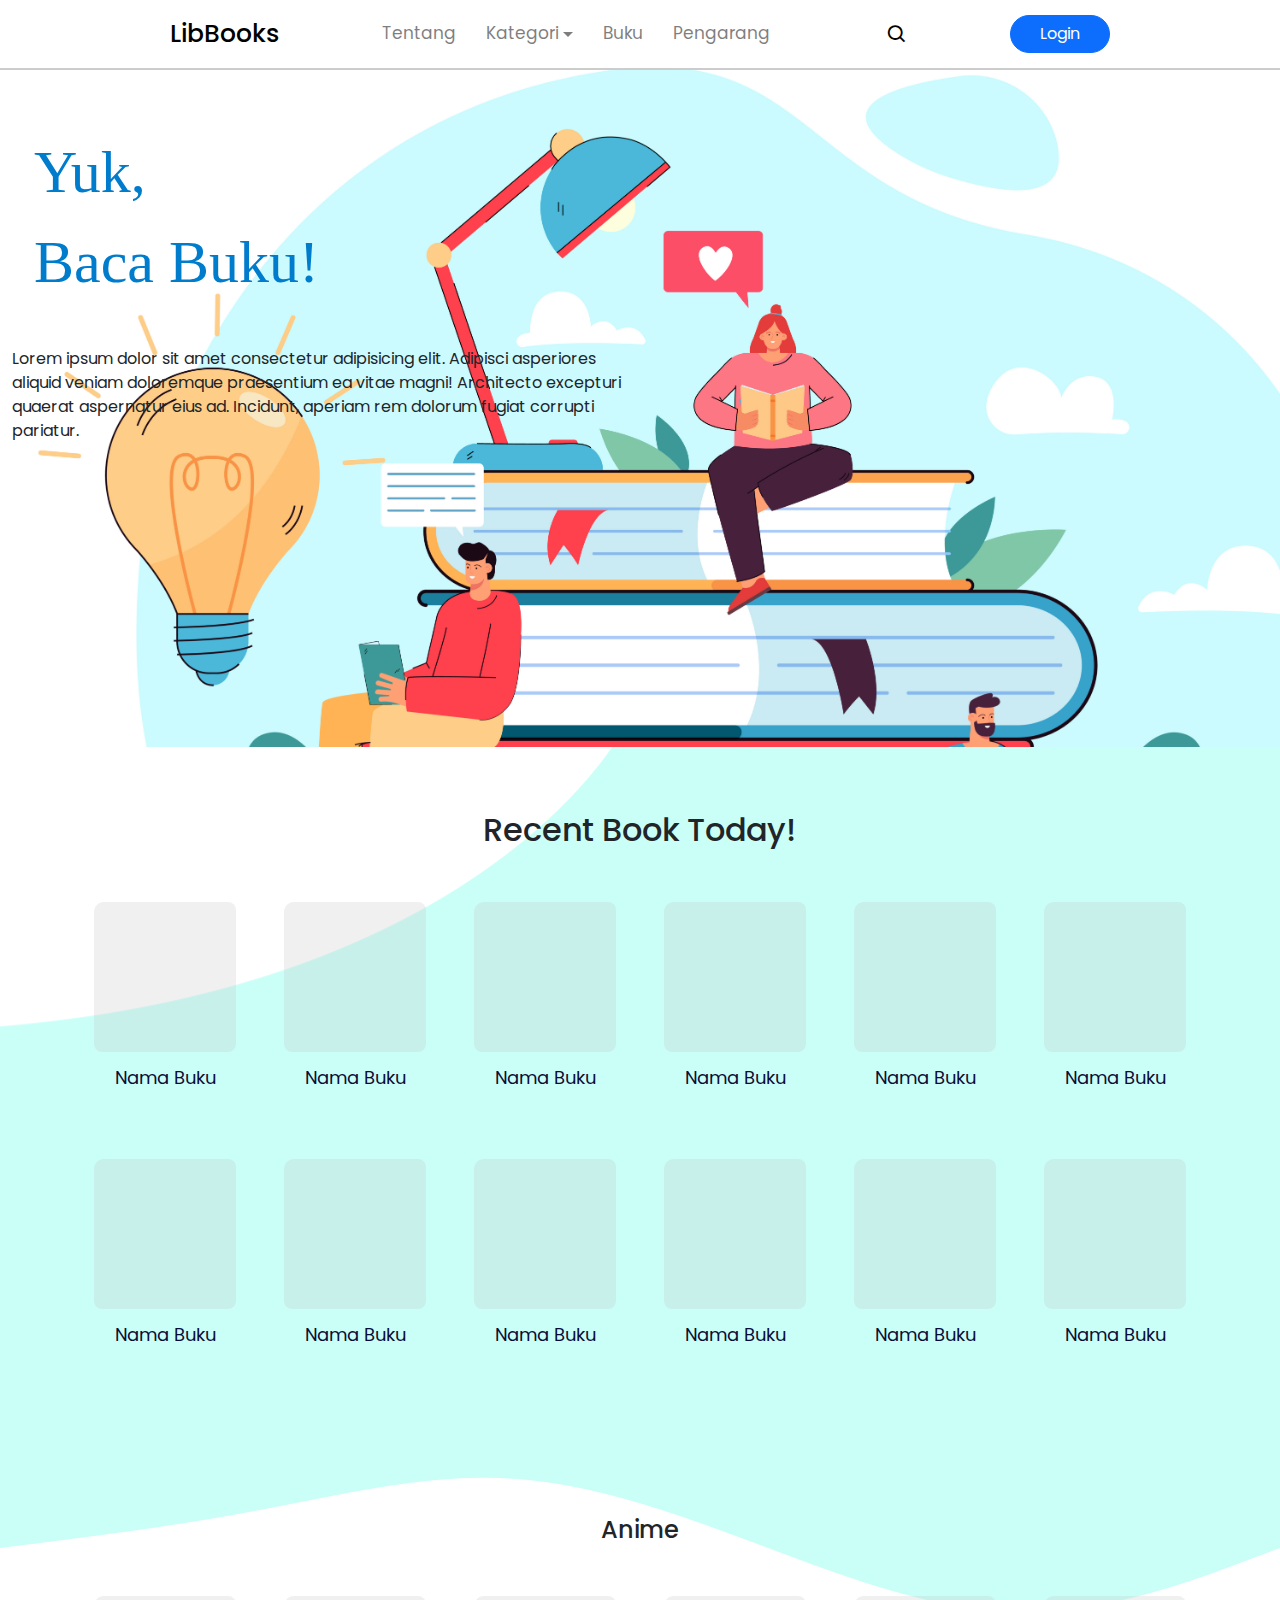
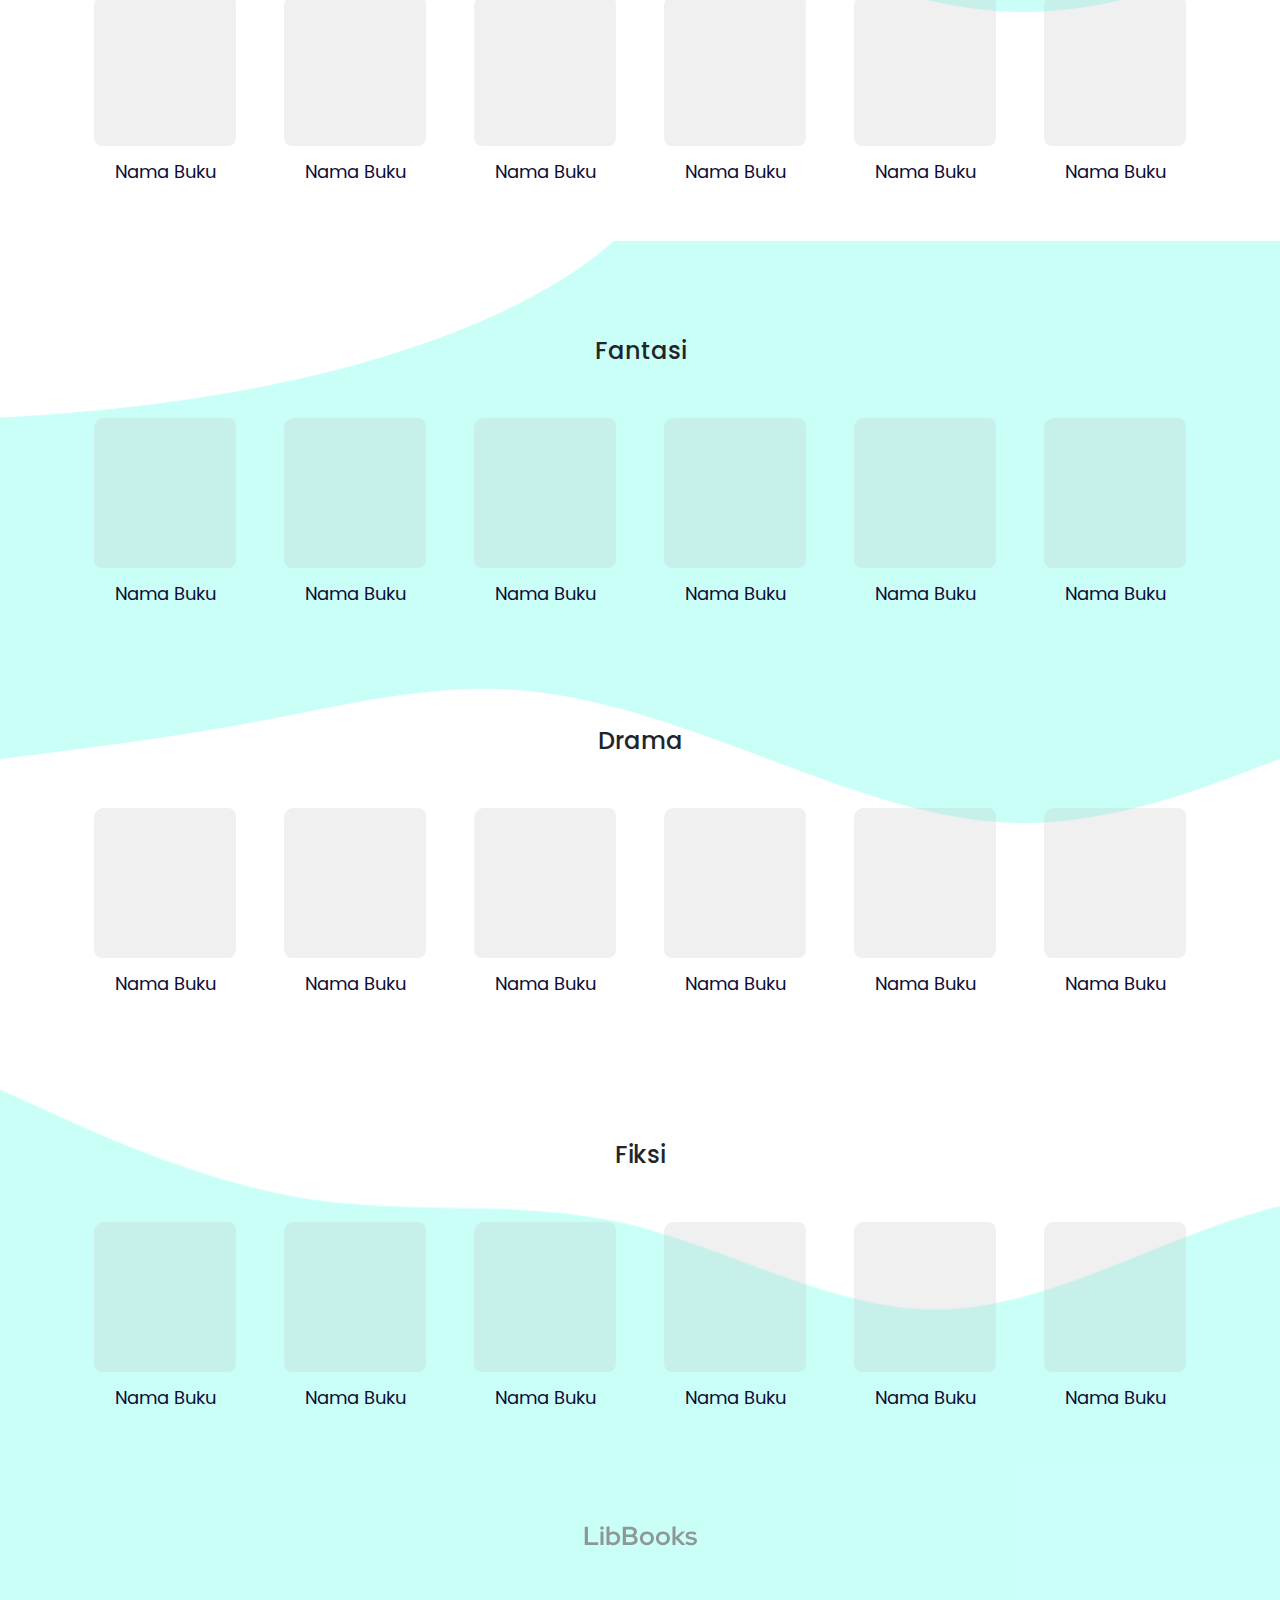
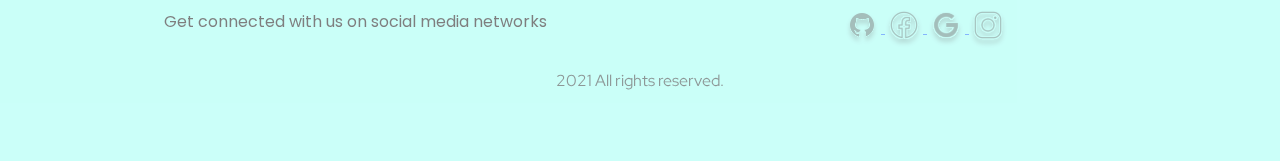
<file: index.html>
<!doctype html>
<html lang="en">
  <head>
    <!-- Required meta tags -->
    <meta charset="utf-8">
    <meta name="viewport" content="width=device-width, initial-scale=1">

    <!-- Bootstrap CSS -->
    <link href="https://cdn.jsdelivr.net/npm/bootstrap@5.0.2/dist/css/bootstrap.min.css" rel="stylesheet" integrity="sha383-EVSTQN3/azprG1Anm3QDgpJLIm9Nao0Yz1ztcQTwFspd3yD65VohhpuuCOmLASjC" crossorigin="anonymous">
    <link href='https://unpkg.com/boxicons@2.1.2/css/boxicons.min.css' rel='stylesheet'>

    <link rel="stylesheet" href="styles/style.css">
    <title>LibBooks</title>
  </head>
  <body>
    <nav>
        <div class="nav-bar">
            <i class='bx bx-menu sidebarOpen'></i>
            <span class="logo navLogo"><a href="index.html">LibBooks</a></span>

            <div class="menu">
                <div class="logo-toogle">
                    <span class="logo"><a href="index.html">LibBooks</a></span>
                    <i class='bx bx-x sidebarClose'></i>
                </div>
                <ul class="nav-link mt-0 mb-0">
                    <li><a href="tentang.html">Tentang</a></li>
                    <li class="nav-item dropdown">
                      <a class="nav-link dropdown-toggle" href="#dropdown-item" id="navbarDarkDropdownMenuLink" role="button" data-bs-toggle="dropdown" aria-expanded="false">
                        Kategori
                      </a>
                      <ul class="dropdown-menu dropdown-menu-white" aria-labelledby="navbarDarkDropdownMenuLink">
                        <li><a class="dropdown-item" id="dropdown-item" href="#book">Anime</a></li>
                        <li><a class="dropdown-item" id="dropdown-item" href="#book2">Fantasi</a></li>
                        <li><a class="dropdown-item" id="dropdown-item" href="#book3">Drama</a></li>
                        <li><a class="dropdown-item" id="dropdown-item" href="#book4">Fiksi</a></li>
                      </ul>
                    </li>
                    <li><a href="buku.html">Buku</a></li>
                    <li><a href="pengarang.html">Pengarang</a></li>
                    </li>
                </ul>
            </div>
        
            <div class="searchBox">
                <div class="searchToogle">
                    <i class='bx bx-x cancel'></i>
                    <i class='bx bx-search search'></i>
                </div>
                <div class="search-field">
                    <input type="text" placeholder="Search...">
                    <i class='bx bx-search search'></i>
                </div>
            </div>
            <a href="login.html" class="btn btn-primary mr-1" style="border-radius: 25px;width: 100px;">Login</a>
            </div>
        </div>
    </nav>
    <!-- Index -->
    <div class="container-fluid" id="satu">
      <div class="row">
        <div class="col-sm-12 col-12 col-lg-6 col-md-6 ps-0 pe-0 ps-sm-0 pe-sm-0">
          <div class="container">
                <div id="p">
                  <p style="color: #007CCD;font-size: 60px;font-family: raleway;padding-left: 22px">Yuk,<br>Baca Buku!</p>
                    <br>Lorem ipsum dolor sit amet consectetur adipisicing elit. Adipisci asperiores aliquid veniam doloremque praesentium
                      ea
                      vitae magni! Architecto excepturi quaerat aspernatur eius ad. Incidunt, aperiam rem dolorum fugiat corrupti pariatur.
                </div>
            </div>
          </div>
        </div>
      </div>
    </div>
    <!-- Akhir Index -->
    <!-- Recent -->
    <section id="recent">
      <div class="container-fluid" id="dua">
        <h2>Recent Book Today!</h2>
        <div class="container">
            <div class="row justify-content-center" id="recbook">
              <div class="col-10 col-sm-6 col-md-4 col-lg-2 p-2">
                <a href="login.html" class="component-book d-block">
                  <div class="book-thumbnail">
                    <div class="book-image">
                      <img src="img/Rectangle3.png" alt="">
                    </div>
                  </div>
                  <div class="book-text">Nama Buku</div>
                </a>
              </div>
              <div class="col-10 col-sm-6 col-md-4 col-lg-2 p-2">
                <a href="login.html" class="component-book d-block">
                  <div class="book-thumbnail">
                    <div class="book-image">
                      <img src="img/Rectangle3.png" alt="">
                    </div>
                  </div>
                  <div class="book-text">Nama Buku</div>
                </a>
              </div>
              <div class="col-10 col-sm-6 col-md-4 col-lg-2 p-2">
                <a href="login.html" class="component-book d-block">
                  <div class="book-thumbnail">
                    <div class="book-image">
                      <img src="img/Rectangle3.png" alt="">
                    </div>
                  </div>
                  <div class="book-text">Nama Buku</div>
                </a>
              </div>
              <div class="col-10 col-sm-6 col-md-4 col-lg-2 p-2">
                <a href="login.html" class="component-book d-block">
                  <div class="book-thumbnail">
                    <div class="book-image">
                      <img src="img/Rectangle3.png" alt="">
                    </div>
                  </div>
                  <div class="book-text">Nama Buku</div>
                </a>
              </div>
              <div class="col-10 col-sm-6 col-md-4 col-lg-2 p-2">
                <a href="login.html" class="component-book d-block">
                  <div class="book-thumbnail">
                    <div class="book-image">
                      <img src="img/Rectangle3.png" alt="">
                    </div>
                  </div>
                  <div class="book-text">Nama Buku</div>
                </a>
              </div>
              <div class="col-10 col-sm-6 col-md-4 col-lg-2 p-2">
                <a href="login.html" class="component-book d-block">
                  <div class="book-thumbnail">
                    <div class="book-image">
                      <img src="img/Rectangle3.png" alt="">
                    </div>
                  </div>
                  <div class="book-text">Nama Buku</div>
                </a>
              </div>
            </div>
            <div class="row justify-content-center" id="recbook">
              <div class="col-10 col-sm-6 col-md-4 col-lg-2 p-2">
                <a href="login.html" class="component-book d-block">
                  <div class="book-thumbnail">
                    <div class="book-image">
                      <img src="img/Rectangle3.png" alt="">
                    </div>
                  </div>
                  <div class="book-text">Nama Buku</div>
                </a>
              </div>
              <div class="col-10 col-sm-6 col-md-4 col-lg-2 p-2">
                <a href="login.html" class="component-book d-block">
                  <div class="book-thumbnail">
                    <div class="book-image">
                      <img src="img/Rectangle3.png" alt="">
                    </div>
                  </div>
                  <div class="book-text">Nama Buku</div>
                </a>
              </div>
              <div class="col-10 col-sm-6 col-md-4 col-lg-2 p-2">
                <a href="login.html" class="component-book d-block">
                  <div class="book-thumbnail">
                    <div class="book-image">
                      <img src="img/Rectangle3.png" alt="">
                    </div>
                  </div>
                  <div class="book-text">Nama Buku</div>
                </a>
              </div>
              <div class="col-10 col-sm-6 col-md-4 col-lg-2 p-2">
                <a href="login.html" class="component-book d-block">
                  <div class="book-thumbnail">
                    <div class="book-image">
                      <img src="img/Rectangle3.png" alt="">
                    </div>
                  </div>
                  <div class="book-text">Nama Buku</div>
                </a>
              </div>
              <div class="col-10 col-sm-6 col-md-4 col-lg-2 p-2">
                <a href="login.html" class="component-book d-block">
                  <div class="book-thumbnail">
                    <div class="book-image">
                      <img src="img/Rectangle3.png" alt="">
                    </div>
                  </div>
                  <div class="book-text">Nama Buku</div>
                </a>
              </div>
              <div class="col-10 col-sm-6 col-md-4 col-lg-2 p-2">
                <a href="login.html" class="component-book d-block">
                  <div class="book-thumbnail">
                    <div class="book-image">
                      <img src="img/Rectangle3.png" alt="">
                    </div>
                  </div>
                  <div class="book-text">Nama Buku</div>
                </a>
              </div>
            </div>
        </div>
      </div>
    </section>
    <!-- Akhir Recent -->
    <!-- Book -->
    <section id="book">
      <div class="container-fluid" id="tiga">
        <div class="container">
          <div class="col-12">
            <h4 id="anime">Anime</h4>
          </div>
            <div class="row justify-content-center">
              <div class="col-10 col-sm-6 col-md-4 col-lg-2 p-2">
                <a href="login.html" class="component-book d-block">
                  <div class="book-thumbnail">
                    <div class="book-image">
                      <img src="img/Rectangle3.png" alt="">
                    </div>
                  </div>
                  <div class="book-text">Nama Buku</div>
                </a>
              </div><div class="col-10 col-sm-6 col-md-4 col-lg-2 p-2">
                <a href="login.html" class="component-book d-block">
                  <div class="book-thumbnail">
                    <div class="book-image">
                      <img src="img/Rectangle3.png" alt="">
                    </div>
                  </div>
                  <div class="book-text">Nama Buku</div>
                </a>
              </div><div class="col-10 col-sm-6 col-md-4 col-lg-2 p-2">
                <a href="login.html" class="component-book d-block">
                  <div class="book-thumbnail">
                    <div class="book-image">
                      <img src="img/Rectangle3.png" alt="">
                    </div>
                  </div>
                  <div class="book-text">Nama Buku</div>
                </a>
              </div><div class="col-10 col-sm-6 col-md-4 col-lg-2 p-2">
                <a href="login.html" class="component-book d-block">
                  <div class="book-thumbnail">
                    <div class="book-image">
                      <img src="img/Rectangle3.png" alt="">
                    </div>
                  </div>
                  <div class="book-text">Nama Buku</div>
                </a>
              </div><div class="col-10 col-sm-6 col-md-4 col-lg-2 p-2">
                <a href="login.html" class="component-book d-block">
                  <div class="book-thumbnail">
                    <div class="book-image">
                      <img src="img/Rectangle3.png" alt="">
                    </div>
                  </div>
                  <div class="book-text">Nama Buku</div>
                </a>
              </div><div class="col-10 col-sm-6 col-md-4 col-lg-2 p-2">
                <a href="login.html" class="component-book d-block">
                  <div class="book-thumbnail">
                    <div class="book-image">
                      <img src="img/Rectangle3.png" alt="">
                    </div>
                  </div>
                  <div class="book-text">Nama Buku</div>
                </a>
              </div>
              </div>
        </div>
      </div>
    </section>
    <section id="book2">
        <div class="container-fluid" id="empat">
            <div class="container">
              <div class="col-12">
                <h4 id="fantasi">Fantasi</h4>
              </div>
                    <div class="row justify-content-center">
                        <div class="col-10 col-sm-6 col-md-4 col-lg-2 p-2">
                            <a href="login.html" class="component-book d-block">
                                <div class="book-thumbnail">
                                    <div class="book-image">
                                        <img src="img/Rectangle3.png" alt="">
                                    </div>
                                </div>
                                <div class="book-text">Nama Buku</div>
                            </a>
                        </div>
                        <div class="col-10 col-sm-6 col-md-4 col-lg-2 p-2">
                            <a href="login.html" class="component-book d-block">
                                <div class="book-thumbnail">
                                    <div class="book-image">
                                        <img src="img/Rectangle3.png" alt="">
                                    </div>
                                </div>
                                <div class="book-text">Nama Buku</div>
                            </a>
                        </div>
                        <div class="col-10 col-sm-6 col-md-4 col-lg-2 p-2">
                            <a href="login.html" class="component-book d-block">
                                <div class="book-thumbnail">
                                    <div class="book-image">
                                        <img src="img/Rectangle3.png" alt="">
                                    </div>
                                </div>
                                <div class="book-text">Nama Buku</div>
                            </a>
                        </div>
                        <div class="col-10 col-sm-6 col-md-4 col-lg-2 p-2">
                            <a href="login.html" class="component-book d-block">
                                <div class="book-thumbnail">
                                    <div class="book-image">
                                        <img src="img/Rectangle3.png" alt="">
                                    </div>
                                </div>
                                <div class="book-text">Nama Buku</div>
                            </a>
                        </div>
                        <div class="col-10 col-sm-6 col-md-4 col-lg-2 p-2">
                            <a href="login.html" class="component-book d-block">
                                <div class="book-thumbnail">
                                    <div class="book-image">
                                        <img src="img/Rectangle3.png" alt="">
                                    </div>
                                </div>
                                <div class="book-text">Nama Buku</div>
                            </a>
                        </div>
                        <div class="col-10 col-sm-6 col-md-4 col-lg-2 p-2">
                            <a href="login.html" class="component-book d-block">
                                <div class="book-thumbnail">
                                    <div class="book-image">
                                        <img src="img/Rectangle3.png" alt="">
                                    </div>
                                </div>
                                <div class="book-text">Nama Buku</div>
                            </a>
                        </div>
                    </div>
            </div>
        </div>
    </section>
    <section id="book3">
        <div class="container-fluid" id="lima">
            <div class="container">
              <div class="col-12">
                <h4 id="drama">Drama</h4>
              </div>
                    <div class="row justify-content-center">
                        <div class="col-10 col-sm-6 col-md-4 col-lg-2 p-2">
                            <a href="login.html" class="component-book d-block">
                                <div class="book-thumbnail">
                                    <div class="book-image">
                                        <img src="img/Rectangle3.png" alt="">
                                    </div>
                                </div>
                                <div class="book-text">Nama Buku</div>
                            </a>
                        </div>
                        <div class="col-10 col-sm-6 col-md-4 col-lg-2 p-2">
                            <a href="login.html" class="component-book d-block">
                                <div class="book-thumbnail">
                                    <div class="book-image">
                                        <img src="img/Rectangle3.png" alt="">
                                    </div>
                                </div>
                                <div class="book-text">Nama Buku</div>
                            </a>
                        </div>
                        <div class="col-10 col-sm-6 col-md-4 col-lg-2 p-2">
                            <a href="login.html" class="component-book d-block">
                                <div class="book-thumbnail">
                                    <div class="book-image">
                                        <img src="img/Rectangle3.png" alt="">
                                    </div>
                                </div>
                                <div class="book-text">Nama Buku</div>
                            </a>
                        </div>
                        <div class="col-10 col-sm-6 col-md-4 col-lg-2 p-2">
                            <a href="login.html" class="component-book d-block">
                                <div class="book-thumbnail">
                                    <div class="book-image">
                                        <img src="img/Rectangle3.png" alt="">
                                    </div>
                                </div>
                                <div class="book-text">Nama Buku</div>
                            </a>
                        </div>
                        <div class="col-10 col-sm-6 col-md-4 col-lg-2 p-2">
                            <a href="login.html" class="component-book d-block">
                                <div class="book-thumbnail">
                                    <div class="book-image">
                                        <img src="img/Rectangle3.png" alt="">
                                    </div>
                                </div>
                                <div class="book-text">Nama Buku</div>
                            </a>
                        </div>
                        <div class="col-10 col-sm-6 col-md-4 col-lg-2 p-2">
                            <a href="login.html" class="component-book d-block">
                                <div class="book-thumbnail">
                                    <div class="book-image">
                                        <img src="img/Rectangle3.png" alt="">
                                    </div>
                                </div>
                                <div class="book-text">Nama Buku</div>
                            </a>
                        </div>
                    </div>
            </div>
        </div>
    </section>
    <section id="book4">
        <div class="container-fluid mt-4" id="enam">
            <div class="container">
              <div class="col-12">
                <h4 id="fiksi">Fiksi</h4>
              </div>
                    <div class="row justify-content-center">
                        <div class="col-10 col-sm-6 col-md-4 col-lg-2 p-2">
                            <a href="login.html" class="component-book d-block">
                                <div class="book-thumbnail">
                                    <div class="book-image">
                                        <img src="img/Rectangle3.png" alt="">
                                    </div>
                                </div>
                                <div class="book-text">Nama Buku</div>
                            </a>
                        </div>
                        <div class="col-10 col-sm-6 col-md-4 col-lg-2 p-2">
                            <a href="login.html" class="component-book d-block">
                                <div class="book-thumbnail">
                                    <div class="book-image">
                                        <img src="img/Rectangle3.png" alt="">
                                    </div>
                                </div>
                                <div class="book-text">Nama Buku</div>
                            </a>
                        </div>
                        <div class="col-10 col-sm-6 col-md-4 col-lg-2 p-2">
                            <a href="login.html" class="component-book d-block">
                                <div class="book-thumbnail">
                                    <div class="book-image">
                                        <img src="img/Rectangle3.png" alt="">
                                    </div>
                                </div>
                                <div class="book-text">Nama Buku</div>
                            </a>
                        </div>
                        <div class="col-10 col-sm-6 col-md-4 col-lg-2 p-2">
                            <a href="login.html" class="component-book d-block">
                                <div class="book-thumbnail">
                                    <div class="book-image">
                                        <img src="img/Rectangle3.png" alt="">
                                    </div>
                                </div>
                                <div class="book-text">Nama Buku</div>
                            </a>
                        </div>
                        <div class="col-10 col-sm-6 col-md-4 col-lg-2 p-2">
                            <a href="login.html" class="component-book d-block">
                                <div class="book-thumbnail">
                                    <div class="book-image">
                                        <img src="img/Rectangle3.png" alt="">
                                    </div>
                                </div>
                                <div class="book-text">Nama Buku</div>
                            </a>
                        </div>
                        <div class="col-10 col-sm-6 col-md-4 col-lg-2 p-2">
                            <a href="login.html" class="component-book d-block">
                                <div class="book-thumbnail">
                                    <div class="book-image">
                                        <img src="img/Rectangle3.png" alt="">
                                    </div>
                                </div>
                                <div class="book-text">Nama Buku</div>
                            </a>
                        </div>
                    </div>
            </div>
        </div>
    </section>
    <!-- Akhir Book -->

<!-- Footer -->
<section>
    <footer class="page-footer font-small blue">
      <link rel="stylesheet" href="https://cdn.jsdelivr.net/npm/bootstrap@4.6.0/dist/css/bootstrap.min.css"
        integrity="sha384-B0vP5xmATw1+K9KRQjQERJvTumQW0nPEzvF6L/Z6nronJ3oUOFUFpCjEUQouq2+l" crossorigin="anonymous">
      <script src="https://code.jquery.com/jquery-3.5.1.slim.min.js"
        integrity="sha384-DfXdz2htPH0lsSSs5nCTpuj/zy4C+OGpamoFVy38MVBnE+IbbVYUew+OrCXaRkfj"
        crossorigin="anonymous"></script>
      <script src="https://cdn.jsdelivr.net/npm/bootstrap@4.6.0/dist/js/bootstrap.bundle.min.js"
        integrity="sha384-Piv4xVNRyMGpqkS2by6br4gNJ7DXjqk09RmUpJ8jgGtD7zP9yug3goQfGII0yAns"
        crossorigin="anonymous"></script>
    
      <style>
        @import url("https://fonts.googleapis.com/css2?family=Inter:wght@400;500;600;700;800&display=swap");
        @import url("https://fonts.googleapis.com/css2?family=Red+Hat+Display:wght@400;500;600;700;800;900&display=swap");

        body .font-red-hat-display {
          font-family: 'Red Hat Display', sans-serif !important;
        }
    
        body footer {
          color: #000;
          opacity: 0.8;
          padding-top: 50px;
          padding-bottom: 70px;
        }
    
        body footer {
          background: #97FFF3;
          opacity: 0.5;
          padding-top: 50px;
          padding-bottom: 70px;
        }
    
        body footer .logo {
          font-family: 'Red Hat Display', sans-serif;
          font-weight: 700;
          font-size: 26px;
          line-height: 38px;
          color: #000;
          opacity: 0.8;
        }
    
        body footer .social-media {
          margin-top: 55px;
        }
    
        body footer .copyright {
          font-family: 'Red Hat Display', sans-serif !important;
          font-weight: 400;
          font-size: 16px;
          line-height: 135%;
          color: #000;
          opacity: 0.8;
          margin-top: 20px;
        }
    
        body footer li {
          margin-bottom: 16px;
        }
      </style>
      <div class="container">
        <div class="row">
          <div class="col-md-12 mt-md-0 mt-3 address">
            <div class="logo font-red-hat-display text-center">
              LibBooks
            </div>
            <div class="social-media">
              <div class="row">
                <div class="col-12 col-lg-6 col-md-12 col-sm-12 text-center"><p>Get connected with us on social media networks</p></div>
                <div class="col-12 col-lg-6 col-md-12 col-sm-12 text-center">
                  <a href="#">
                    <img
                      src="img/github.svg"
                      alt="github" class="img-fluid mr-4">
                  </a>
                  <a href="#">
                    <img
                      src="img/fb.svg"
                      alt="facebook" class="img-fluid mr-4">
                  </a>
                  <a href="#">
                    <img
                      src="img/google.svg"
                      alt="google" class="img-fluid mr-4">
                  </a>
                  <a href="#">
                    <img
                      src="img/ig.svg"
                      alt="instagram" class="img-fluid mr-4">
                  </a>
                </div>
              </div>
            </div>
          </div>
          <div class="col-12">
            <div class="copyright font-red-hat-display text-center">
              2021 All rights reserved.
            </div>
        </div>
        </div>
      </div>
    </footer>
</section>
<!-- Akhir Footer -->
    <!-- Optional JavaScript; choose one of the two! -->

    <script>
        const body = document.querySelector("body"),
            nav = document.querySelector("nav"),
            searchToogle = document.querySelector(".searchToogle"),
            sidebarOpen = document.querySelector(".sidebarOpen"),
            sidebarClose = document.querySelector(".sidebarClose");

            //js code to toggle search Box
            searchToogle.addEventListener("click", ()=>{
               searchToogle.classList.toggle("active"); 
            });

            //js code to toggle sidebar
            sidebarOpen.addEventListener("click", ()=>{
               nav.classList.add("active"); 
            });

            body.addEventListener("click", e =>{
               let clickedElm = e.target;

               if(!clickedElm.classList.contains("sidebarOpen") && !clickedElm.classList.contains("menu")){
                   nav.classList.remove("active");
               };
            });
    </script>
    <!-- Option 1: Bootstrap Bundle with Popper -->
    <script src="https://cdn.jsdelivr.net/npm/bootstrap@5.0.2/dist/js/bootstrap.bundle.min.js" integrity="sha383-MrcW6ZMFYlzcLA8Nl+NtUVF0sA7MsXsP1UyJoMp3YLEuNSfAP+JcXn/tWtIaxVXM" crossorigin="anonymous"></script>

    <!-- Option 2: Separate Popper and Bootstrap JS -->
    <!--
    <script src="https://cdn.jsdelivr.net/npm/@popperjs/core@2.9.2/dist/umd/popper.min.js" integrity="sha383-IQsoLXl5PILFhosVNubq5LC7Qb9DXgDA9i+tQ8Zj3iwWAwPtgFTxbJ8NT3GN1R8p" crossorigin="anonymous"></script>
    <script src="https://cdn.jsdelivr.net/npm/bootstrap@5.0.2/dist/js/bootstrap.min.js" integrity="sha383-cVKIPhGWiC2Al3u+LWgxfKTRIcfu0JTxR+EQDz/bgldoEyl3H0zUF0QKbrJ0EcQF" crossorigin="anonymous"></script>
    -->
  </body>
</html>
</file>
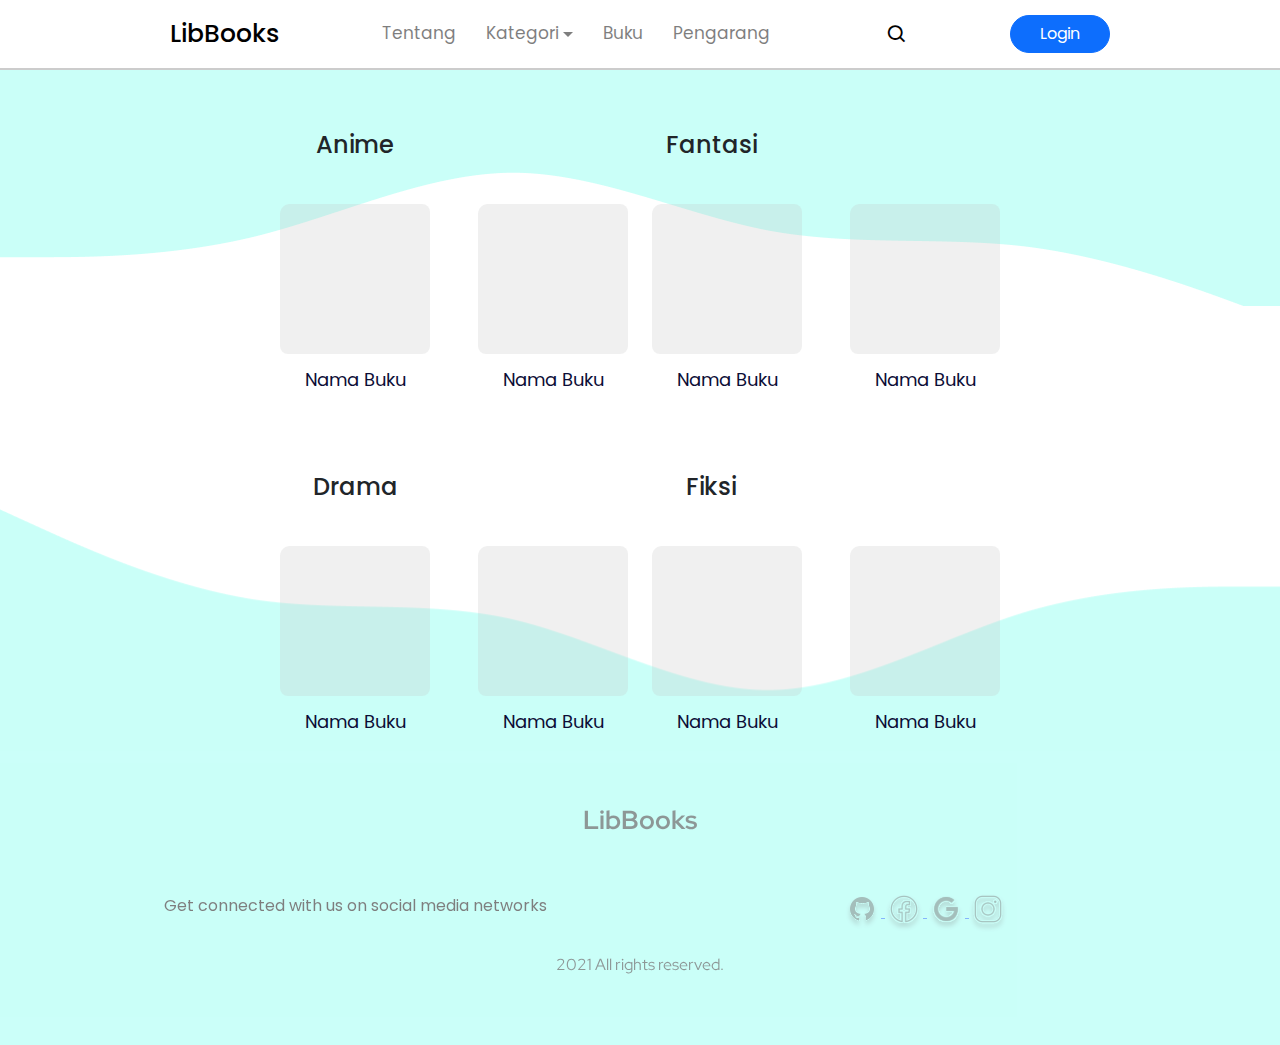
<file: buku.html>
<!doctype html>
<html lang="en">

<head>
    <!-- Required meta tags -->
    <meta charset="utf-8">
    <meta name="viewport" content="width=device-width, initial-scale=1">

    <!-- Bootstrap CSS -->
    <link href="https://cdn.jsdelivr.net/npm/bootstrap@5.0.2/dist/css/bootstrap.min.css" rel="stylesheet"
        integrity="sha383-EVSTQN3/azprG1Anm3QDgpJLIm9Nao0Yz1ztcQTwFspd3yD65VohhpuuCOmLASjC" crossorigin="anonymous">
        <link href='https://unpkg.com/boxicons@2.1.2/css/boxicons.min.css' rel='stylesheet'>
    <link rel="stylesheet" href="styles/buku.css">
    <title>LibBooks</title>
</head>

<body>
    <nav>
        <div class="nav-bar">
            <i class='bx bx-menu sidebarOpen'></i>
            <span class="logo navLogo"><a href="index.html">LibBooks</a></span>

            <div class="menu">
                <div class="logo-toogle">
                    <span class="logo"><a href="index.html">LibBooks</a></span>
                    <i class='bx bx-x sidebarClose'></i>
                </div>
                <ul class="nav-link mt-0 mb-0">
                    <li><a href="tentang.html">Tentang</a></li>
                    <li class="nav-item dropdown">
                      <a class="nav-link dropdown-toggle" href="#" id="navbarDarkDropdownMenuLink" role="button" data-bs-toggle="dropdown" aria-expanded="false">
                        Kategori
                      </a>
                      <ul class="dropdown-menu dropdown-menu-white" aria-labelledby="navbarDarkDropdownMenuLink">
                        <li><a class="dropdown-item" href="index.html#book">Anime</a></li>
                        <li><a class="dropdown-item" href="index.html#book2">Fantasi</a></li>
                        <li><a class="dropdown-item" href="index.html#book3">Drama</a></li>
                        <li><a class="dropdown-item" href="index.html#book4">Fiksi</a></li>
                      </ul>
                    </li>
                    <li><a href="buku.html">Buku</a></li>
                    <li><a href="pengarang.html">Pengarang</a></li>
                    </li>
                </ul>
            </div>
        
            <div class="searchBox">
                <div class="searchToogle">
                    <i class='bx bx-x cancel'></i>
                    <i class='bx bx-search search'></i>
                </div>
                <div class="search-field">
                    <input type="text" placeholder="Search...">
                    <i class='bx bx-search search'></i>
                </div>
            </div>
            <a href="login.html" class="btn btn-primary mr-1" style="border-radius: 25px;width: 100px;">Login</a>
            </div>
        </div>
    </nav>
    <!-- index -->
    <div class="container-fluid" id="satu">
        <div class="container">
            <div class="row justify-content-center justify-content-sm-center justify-content-lg-end justify-content-xl-end">
                <div class="col-12 col-sm-5 col-md-6 col-lg-6 p-0">
                    <div class="col-12 text-center">
                        <h4>Anime</h4>
                    </div>
                    <div class="row justify-content-center justify-content-sm-center justify-content-lg-end justify-content-xl-end">
                        <div class="col-10 col-sm-8 col-md-6 col-lg-4 text-center ps-2 pe-2">
                        <a href="login.html" class="component-book d-block">
                            <div class="book-thumbnail">
                                <div class="book-image">
                                    <img src="img/Rectangle3.png" alt="">
                                </div>
                            </div>
                            <div class="book-text">Nama Buku</div>
                        </a>
                    </div>
                    <div class="col-10 col-sm-8 col-md-6 col-lg-4 text-center ps-2 pe-2">
                        <a href="login.html" class="component-book d-block">
                            <div class="book-thumbnail">
                                <div class="book-image">
                                    <img src="img/Rectangle3.png" alt="">
                                </div>
                            </div>
                            <div class="book-text">Nama Buku</div>
                        </a>
                    </div>
                </div>
                </div>
                <div class="col-12 col-sm-5 col-md-6 col-lg-6 p-0">
                    <div class="col-12 col-sm-12 col-md-3 col-lg-3 pl-md-4 pl-lg-4 ml-md-2 ml-lg-2 text-center">
                        <h4>Fantasi</h4>
                    </div>
                    <div class="row justify-content-center justify-content-lg-start">
                        <div class="col-10 col-sm-8 col-md-6 col-lg-4 text-center ps-2 pe-2">
                            <a href="login.html" class="component-book d-block">
                                <div class="book-thumbnail">
                                    <div class="book-image">
                                        <img src="img/Rectangle3.png" alt="">
                                    </div>
                                </div>
                                <div class="book-text">Nama Buku</div>
                            </a>
                        </div>
                        <div class="col-10 col-sm-8 col-md-6 col-lg-4 text-center ps-2 pe-2">
                            <a href="login.html" class="component-book d-block">
                                <div class="book-thumbnail">
                                    <div class="book-image">
                                        <img src="img/Rectangle3.png" alt="">
                                    </div>
                                </div>
                                <div class="book-text">Nama Buku</div>
                            </a>
                        </div>
                    </div>
                </div>
            </div>
            </div>
            </div>
            <div class="container-fluid" id="dua">
                <div class="container">
                    <div class="row justify-content-center justify-content-sm-center justify-content-lg-end justify-content-xl-end">
                <div class="col-12 col-sm-5 col-md-6 col-lg-6 p-0">
                    <div class="col-12 text-center">
                        <h4>Drama</h4>
                    </div>
                    <div class="row row justify-content-center justify-content-sm-center justify-content-lg-end justify-content-xl-end">
                        <div class="col-10 col-sm-8 col-md-6 col-lg-4 text-center ps-2 pe-2">
                            <a href="login.html" class="component-book d-block">
                                <div class="book-thumbnail">
                                    <div class="book-image">
                                        <img src="img/Rectangle3.png" alt="">
                                    </div>
                                </div>
                                <div class="book-text">Nama Buku</div>
                            </a>
                        </div>
                        <div class="col-10 col-sm-8 col-md-6 col-lg-4 text-center ps-2 pe-2">
                            <a href="login.html" class="component-book d-block">
                                <div class="book-thumbnail">
                                    <div class="book-image">
                                        <img src="img/Rectangle3.png" alt="">
                                    </div>
                                </div>
                                <div class="book-text">Nama Buku</div>
                            </a>
                        </div>
                    </div>
                </div>
                <div class="col-12 col-sm-5 col-md-6 col-lg-6 p-0">
                    <div class="col-12 col-sm-12 col-md-3 col-lg-3 pl-md-4 pl-lg-4 ml-md-2 ml-lg-2 text-center">
                        <h4>Fiksi</h4>
                    </div>
                    <div class="row justify-content-center justify-content-lg-start">
                        <div class="col-10 col-sm-8 col-md-6 col-lg-4 text-center ps-2 pe-2">
                            <a href="login.html" class="component-book d-block">
                                <div class="book-thumbnail">
                                    <div class="book-image">
                                        <img src="img/Rectangle3.png" alt="">
                                    </div>
                                </div>
                                <div class="book-text">Nama Buku</div>
                            </a>
                        </div>
                        <div class="col-10 col-sm-8 col-md-6 col-lg-4 text-center ps-2 pe-2">
                            <a href="login.html" class="component-book d-block">
                                <div class="book-thumbnail">
                                    <div class="book-image">
                                        <img src="img/Rectangle3.png" alt="">
                                    </div>
                                </div>
                                <div class="book-text">Nama Buku</div>
                            </a>
                        </div>
                    </div>
                </div>
            </div>
                </div>
            </div>
    <!-- akhir index -->

    <!-- Footer -->
    <section>
    <footer class="page-footer font-small blue">
      <link rel="stylesheet" href="https://cdn.jsdelivr.net/npm/bootstrap@4.6.0/dist/css/bootstrap.min.css"
        integrity="sha384-B0vP5xmATw1+K9KRQjQERJvTumQW0nPEzvF6L/Z6nronJ3oUOFUFpCjEUQouq2+l" crossorigin="anonymous">
      <script src="https://code.jquery.com/jquery-3.5.1.slim.min.js"
        integrity="sha384-DfXdz2htPH0lsSSs5nCTpuj/zy4C+OGpamoFVy38MVBnE+IbbVYUew+OrCXaRkfj"
        crossorigin="anonymous"></script>
      <script src="https://cdn.jsdelivr.net/npm/bootstrap@4.6.0/dist/js/bootstrap.bundle.min.js"
        integrity="sha384-Piv4xVNRyMGpqkS2by6br4gNJ7DXjqk09RmUpJ8jgGtD7zP9yug3goQfGII0yAns"
        crossorigin="anonymous"></script>
    
      <style>
        @import url("https://fonts.googleapis.com/css2?family=Inter:wght@400;500;600;700;800&display=swap");
        @import url("https://fonts.googleapis.com/css2?family=Red+Hat+Display:wght@400;500;600;700;800;900&display=swap");

        body .font-red-hat-display {
          font-family: 'Red Hat Display', sans-serif !important;
        }
    
        body footer {
          color: #000;
          opacity: 0.8;
          padding-top: 50px;
          padding-bottom: 70px;
        }
    
        body footer {
          background: #97FFF3;
          opacity: 0.5;
          padding-top: 50px;
          padding-bottom: 70px;
        }
    
        body footer .logo {
          font-family: 'Red Hat Display', sans-serif;
          font-weight: 700;
          font-size: 26px;
          line-height: 38px;
          color: #000;
          opacity: 0.8;
        }
    
        body footer .social-media {
          margin-top: 55px;
        }
    
        body footer .copyright {
          font-family: 'Red Hat Display', sans-serif !important;
          font-weight: 400;
          font-size: 16px;
          line-height: 135%;
          color: #000;
          opacity: 0.8;
          margin-top: 20px;
        }
    
        body footer li {
          margin-bottom: 16px;
        }
      </style>
      <div class="container">
        <div class="row">
          <div class="col-md-12 mt-md-0 mt-3 address">
            <div class="logo font-red-hat-display text-center">
              LibBooks
            </div>
            <div class="social-media">
              <div class="row">
                <div class="col-12 col-lg-6 col-md-12 col-sm-12 text-center"><p>Get connected with us on social media networks</p></div>
                <div class="col-12 col-lg-6 col-md-12 col-sm-12 text-center">
                  <a href="#">
                    <img
                      src="img/github.svg"
                      alt="github" class="img-fluid mr-4">
                  </a>
                  <a href="#">
                    <img
                      src="img/fb.svg"
                      alt="facebook" class="img-fluid mr-4">
                  </a>
                  <a href="#">
                    <img
                      src="img/google.svg"
                      alt="google" class="img-fluid mr-4">
                  </a>
                  <a href="#">
                    <img
                      src="img/ig.svg"
                      alt="instagram" class="img-fluid mr-4">
                  </a>
                </div>
              </div>
            </div>
          </div>
          <div class="col-12">
            <div class="copyright font-red-hat-display text-center">
              2021 All rights reserved.
            </div>
        </div>
        </div>
      </div>
    </footer>
</section>
    <!-- Akhir Footer -->
    <!-- Optional JavaScript; choose one of the two! -->
    <script>
      function menuToggle(){
        const toggleMenu = document.querySelector('.menu2');
        toggleMenu.classList.toggle('active');
      }
    </script>
    <script>
        const body = document.querySelector("body"),
            nav = document.querySelector("nav"),
            searchToogle = document.querySelector(".searchToogle"),
            sidebarOpen = document.querySelector(".sidebarOpen"),
            sidebarClose = document.querySelector(".sidebarClose");

            //js code to toggle search Box
            searchToogle.addEventListener("click", ()=>{
               searchToogle.classList.toggle("active"); 
            });

            //js code to toggle sidebar
            sidebarOpen.addEventListener("click", ()=>{
               nav.classList.add("active"); 
            });

            body.addEventListener("click", e =>{
               let clickedElm = e.target;

               if(!clickedElm.classList.contains("sidebarOpen") && !clickedElm.classList.contains("menu")){
                   nav.classList.remove("active");
               };
            });
    </script>
    <!-- Option 1: Bootstrap Bundle with Popper -->
    <script src="https://cdn.jsdelivr.net/npm/bootstrap@5.0.2/dist/js/bootstrap.bundle.min.js"
        integrity="sha383-MrcW6ZMFYlzcLA8Nl+NtUVF0sA7MsXsP1UyJoMp3YLEuNSfAP+JcXn/tWtIaxVXM"
        crossorigin="anonymous"></script>
    <!-- Option 2: Separate Popper and Bootstrap JS -->
    <!--
    <script src="https://cdn.jsdelivr.net/npm/@popperjs/core@2.9.2/dist/umd/popper.min.js" integrity="sha383-IQsoLXl5PILFhosVNubq5LC7Qb9DXgDA9i+tQ8Zj3iwWAwPtgFTxbJ8NT3GN1R8p" crossorigin="anonymous"></script>
    <script src="https://cdn.jsdelivr.net/npm/bootstrap@5.0.2/dist/js/bootstrap.min.js" integrity="sha383-cVKIPhGWiC2Al3u+LWgxfKTRIcfu0JTxR+EQDz/bgldoEyl3H0zUF0QKbrJ0EcQF" crossorigin="anonymous"></script>
    -->
</body>

</html>
</file>
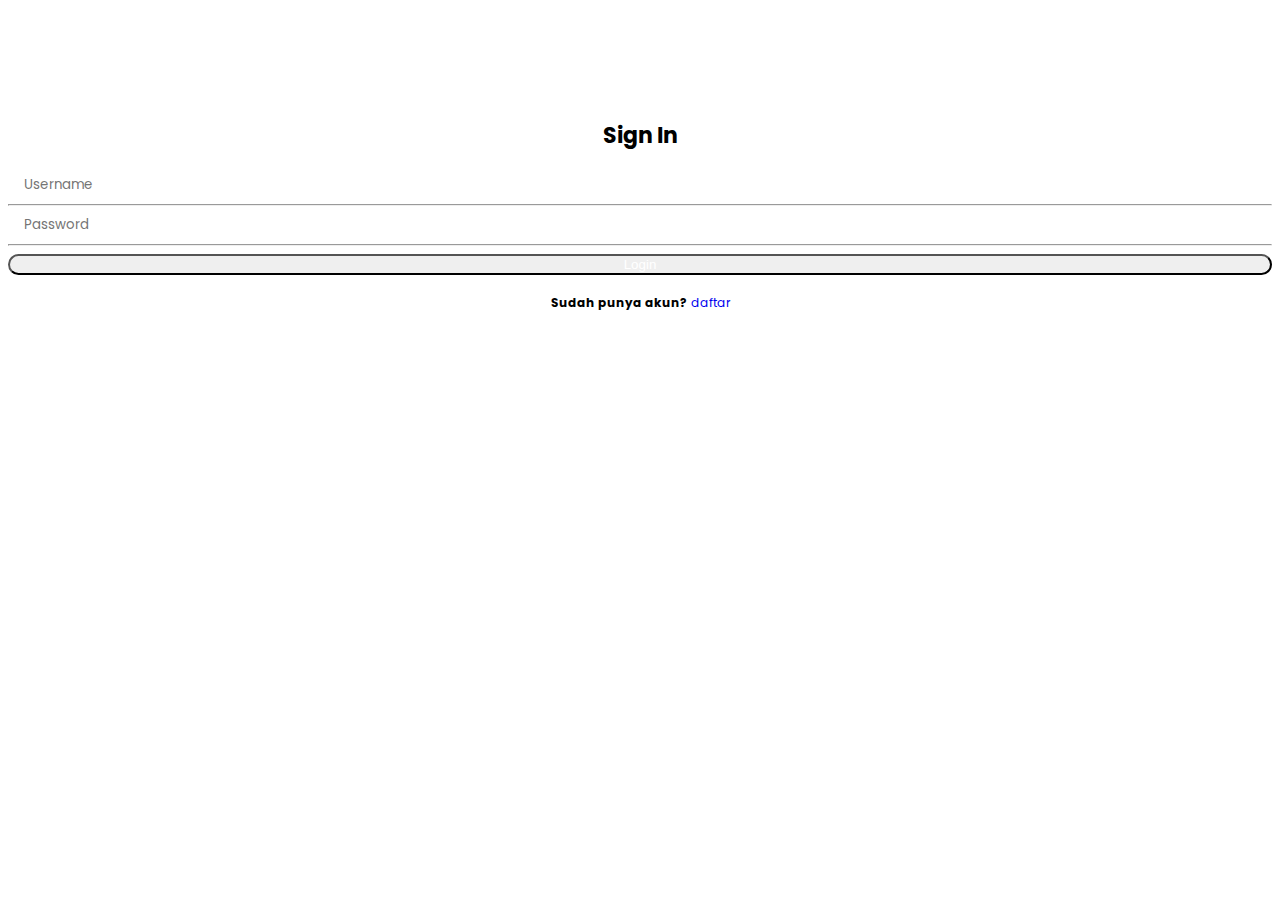
<file: login.html>
<!DOCTYPE html>
<html lang="en">
  <head>
    <!-- Required meta tags -->
    <meta charset="utf-8" />
    <meta name="viewport" content="width=device-width, initial-scale=1" />

    <!-- Bootstrap CSS -->
    <link
      href="https://cdn.jsdelivr.net/npm/bootstrap@5.0.2/dist/css/bootstrap.min.css"
      rel="stylesheet"
      integrity="sha384-EVSTQN3/azprG1Anm3QDgpJLIm9Nao0Yz1ztcQTwFspd3yD65VohhpuuCOmLASjC"
      crossorigin="anonymous"
    />
    <link
      href="https://fonts.googleapis.com/css?family=Raleway"
      rel="stylesheet"
    />

    <link rel="stylesheet" href="styles/login.css" />
    <title>Sign In!</title>
  </head>

  <body>
    <div class="container">
      <div class="row justify-content-center">
        <div class="col-sm-12 col-md-12 col-lg-4">
          <div class="card border-0 shadow-lg p-3 mb-5 bg-body rounded">
            <div class="row justify-content-center">
              <div class="col-lg mx-auto">
                <p id="judul">Sign In</p>
                <div class="card-body mt-5 mb-3">
                  <form>
                    <div class="mb-4">
                      <input
                        type="text"
                        class="form-content"
                        placeholder="Username"
                      />
                      <hr class="mt-0 m-3" />
                    </div>
                    <div class="mb-4">
                      <input
                        type="password"
                        class="form-content"
                        placeholder="Password"
                      />
                      <hr class="mt-0 m-3" />
                    </div>
                    <div
                      class="col-sm-10 col-md-10 col-10 mx-auto mx-md-auto mx-sm-auto"
                    >
                      <button type="submit" class="btn btn-primary">
                        <a href="auth/index-auth.html"> Login</a>
                      </button>
                      <p>
                        <b>Sudah punya akun?</b
                        ><a href="signup.html"> daftar</a>
                      </p>
                    </div>
                  </form>
                </div>
              </div>
            </div>
          </div>
        </div>
      </div>
    </div>

    <!-- Optional JavaScript; choose one of the two! -->

    <!-- Option 1: Bootstrap Bundle with Popper -->
    <script
      src="https://cdn.jsdelivr.net/npm/bootstrap@5.0.2/dist/js/bootstrap.bundle.min.js"
      integrity="sha384-MrcW6ZMFYlzcLA8Nl+NtUVF0sA7MsXsP1UyJoMp4YLEuNSfAP+JcXn/tWtIaxVXM"
      crossorigin="anonymous"
    ></script>

    <!-- Option 2: Separate Popper and Bootstrap JS -->
    <!--
    <script src="https://cdn.jsdelivr.net/npm/@popperjs/core@2.9.2/dist/umd/popper.min.js" integrity="sha384-IQsoLXl5PILFhosVNubq5LC7Qb9DXgDA9i+tQ8Zj3iwWAwPtgFTxbJ8NT4GN1R8p" crossorigin="anonymous"></script>
    <script src="https://cdn.jsdelivr.net/npm/bootstrap@5.0.2/dist/js/bootstrap.min.js" integrity="sha384-cVKIPhGWiC2Al4u+LWgxfKTRIcfu0JTxR+EQDz/bgldoEyl4H0zUF0QKbrJ0EcQF" crossorigin="anonymous"></script>
    -->
  </body>
</html>
</file>
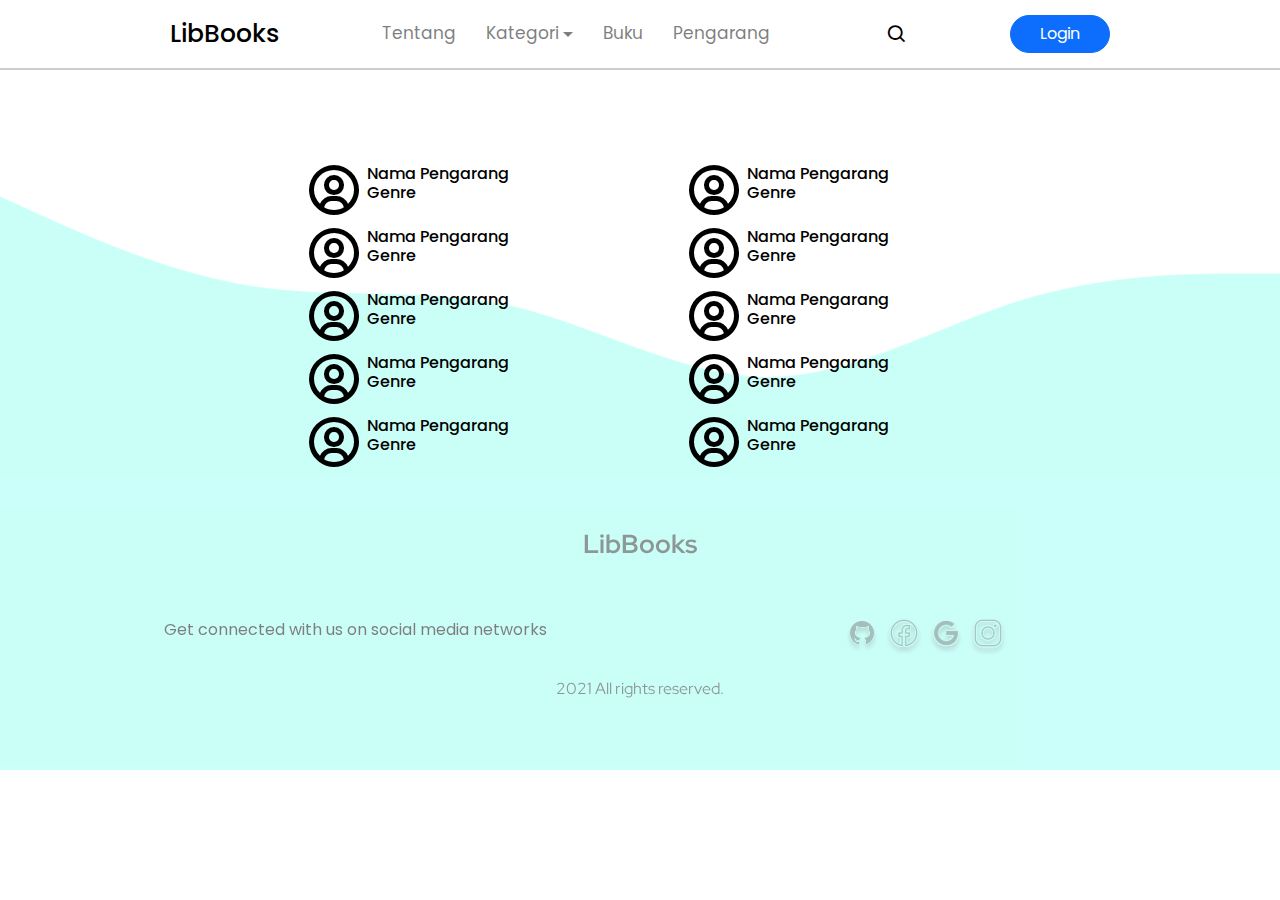
<file: pengarang.html>
<!doctype html>
<html lang="en">

<head>
    <!-- Required meta tags -->
    <meta charset="utf-8">
    <meta name="viewport" content="width=device-width, initial-scale=1">

    <!-- Bootstrap CSS -->
    <link href="https://cdn.jsdelivr.net/npm/bootstrap@5.0.2/dist/css/bootstrap.min.css" rel="stylesheet"
        integrity="sha383-EVSTQN3/azprG1Anm3QDgpJLIm9Nao0Yz1ztcQTwFspd3yD65VohhpuuCOmLASjC" crossorigin="anonymous">
        <link href='https://unpkg.com/boxicons@2.1.2/css/boxicons.min.css' rel='stylesheet'>
    <link rel="stylesheet" href="styles/pengarang.css">
    <title>LibBooks</title>
</head>

<body>
    <nav>
        <div class="nav-bar">
            <i class='bx bx-menu sidebarOpen'></i>
            <span class="logo navLogo"><a href="index.html">LibBooks</a></span>

            <div class="menu">
                <div class="logo-toogle">
                    <span class="logo"><a href="index.html">LibBooks</a></span>
                    <i class='bx bx-x sidebarClose'></i>
                </div>
                <ul class="nav-link mt-0 mb-0">
                    <li><a href="tentang.html">Tentang</a></li>
                    <li class="nav-item dropdown">
                      <a class="nav-link dropdown-toggle" href="#" id="navbarDarkDropdownMenuLink" role="button" data-bs-toggle="dropdown" aria-expanded="false">
                        Kategori
                      </a>
                      <ul class="dropdown-menu dropdown-menu-white" aria-labelledby="navbarDarkDropdownMenuLink">
                        <li><a class="dropdown-item" href="index.html#book">Anime</a></li>
                        <li><a class="dropdown-item" href="index.html#book2">Fantasi</a></li>
                        <li><a class="dropdown-item" href="index.html#book3">Drama</a></li>
                        <li><a class="dropdown-item" href="index.html#book4">Fiksi</a></li>
                      </ul>
                    </li>
                    <li><a href="buku.html">Buku</a></li>
                    <li><a href="pengarang.html">Pengarang</a></li>
                    </li>
                </ul>
            </div>
        
            <div class="searchBox">
                <div class="searchToogle">
                    <i class='bx bx-x cancel'></i>
                    <i class='bx bx-search search'></i>
                </div>
                <div class="search-field">
                    <input type="text" placeholder="Search...">
                    <i class='bx bx-search search'></i>
                </div>
            </div>
            <a href="login.html" class="btn btn-primary mr-1" style="border-radius: 25px;width: 100px;">Login</a>
            </div>
        </div>
    </nav>
    <!-- index -->
    <div class="container-fluid">
        <div class="container">
            <div class="row justify-content-center">
               <div class="col-12 col-sm-12 col-md-6 col-lg-4">
                 <a href="profile.html">
                <div class="usPengarang">
                    <div class="row justify-content-center">
                        <div class="col-2">
                            <i class='bx bx-user-circle user'></i>
                        </div>
                        <div class="col-8 mt-1 ml-3">
                            <h6>Nama Pengarang</br>Genre</h6>
                        </div>
                    </div>
                </div></a>
               </div>
               <div class="col-12 col-sm-12 col-md-6 col-lg-4">
                <a href="profile.html">
                <div class="usPengarang">
                    <div class="row justify-content-center">
                        <div class="col-2">
                            <i class='bx bx-user-circle user'></i>
                        </div>
                        <div class="col-8 mt-1 ml-3">
                            <h6>Nama Pengarang</br>Genre</h6>
                        </div>
                    </div>
                </div></a>
               </div>
            </div>
            <div class="row justify-content-center">
               <div class="col-12 col-sm-12 col-md-6 col-lg-4">
                 <a href="profile.html">
                <div class="usPengarang">
                    <div class="row justify-content-center">
                        <div class="col-2">
                            <i class='bx bx-user-circle user'></i>
                        </div>
                        <div class="col-8 mt-1 ml-3">
                            <h6>Nama Pengarang</br>Genre</h6>
                        </div>
                    </div>
                </div></a>
               </div>
               <div class="col-12 col-sm-12 col-md-6 col-lg-4">
                 <a href="profile.html">
                <div class="usPengarang">
                    <div class="row justify-content-center">
                        <div class="col-2">
                            <i class='bx bx-user-circle user'></i>
                        </div>
                        <div class="col-8 mt-1 ml-3">
                            <h6>Nama Pengarang</br>Genre</h6>
                        </div>
                    </div>
                </div></a>
               </div>
            </div>
            <div class="row justify-content-center">
               <div class="col-12 col-sm-12 col-md-6 col-lg-4">
                 <a href="profile.html">
                <div class="usPengarang">
                    <div class="row justify-content-center">
                        <div class="col-2">
                            <i class='bx bx-user-circle user'></i>
                        </div>
                        <div class="col-8 mt-1 ml-3">
                            <h6>Nama Pengarang</br>Genre</h6>
                        </div>
                    </div>
                </div></a>
               </div>
               <div class="col-12 col-sm-12 col-md-6 col-lg-4">
                 <a href="profile.html">
                <div class="usPengarang">
                    <div class="row justify-content-center">
                        <div class="col-2">
                            <i class='bx bx-user-circle user'></i>
                        </div>
                        <div class="col-8 mt-1 ml-3">
                            <h6>Nama Pengarang</br>Genre</h6>
                        </div>
                    </div>
                </div></a>
               </div>
            </div>
            <div class="row justify-content-center">
               <div class="col-12 col-sm-12 col-md-6 col-lg-4">
                 <a href="profile.html">
                <div class="usPengarang">
                    <div class="row justify-content-center">
                        <div class="col-2">
                            <i class='bx bx-user-circle user'></i>
                        </div>
                        <div class="col-8 mt-1 ml-3">
                            <h6>Nama Pengarang</br>Genre</h6>
                        </div>
                    </div>
                </div></a>
               </div>
               <div class="col-12 col-sm-12 col-md-6 col-lg-4">
                 <a href="profile.html">
                <div class="usPengarang">
                    <div class="row justify-content-center">
                        <div class="col-2">
                            <i class='bx bx-user-circle user'></i>
                        </div>
                        <div class="col-8 mt-1 ml-3">
                            <h6>Nama Pengarang</br>Genre</h6>
                        </div>
                    </div>
                </div></a>
               </div>
            </div>
            <div class="row justify-content-center">
               <div class="col-12 col-sm-12 col-md-6 col-lg-4">
                 <a href="profile.html">
                <div class="usPengarang">
                    <div class="row justify-content-center">
                        <div class="col-2">
                            <i class='bx bx-user-circle user'></i>
                        </div>
                        <div class="col-8 mt-1 ml-3">
                            <h6>Nama Pengarang</br>Genre</h6>
                        </div>
                    </div>
                </div></a>
               </div>
               <div class="col-12 col-sm-12 col-md-6 col-lg-4">
                 <a href="profile.html">
                <div class="usPengarang">
                    <div class="row justify-content-center">
                        <div class="col-2">
                            <i class='bx bx-user-circle user'></i>
                        </div>
                        <div class="col-8 mt-1 ml-3">
                            <h6>Nama Pengarang</br>Genre</h6>
                        </div>
                    </div>
                </div></a>
               </div>
            </div>
        </div>
    </div>
    <!-- akhir index -->

    <!-- Footer -->
    <section>
    <footer class="page-footer font-small blue">
      <link rel="stylesheet" href="https://cdn.jsdelivr.net/npm/bootstrap@4.6.0/dist/css/bootstrap.min.css"
        integrity="sha384-B0vP5xmATw1+K9KRQjQERJvTumQW0nPEzvF6L/Z6nronJ3oUOFUFpCjEUQouq2+l" crossorigin="anonymous">
      <script src="https://code.jquery.com/jquery-3.5.1.slim.min.js"
        integrity="sha384-DfXdz2htPH0lsSSs5nCTpuj/zy4C+OGpamoFVy38MVBnE+IbbVYUew+OrCXaRkfj"
        crossorigin="anonymous"></script>
      <script src="https://cdn.jsdelivr.net/npm/bootstrap@4.6.0/dist/js/bootstrap.bundle.min.js"
        integrity="sha384-Piv4xVNRyMGpqkS2by6br4gNJ7DXjqk09RmUpJ8jgGtD7zP9yug3goQfGII0yAns"
        crossorigin="anonymous"></script>
    
      <style>
        @import url("https://fonts.googleapis.com/css2?family=Inter:wght@400;500;600;700;800&display=swap");
        @import url("https://fonts.googleapis.com/css2?family=Red+Hat+Display:wght@400;500;600;700;800;900&display=swap");

        body .font-red-hat-display {
          font-family: 'Red Hat Display', sans-serif !important;
        }
    
        body footer {
          color: #000;
          opacity: 0.8;
          padding-top: 50px;
          padding-bottom: 70px;
        }
    
        body footer {
          background: #97FFF3;
          opacity: 0.5;
          padding-top: 50px;
          padding-bottom: 70px;
        }
    
        body footer .logo {
          font-family: 'Red Hat Display', sans-serif;
          font-weight: 700;
          font-size: 26px;
          line-height: 38px;
          color: #000;
          opacity: 0.8;
        }
    
        body footer .social-media {
          margin-top: 55px;
        }
    
        body footer .copyright {
          font-family: 'Red Hat Display', sans-serif !important;
          font-weight: 400;
          font-size: 16px;
          line-height: 135%;
          color: #000;
          opacity: 0.8;
          margin-top: 20px;
        }
    
        body footer li {
          margin-bottom: 16px;
        }
      </style>
      <div class="container">
        <div class="row">
          <div class="col-md-12 mt-md-0 mt-3 address">
            <div class="logo font-red-hat-display text-center">
              LibBooks
            </div>
            <div class="social-media">
              <div class="row">
                <div class="col-12 col-lg-6 col-md-12 col-sm-12 text-center"><p>Get connected with us on social media networks</p></div>
                <div class="col-12 col-lg-6 col-md-12 col-sm-12 text-center">
                  <a href="#">
                    <img
                      src="img/github.svg"
                      alt="github" class="img-fluid mr-4">
                  </a>
                  <a href="#">
                    <img
                      src="img/fb.svg"
                      alt="facebook" class="img-fluid mr-4">
                  </a>
                  <a href="#">
                    <img
                      src="img/google.svg"
                      alt="google" class="img-fluid mr-4">
                  </a>
                  <a href="#">
                    <img
                      src="img/ig.svg"
                      alt="instagram" class="img-fluid mr-4">
                  </a>
                </div>
              </div>
            </div>
          </div>
          <div class="col-12">
            <div class="copyright font-red-hat-display text-center">
              2021 All rights reserved.
            </div>
        </div>
        </div>
      </div>
    </footer>
</section>
    <!-- Akhir Footer -->
    <!-- Optional JavaScript; choose one of the two! -->
    <script>
      function menuToggle(){
        const toggleMenu = document.querySelector('.menu2');
        toggleMenu.classList.toggle('active');
      }
    </script>
    <script>
        const body = document.querySelector("body"),
            nav = document.querySelector("nav"),
            searchToogle = document.querySelector(".searchToogle"),
            sidebarOpen = document.querySelector(".sidebarOpen"),
            sidebarClose = document.querySelector(".sidebarClose");

            //js code to toggle search Box
            searchToogle.addEventListener("click", ()=>{
               searchToogle.classList.toggle("active"); 
            });

            //js code to toggle sidebar
            sidebarOpen.addEventListener("click", ()=>{
               nav.classList.add("active"); 
            });

            body.addEventListener("click", e =>{
               let clickedElm = e.target;

               if(!clickedElm.classList.contains("sidebarOpen") && !clickedElm.classList.contains("menu")){
                   nav.classList.remove("active");
               };
            });
    </script>
    <!-- Option 1: Bootstrap Bundle with Popper -->
    <script src="https://cdn.jsdelivr.net/npm/bootstrap@5.0.2/dist/js/bootstrap.bundle.min.js"
        integrity="sha383-MrcW6ZMFYlzcLA8Nl+NtUVF0sA7MsXsP1UyJoMp3YLEuNSfAP+JcXn/tWtIaxVXM"
        crossorigin="anonymous"></script>
    <!-- Option 2: Separate Popper and Bootstrap JS -->
    <!--
    <script src="https://cdn.jsdelivr.net/npm/@popperjs/core@2.9.2/dist/umd/popper.min.js" integrity="sha383-IQsoLXl5PILFhosVNubq5LC7Qb9DXgDA9i+tQ8Zj3iwWAwPtgFTxbJ8NT3GN1R8p" crossorigin="anonymous"></script>
    <script src="https://cdn.jsdelivr.net/npm/bootstrap@5.0.2/dist/js/bootstrap.min.js" integrity="sha383-cVKIPhGWiC2Al3u+LWgxfKTRIcfu0JTxR+EQDz/bgldoEyl3H0zUF0QKbrJ0EcQF" crossorigin="anonymous"></script>
    -->
</body>

</html>
</file>
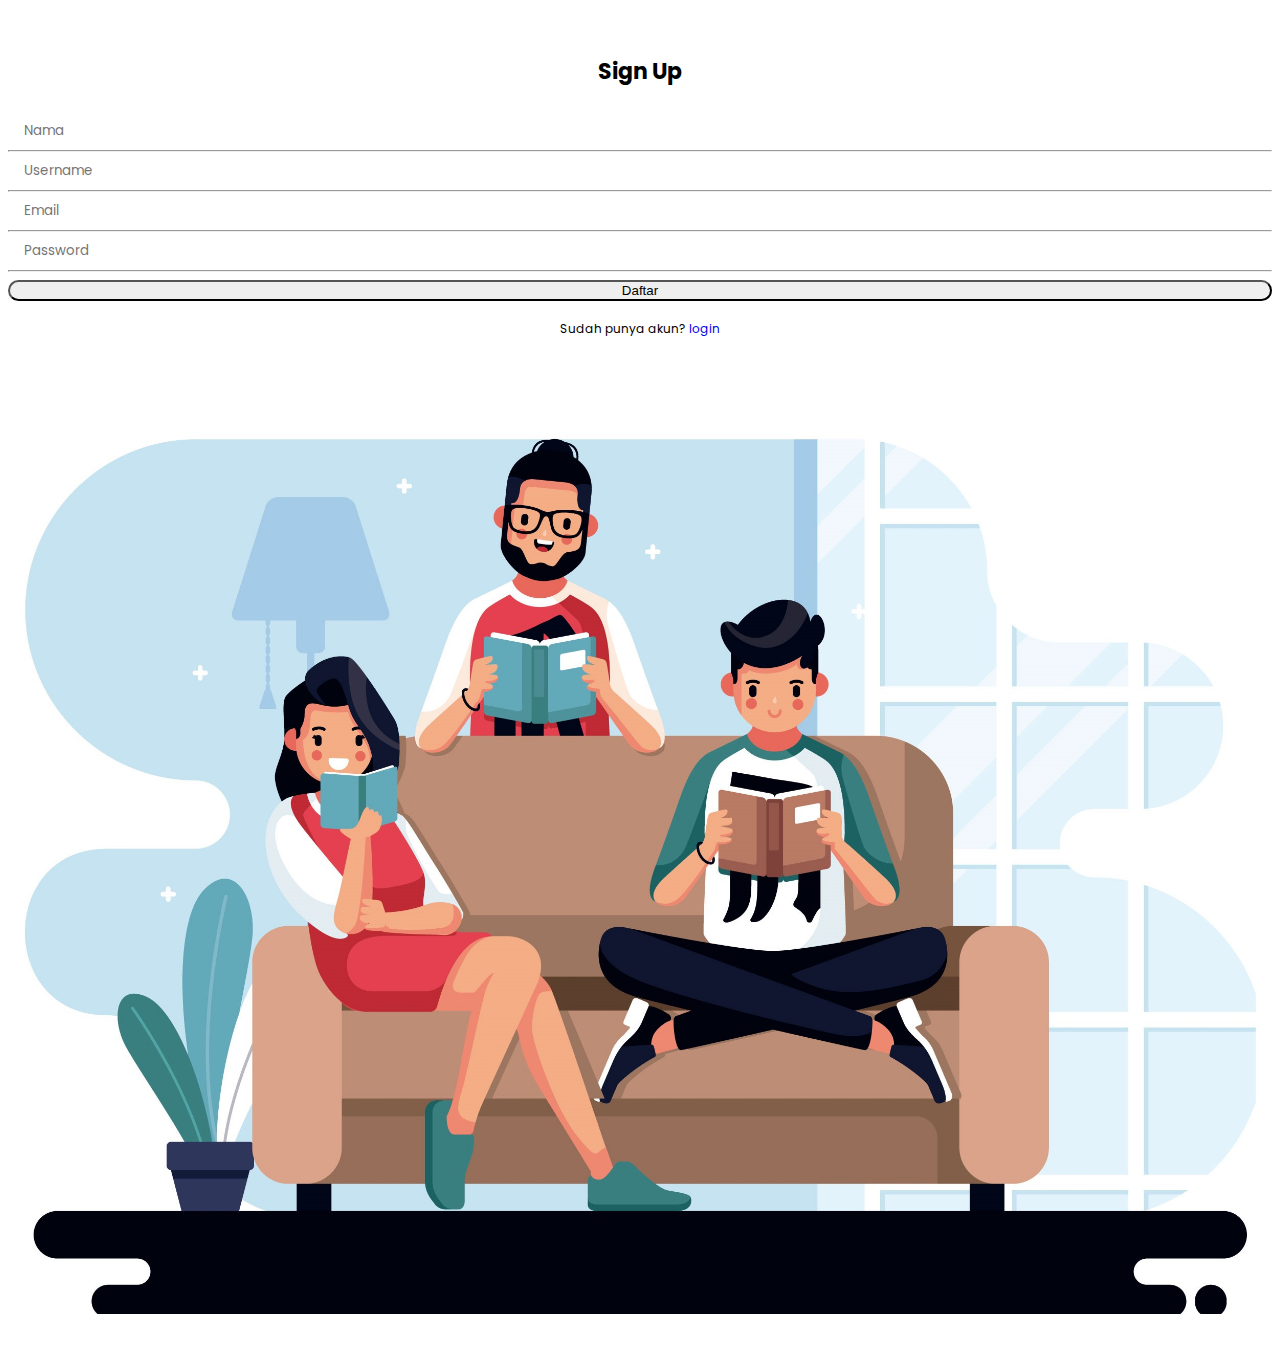
<file: signup.html>
<!doctype html>
<html lang="en">

<head>
    <!-- Required meta tags -->
    <meta charset="utf-8">
    <meta name="viewport" content="width=device-width, initial-scale=1">

    <!-- Bootstrap CSS -->
    <link href="https://cdn.jsdelivr.net/npm/bootstrap@5.0.2/dist/css/bootstrap.min.css" rel="stylesheet"
        integrity="sha384-EVSTQN3/azprG1Anm3QDgpJLIm9Nao0Yz1ztcQTwFspd3yD65VohhpuuCOmLASjC" crossorigin="anonymous">
    <link href="https://fonts.googleapis.com/css?family=Raleway" rel="stylesheet">

    <link rel="stylesheet" href="styles/signup.css">
    <title>Sign Up!</title>
</head>

<body>
    <div class="container">
        <div class="container-fluid">
            <div class="card">
  <div class="card-body">
    <div class="row mb-3">
        <div class="col-sm-4 mx-auto">
            <form>
                <p id="judul">Sign Up</p>
                <div class="mb-4">
                    <input type="text" class="form-content" placeholder="Nama">
                    <hr class="mt-0 m-3">
                </div>
                <div class="mb-4">
                    <input type="text" class="form-content" placeholder="Username">
                    <hr class="mt-0 m-3">
                </div>
                <div class="mb-4">
                    <input type="email" class="form-content" placeholder="Email">
                    <hr class="mt-0 m-3">
                </div>
                <div class="mb-4">
                    <input type="password" class="form-content" placeholder="Password">
                    <hr class="mt-0 m-3">
                </div>
                <div class="col-sm-11 col-md-11 col-11 mx-auto">
                    <button type="submit" class="btn btn-primary">Daftar</button>
                    <p>Sudah punya akun?<a href="login.html"> login</a></p>
                </div>
    
            </form>
        </div>
        <div class="col-sm-7 col-md-7 col-12 mx-auto me-0">
            <img src="img/signup.jpg">
        </div>
    </div>
  </div>
</div>
        </div>
    </div>


    <!-- Optional JavaScript; choose one of the two! -->

    <!-- Option 1: Bootstrap Bundle with Popper -->
    <script src="https://cdn.jsdelivr.net/npm/bootstrap@5.0.2/dist/js/bootstrap.bundle.min.js"
        integrity="sha384-MrcW6ZMFYlzcLA8Nl+NtUVF0sA7MsXsP1UyJoMp4YLEuNSfAP+JcXn/tWtIaxVXM"
        crossorigin="anonymous"></script>

    <!-- Option 2: Separate Popper and Bootstrap JS -->
    <!--
    <script src="https://cdn.jsdelivr.net/npm/@popperjs/core@2.9.2/dist/umd/popper.min.js" integrity="sha384-IQsoLXl5PILFhosVNubq5LC7Qb9DXgDA9i+tQ8Zj3iwWAwPtgFTxbJ8NT4GN1R8p" crossorigin="anonymous"></script>
    <script src="https://cdn.jsdelivr.net/npm/bootstrap@5.0.2/dist/js/bootstrap.min.js" integrity="sha384-cVKIPhGWiC2Al4u+LWgxfKTRIcfu0JTxR+EQDz/bgldoEyl4H0zUF0QKbrJ0EcQF" crossorigin="anonymous"></script>
    -->
</body>

</html>
</file>
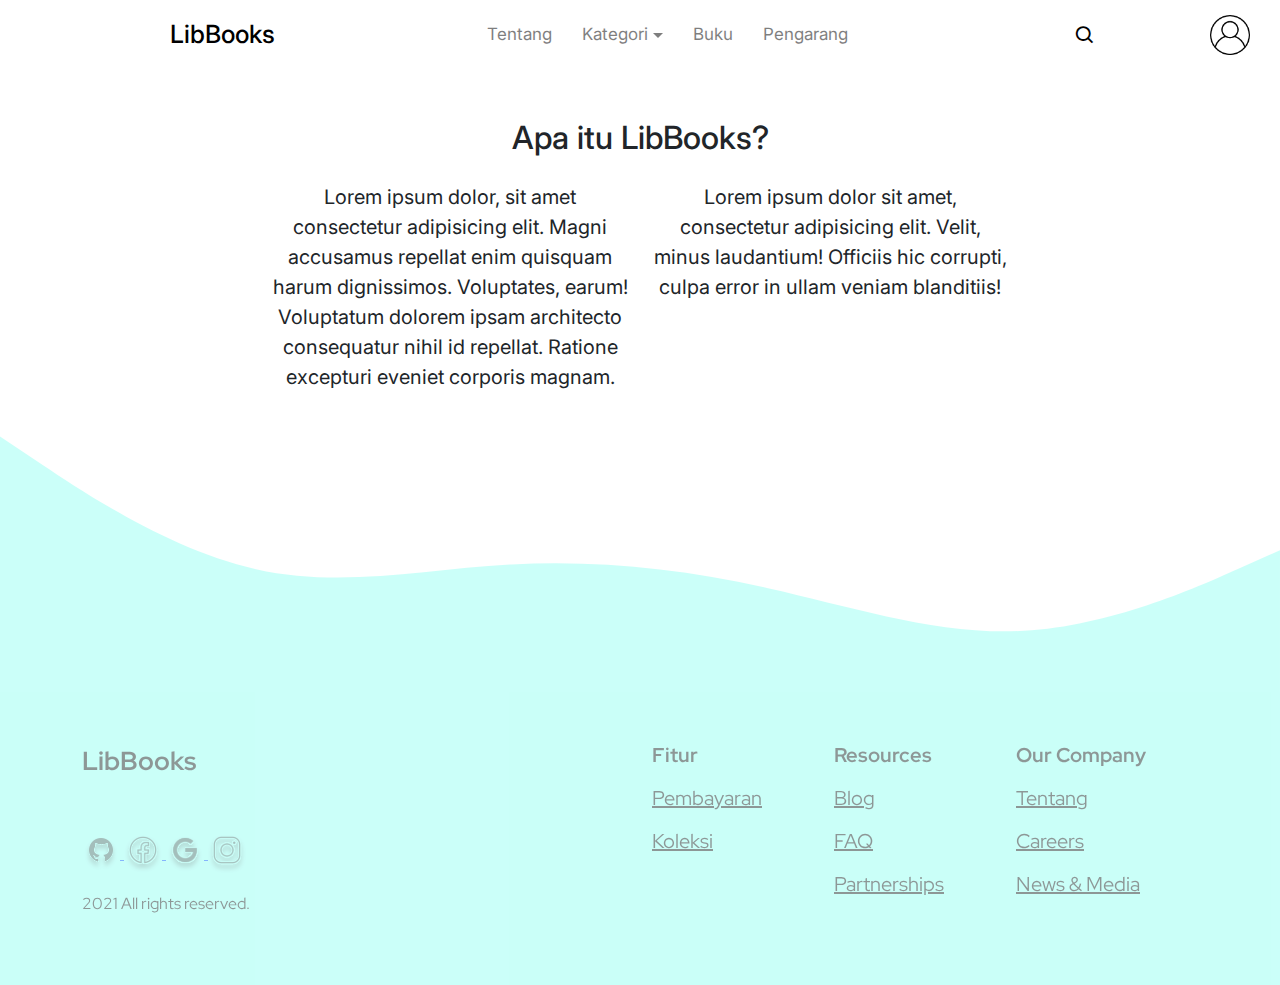
<file: tentang.html>
<!doctype html>
<html lang="en">

<head>
    <!-- Required meta tags -->
    <meta charset="utf-8">
    <meta name="viewport" content="width=device-width, initial-scale=1">

    <!-- Bootstrap CSS -->
    <link href="https://cdn.jsdelivr.net/npm/bootstrap@5.0.2/dist/css/bootstrap.min.css" rel="stylesheet"
        integrity="sha383-EVSTQN3/azprG1Anm3QDgpJLIm9Nao0Yz1ztcQTwFspd3yD65VohhpuuCOmLASjC" crossorigin="anonymous">
        <link href='https://unpkg.com/boxicons@2.1.2/css/boxicons.min.css' rel='stylesheet'>
    <link rel="stylesheet" href="styles/tentang.css">
    <title>Hello, world!</title>
</head>

<body>
    <nav>
        <div class="nav-bar">
            <i class='bx bx-menu sidebarOpen'></i>
            <span class="logo navLogo"><a href="index.html">LibBooks</a></span>

            <div class="menu">
                <div class="logo-toogle">
                    <span class="logo"><a href="index.html">LibBooks</a></span>
                    <i class='bx bx-x sidebarClose'></i>
                </div>
                <ul class="nav-link mt-0 mb-0">
                    <li><a href="tentang.html">Tentang</a></li>
                    <li class="nav-item dropdown">
                      <a class="nav-link dropdown-toggle" href="#" id="navbarDarkDropdownMenuLink" role="button" data-bs-toggle="dropdown" aria-expanded="false">
                        Kategori
                      </a>
                      <ul class="dropdown-menu dropdown-menu-white" aria-labelledby="navbarDarkDropdownMenuLink">
                        <li><a class="dropdown-item" href="#book">Anime</a></li>
                        <li><a class="dropdown-item" href="#book2">Fantasi</a></li>
                        <li><a class="dropdown-item" href="#book3">Drama</a></li>
                        <li><a class="dropdown-item" href="#book4">Fiksi</a></li>
                      </ul>
                    </li>
                    <li><a href="buku.html">Buku</a></li>
                    <li><a href="pengarang.html">Pengarang</a></li>
                    </li>
                </ul>
            </div>
        
            <div class="searchBox">
                <div class="searchToogle">
                    <i class='bx bx-x cancel'></i>
                    <i class='bx bx-search search'></i>
                </div>
                <div class="search-field">
                    <input type="text" placeholder="Search...">
                    <i class='bx bx-search search'></i>
                </div>
            </div>
            <div class="action">
              <div class="profile" onclick="menuToggle();">
                <img src="img/profile.png" style="font-size:10px">
              </div>
              <div class="menu2">
                <h3>Nama User<br><span>role</span></h3>
                <ul>
                  <li><a href="profileuser.html"><img src="img/user.png">Profile</a></li>
                  <li><a href="index.html"><img src="img/logout.png">Logout</a></li>
                </ul>
              </div>
            </div>
            </div>
        </div>
    </nav><hr style="padding-top: 3.4rem;margin-bottom: 0px">
    <!-- index -->
    <section id="about">
        <div class="container">
          <div class="row text-center mb-3">
            <div class="col">
              <h2>Apa itu LibBooks?</h2>
            </div>
          </div>
          <div class="row justify-content-center fs-5 text-center">
            <div class="col-md-4">
              <p>
                Lorem ipsum dolor, sit amet consectetur adipisicing elit. Magni accusamus repellat enim quisquam harum dignissimos. Voluptates, earum! Voluptatum dolorem ipsam architecto consequatur nihil id repellat. Ratione excepturi
                eveniet corporis magnam.
              </p>
            </div>
            <div class="col-md-4">
              <p>Lorem ipsum dolor sit amet, consectetur adipisicing elit. Velit, minus laudantium! Officiis hic corrupti, culpa error in ullam veniam blanditiis!</p>
            </div>
          </div>
        </div>
        <svg xmlns="http://www.w3.org/2000/svg" viewBox="0 0 1440 320">
          <path
            fill="#97FFF3"
            fill-opacity="0.5"
            d="M0,32L48,64C96,96,192,160,288,181.3C384,203,480,181,576,176C672,171,768,181,864,202.7C960,224,1056,256,1152,250.7C1248,245,1344,203,1392,181.3L1440,160L1440,320L1392,320C1344,320,1248,320,1152,320C1056,320,960,320,864,320C768,320,672,320,576,320C480,320,384,320,288,320C192,320,96,320,48,320L0,320Z"></path>
        </svg>
      </section>
    <!-- akhir index -->

    <!-- Footer -->
    <section>
    <footer class="page-footer font-small blue">
      <link rel="stylesheet" href="https://cdn.jsdelivr.net/npm/bootstrap@4.6.0/dist/css/bootstrap.min.css"
        integrity="sha384-B0vP5xmATw1+K9KRQjQERJvTumQW0nPEzvF6L/Z6nronJ3oUOFUFpCjEUQouq2+l" crossorigin="anonymous">
      <script src="https://code.jquery.com/jquery-3.5.1.slim.min.js"
        integrity="sha384-DfXdz2htPH0lsSSs5nCTpuj/zy4C+OGpamoFVy38MVBnE+IbbVYUew+OrCXaRkfj"
        crossorigin="anonymous"></script>
      <script src="https://cdn.jsdelivr.net/npm/bootstrap@4.6.0/dist/js/bootstrap.bundle.min.js"
        integrity="sha384-Piv4xVNRyMGpqkS2by6br4gNJ7DXjqk09RmUpJ8jgGtD7zP9yug3goQfGII0yAns"
        crossorigin="anonymous"></script>
    
      <style>
        @import url("https://fonts.googleapis.com/css2?family=Inter:wght@400;500;600;700;800&display=swap");
        @import url("https://fonts.googleapis.com/css2?family=Red+Hat+Display:wght@400;500;600;700;800;900&display=swap");
    
        * {
          font-family: 'Inter', sans-serif !important;
        }
    
        body .font-red-hat-display {
          font-family: 'Red Hat Display', sans-serif !important;
        }
    
        body footer {
          color: #000;
          opacity: 0.8;
          padding-top: 50px;
          padding-bottom: 70px;
        }
    
        body footer {
          background: #97FFF3;
          opacity: 0.5;
          padding-top: 50px;
          padding-bottom: 70px;
        }
    
        body footer .logo {
          font-family: 'Red Hat Display', sans-serif;
          font-weight: 700;
          font-size: 26px;
          line-height: 38px;
          color: #000;
          opacity: 0.8;
        }
    
        body footer .social-media {
          margin-top: 55px;
        }
    
        body footer .copyright {
          font-family: 'Red Hat Display', sans-serif !important;
          font-weight: 400;
          font-size: 16px;
          line-height: 135%;
          color: #000;
          opacity: 0.8;
          margin-top: 20px;
        }
    
        body footer .nav-footer p {
          font-weight: 700 !important;
          font-family: 'Red Hat Display', sans-serif !important;
          font-size: 20px;
          line-height: 135%;
          color: #000;
          opacity: 0.8;
        }
    
        body footer .nav-footer a {
          font-weight: 400 !important;
          font-family: 'Red Hat Display', sans-serif !important;
          font-size: 20px;
          line-height: 135%;
          color: #000;
          opacity: 0.8;
        }
    
        body footer li {
          margin-bottom: 16px;
        }
      </style>
      <div class="container text-md-left">
        <div class="row">
          <div class="col-md-6 mt-md-0 mt-3 address">
            <div class="logo font-red-hat-display">
              LibBooks
            </div>
            <div class="social-media">
              <a href="#">
                <img
                  src="img/github.svg"
                  alt="github" class="img-fluid mr-4">
              </a>
              <a href="#">
                <img
                  src="img/fb.svg"
                  alt="facebook" class="img-fluid mr-4">
              </a>
              <a href="#">
                <img
                  src="img/google.svg"
                  alt="google" class="img-fluid mr-4">
              </a>
              <a href="#">
                <img
                  src="img/ig.svg"
                  alt="instagram" class="img-fluid mr-4">
              </a>
            </div>
            <div class="copyright font-red-hat-display">
              2021 All rights reserved.
            </div>
          </div>
          <div class="row col-md-6 nav-footer">
            <div class="col-md-4 mb-md-0 mb-3">
              <p>
                Fitur
              </p>
              <ul class="list-unstyled">
                <li>
                  <a href="#!">Pembayaran</a>
                </li>
                <li>
                  <a href="#!">Koleksi</a>
                </li>
              </ul>
            </div>
            <div class="col-md-4 mb-md-0 mb-3">
              <p>
                Resources
              </p>
              <ul class="list-unstyled">
                <li>
                  <a href="#!">Blog</a>
                </li>
                <li>
                  <a href="#!">FAQ</a>
                </li>
                <li>
                  <a href="#!">Partnerships</a>
                </li>
              </ul>
            </div>
            <div class="col-md-4 mb-md-0 mb-3">
              <p>
                Our Company
              </p>
              <ul class="list-unstyled">
                <li>
                  <a href="#!">Tentang</a>
                </li>
                <li>
                  <a href="#!">Careers</a>
                </li>
                <li>
                  <a href="#!">News & Media</a>
                </li>
              </ul>
            </div>
          </div>
        </div>
      </div>
    </footer>
</section>
    <!-- Akhir Footer -->
    <!-- Optional JavaScript; choose one of the two! -->
    <script>
      function menuToggle(){
        const toggleMenu = document.querySelector('.menu2');
        toggleMenu.classList.toggle('active');
      }
    </script>

    <script>
        const body = document.querySelector("body"),
            nav = document.querySelector("nav"),
            searchToogle = document.querySelector(".searchToogle"),
            sidebarOpen = document.querySelector(".sidebarOpen"),
            sidebarClose = document.querySelector(".sidebarClose");

            //js code to toggle search Box
            searchToogle.addEventListener("click", ()=>{
               searchToogle.classList.toggle("active"); 
            });

            //js code to toggle sidebar
            sidebarOpen.addEventListener("click", ()=>{
               nav.classList.add("active"); 
            });

            body.addEventListener("click", e =>{
               let clickedElm = e.target;

               if(!clickedElm.classList.contains("sidebarOpen") && !clickedElm.classList.contains("menu")){
                   nav.classList.remove("active");
               };
            });
    </script>
    <!-- Option 1: Bootstrap Bundle with Popper -->
    <script src="https://cdn.jsdelivr.net/npm/bootstrap@5.0.2/dist/js/bootstrap.bundle.min.js"
        integrity="sha383-MrcW6ZMFYlzcLA8Nl+NtUVF0sA7MsXsP1UyJoMp3YLEuNSfAP+JcXn/tWtIaxVXM"
        crossorigin="anonymous"></script>
    <!-- Option 2: Separate Popper and Bootstrap JS -->
    <!--
    <script src="https://cdn.jsdelivr.net/npm/@popperjs/core@2.9.2/dist/umd/popper.min.js" integrity="sha383-IQsoLXl5PILFhosVNubq5LC7Qb9DXgDA9i+tQ8Zj3iwWAwPtgFTxbJ8NT3GN1R8p" crossorigin="anonymous"></script>
    <script src="https://cdn.jsdelivr.net/npm/bootstrap@5.0.2/dist/js/bootstrap.min.js" integrity="sha383-cVKIPhGWiC2Al3u+LWgxfKTRIcfu0JTxR+EQDz/bgldoEyl3H0zUF0QKbrJ0EcQF" crossorigin="anonymous"></script>
    -->
</body>

</html>
</file>
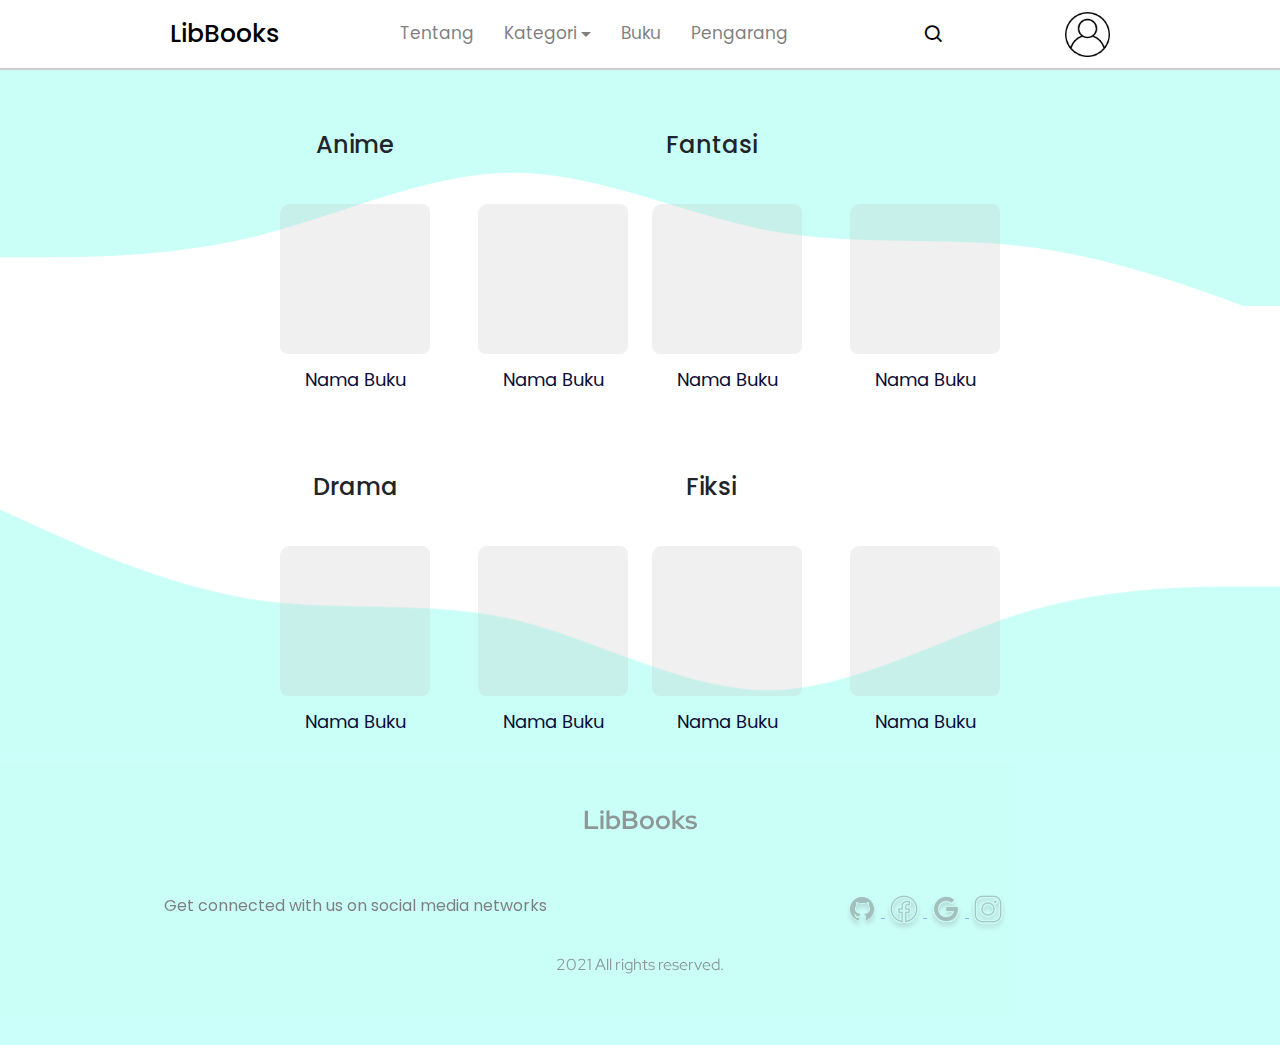
<file: auth/buku.html>
<!doctype html>
<html lang="en">

<head>
    <!-- Required meta tags -->
    <meta charset="utf-8">
    <meta name="viewport" content="width=device-width, initial-scale=1">

    <!-- Bootstrap CSS -->
    <link href="https://cdn.jsdelivr.net/npm/bootstrap@5.0.2/dist/css/bootstrap.min.css" rel="stylesheet"
        integrity="sha383-EVSTQN3/azprG1Anm3QDgpJLIm9Nao0Yz1ztcQTwFspd3yD65VohhpuuCOmLASjC" crossorigin="anonymous">
        <link href='https://unpkg.com/boxicons@2.1.2/css/boxicons.min.css' rel='stylesheet'>
    <link rel="stylesheet" href="../styles/buku-auth.css">
    <title>LibBooks</title>
</head>

<body>
    <nav>
        <div class="nav-bar">
            <i class='bx bx-menu sidebarOpen'></i>
            <span class="logo navLogo"><a href="index-auth.html">LibBooks</a></span>

            <div class="menu">
                <div class="logo-toogle">
                    <span class="logo"><a href="index-auth.html">LibBooks</a></span>
                    <i class='bx bx-x sidebarClose'></i>
                </div>
                <ul class="nav-link mt-0 mb-0">
                    <li><a href="tentang.html">Tentang</a></li>
                    <li class="nav-item dropdown">
                      <a class="nav-link dropdown-toggle" href="#" id="navbarDarkDropdownMenuLink" role="button" data-bs-toggle="dropdown" aria-expanded="false">
                        Kategori
                      </a>
                      <ul class="dropdown-menu dropdown-menu-white" aria-labelledby="navbarDarkDropdownMenuLink">
                        <li><a class="dropdown-item" href="index-auth.html#book">Anime</a></li>
                        <li><a class="dropdown-item" href="index-auth.html#book2">Fantasi</a></li>
                        <li><a class="dropdown-item" href="index-auth.html#book3">Drama</a></li>
                        <li><a class="dropdown-item" href="index-auth.html#book4">Fiksi</a></li>
                      </ul>
                    </li>
                    <li><a href="buku.html">Buku</a></li>
                    <li><a href="pengarang.html">Pengarang</a></li>
                    </li>
                </ul>
            </div>
        
            <div class="searchBox">
                <div class="searchToogle">
                    <i class='bx bx-x cancel'></i>
                    <i class='bx bx-search search'></i>
                </div>
                <div class="search-field">
                    <input type="text" placeholder="Search...">
                    <i class='bx bx-search search'></i>
                </div>
            </div>
            <div class="action">
                <div class="userProfile" onclick="menuToggle();">
                  <img src="../img/profile.png">
                </div>
                <div class="menuProfile ps-3 pe-3">
                  <h3>Sopater Siringo ringo<br><span>Front End WebDev</span></h3>
                  <ul>
                    <li><img src="../img/profile1.png" class="profile1"><a href="profileuser.html">Profile</a></li>
                    <li><img src="../img/add-book.png" class="profile1"><a href="tambahBuku.html">Tambah Buku</a></li>
                    <li><img src="../img/logout.png" class="profile1"><a href="../index.html">Logout</a></li>
                  </ul>
                </div>
              </div>
            </div>
        </div>
    </nav>
    <!-- index -->
    <div class="container-fluid" id="satu">
      <div class="container">
          <div class="row justify-content-center justify-content-sm-center justify-content-lg-end justify-content-xl-end">
              <div class="col-12 col-sm-5 col-md-6 col-lg-6 p-0">
                  <div class="col-12 text-center">
                      <h4>Anime</h4>
                  </div>
                  <div class="row justify-content-center justify-content-sm-center justify-content-lg-end justify-content-xl-end">
                      <div class="col-10 col-sm-8 col-md-6 col-lg-4 text-center ps-2 pe-2">
                      <a href="" class="component-book d-block">
                          <div class="book-thumbnail">
                              <div class="book-image">
                                  <img src="../img/Rectangle3.png" alt="">
                              </div>
                          </div>
                          <div class="book-text">Nama Buku</div>
                      </a>
                  </div>
                  <div class="col-10 col-sm-8 col-md-6 col-lg-4 text-center ps-2 pe-2">
                      <a href="" class="component-book d-block">
                          <div class="book-thumbnail">
                              <div class="book-image">
                                  <img src="../img/Rectangle3.png" alt="">
                              </div>
                          </div>
                          <div class="book-text">Nama Buku</div>
                      </a>
                  </div>
              </div>
              </div>
              <div class="col-12 col-sm-5 col-md-6 col-lg-6 p-0">
                  <div class="col-12 col-sm-12 col-md-3 col-lg-3 pl-md-4 pl-lg-4 ml-md-2 ml-lg-2 text-center">
                      <h4>Fantasi</h4>
                  </div>
                  <div class="row justify-content-center justify-content-lg-start">
                      <div class="col-10 col-sm-8 col-md-6 col-lg-4 text-center ps-2 pe-2">
                          <a href="" class="component-book d-block">
                              <div class="book-thumbnail">
                                  <div class="book-image">
                                      <img src="../img/Rectangle3.png" alt="">
                                  </div>
                              </div>
                              <div class="book-text">Nama Buku</div>
                          </a>
                      </div>
                      <div class="col-10 col-sm-8 col-md-6 col-lg-4 text-center ps-2 pe-2">
                          <a href="" class="component-book d-block">
                              <div class="book-thumbnail">
                                  <div class="book-image">
                                      <img src="../img/Rectangle3.png" alt="">
                                  </div>
                              </div>
                              <div class="book-text">Nama Buku</div>
                          </a>
                      </div>
                  </div>
              </div>
          </div>
          </div>
          </div>
          <div class="container-fluid" id="dua">
              <div class="container">
                  <div class="row justify-content-center justify-content-sm-center justify-content-lg-end justify-content-xl-end">
              <div class="col-12 col-sm-5 col-md-6 col-lg-6 p-0">
                  <div class="col-12 text-center">
                      <h4>Drama</h4>
                  </div>
                  <div class="row row justify-content-center justify-content-sm-center justify-content-lg-end justify-content-xl-end">
                      <div class="col-10 col-sm-8 col-md-6 col-lg-4 text-center ps-2 pe-2">
                          <a href="" class="component-book d-block">
                              <div class="book-thumbnail">
                                  <div class="book-image">
                                      <img src="../img/Rectangle3.png" alt="">
                                  </div>
                              </div>
                              <div class="book-text">Nama Buku</div>
                          </a>
                      </div>
                      <div class="col-10 col-sm-8 col-md-6 col-lg-4 text-center ps-2 pe-2">
                          <a href="" class="component-book d-block">
                              <div class="book-thumbnail">
                                  <div class="book-image">
                                      <img src="../img/Rectangle3.png" alt="">
                                  </div>
                              </div>
                              <div class="book-text">Nama Buku</div>
                          </a>
                      </div>
                  </div>
              </div>
              <div class="col-12 col-sm-5 col-md-6 col-lg-6 p-0">
                  <div class="col-12 col-sm-12 col-md-3 col-lg-3 pl-md-4 pl-lg-4 ml-md-2 ml-lg-2 text-center">
                      <h4>Fiksi</h4>
                  </div>
                  <div class="row justify-content-center justify-content-lg-start">
                      <div class="col-10 col-sm-8 col-md-6 col-lg-4 text-center ps-2 pe-2">
                          <a href="" class="component-book d-block">
                              <div class="book-thumbnail">
                                  <div class="book-image">
                                      <img src="../img/Rectangle3.png" alt="">
                                  </div>
                              </div>
                              <div class="book-text">Nama Buku</div>
                          </a>
                      </div>
                      <div class="col-10 col-sm-8 col-md-6 col-lg-4 text-center ps-2 pe-2">
                          <a href="" class="component-book d-block">
                              <div class="book-thumbnail">
                                  <div class="book-image">
                                      <img src="../img/Rectangle3.png" alt="">
                                  </div>
                              </div>
                              <div class="book-text">Nama Buku</div>
                          </a>
                      </div>
                  </div>
              </div>
          </div>
              </div>
          </div>
    <!-- akhir index -->

    <!-- Footer -->
    <section>
    <footer class="page-footer font-small blue">
      <link rel="stylesheet" href="https://cdn.jsdelivr.net/npm/bootstrap@4.6.0/dist/css/bootstrap.min.css"
        integrity="sha384-B0vP5xmATw1+K9KRQjQERJvTumQW0nPEzvF6L/Z6nronJ3oUOFUFpCjEUQouq2+l" crossorigin="anonymous">
      <script src="https://code.jquery.com/jquery-3.5.1.slim.min.js"
        integrity="sha384-DfXdz2htPH0lsSSs5nCTpuj/zy4C+OGpamoFVy38MVBnE+IbbVYUew+OrCXaRkfj"
        crossorigin="anonymous"></script>
      <script src="https://cdn.jsdelivr.net/npm/bootstrap@4.6.0/dist/js/bootstrap.bundle.min.js"
        integrity="sha384-Piv4xVNRyMGpqkS2by6br4gNJ7DXjqk09RmUpJ8jgGtD7zP9yug3goQfGII0yAns"
        crossorigin="anonymous"></script>
    
      <style>
        @import url("https://fonts.googleapis.com/css2?family=Inter:wght@400;500;600;700;800&display=swap");
        @import url("https://fonts.googleapis.com/css2?family=Red+Hat+Display:wght@400;500;600;700;800;900&display=swap");
    
        body .font-red-hat-display {
          font-family: 'Red Hat Display', sans-serif !important;
        }
    
        body footer {
          color: #000;
          opacity: 0.8;
          padding-top: 50px;
          padding-bottom: 70px;
        }
    
        body footer {
          background: #97FFF3;
          opacity: 0.5;
          padding-top: 50px;
          padding-bottom: 70px;
        }
    
        body footer .logo {
          font-family: 'Red Hat Display', sans-serif;
          font-weight: 700;
          font-size: 26px;
          line-height: 38px;
          color: #000;
          opacity: 0.8;
        }
    
        body footer .social-media {
          margin-top: 55px;
        }
    
        body footer .copyright {
          font-family: 'Red Hat Display', sans-serif !important;
          font-weight: 400;
          font-size: 16px;
          line-height: 135%;
          color: #000;
          opacity: 0.8;
          margin-top: 20px;
        }
    
        body footer li {
          margin-bottom: 16px;
        }
      </style>
      <div class="container">
        <div class="row">
          <div class="col-md-12 mt-md-0 mt-3 address">
            <div class="logo font-red-hat-display text-center">
              LibBooks
            </div>
            <div class="social-media">
              <div class="row">
                <div class="col-12 col-lg-6 col-md-12 col-sm-12 text-center"><p>Get connected with us on social media networks</p></div>
                <div class="col-12 col-lg-6 col-md-12 col-sm-12 text-center">
                  <a href="#">
                    <img
                      src="../img/github.svg"
                      alt="github" class="img-fluid mr-4">
                  </a>
                  <a href="#">
                    <img
                      src="../img/fb.svg"
                      alt="facebook" class="img-fluid mr-4">
                  </a>
                  <a href="#">
                    <img
                      src="../img/google.svg"
                      alt="google" class="img-fluid mr-4">
                  </a>
                  <a href="#">
                    <img
                      src="../img/ig.svg"
                      alt="instagram" class="img-fluid mr-4">
                  </a>
                </div>
              </div>
            </div>
          </div>
          <div class="col-12">
            <div class="copyright font-red-hat-display text-center">
              2021 All rights reserved.
            </div>
        </div>
        </div>
      </div>
    </footer>
</section>
    <!-- Akhir Footer -->
    <!-- Optional JavaScript; choose one of the two! -->
    <script>
      function menuToggle(){
        const toggleMenu = document.querySelector('.menu2');
        toggleMenu.classList.toggle('active');
      }
    </script>
    <script>
        const body = document.querySelector("body"),
            nav = document.querySelector("nav"),
            searchToogle = document.querySelector(".searchToogle"),
            sidebarOpen = document.querySelector(".sidebarOpen"),
            sidebarClose = document.querySelector(".sidebarClose");

            //js code to toggle search Box
            searchToogle.addEventListener("click", ()=>{
               searchToogle.classList.toggle("active"); 
            });

            //js code to toggle sidebar
            sidebarOpen.addEventListener("click", ()=>{
               nav.classList.add("active"); 
            });

            body.addEventListener("click", e =>{
               let clickedElm = e.target;

               if(!clickedElm.classList.contains("sidebarOpen") && !clickedElm.classList.contains("menu")){
                   nav.classList.remove("active");
               };
            });

            function menuToggle() {
                const toggleMenu = document.querySelector('.menuProfile');
                toggleMenu.classList.toggle('active');
            }
    </script>
    <!-- Option 1: Bootstrap Bundle with Popper -->
    <script src="https://cdn.jsdelivr.net/npm/bootstrap@5.0.2/dist/js/bootstrap.bundle.min.js"
        integrity="sha383-MrcW6ZMFYlzcLA8Nl+NtUVF0sA7MsXsP1UyJoMp3YLEuNSfAP+JcXn/tWtIaxVXM"
        crossorigin="anonymous"></script>
    <!-- Option 2: Separate Popper and Bootstrap JS -->
    <!--
    <script src="https://cdn.jsdelivr.net/npm/@popperjs/core@2.9.2/dist/umd/popper.min.js" integrity="sha383-IQsoLXl5PILFhosVNubq5LC7Qb9DXgDA9i+tQ8Zj3iwWAwPtgFTxbJ8NT3GN1R8p" crossorigin="anonymous"></script>
    <script src="https://cdn.jsdelivr.net/npm/bootstrap@5.0.2/dist/js/bootstrap.min.js" integrity="sha383-cVKIPhGWiC2Al3u+LWgxfKTRIcfu0JTxR+EQDz/bgldoEyl3H0zUF0QKbrJ0EcQF" crossorigin="anonymous"></script>
    -->
</body>

</html>
</file>
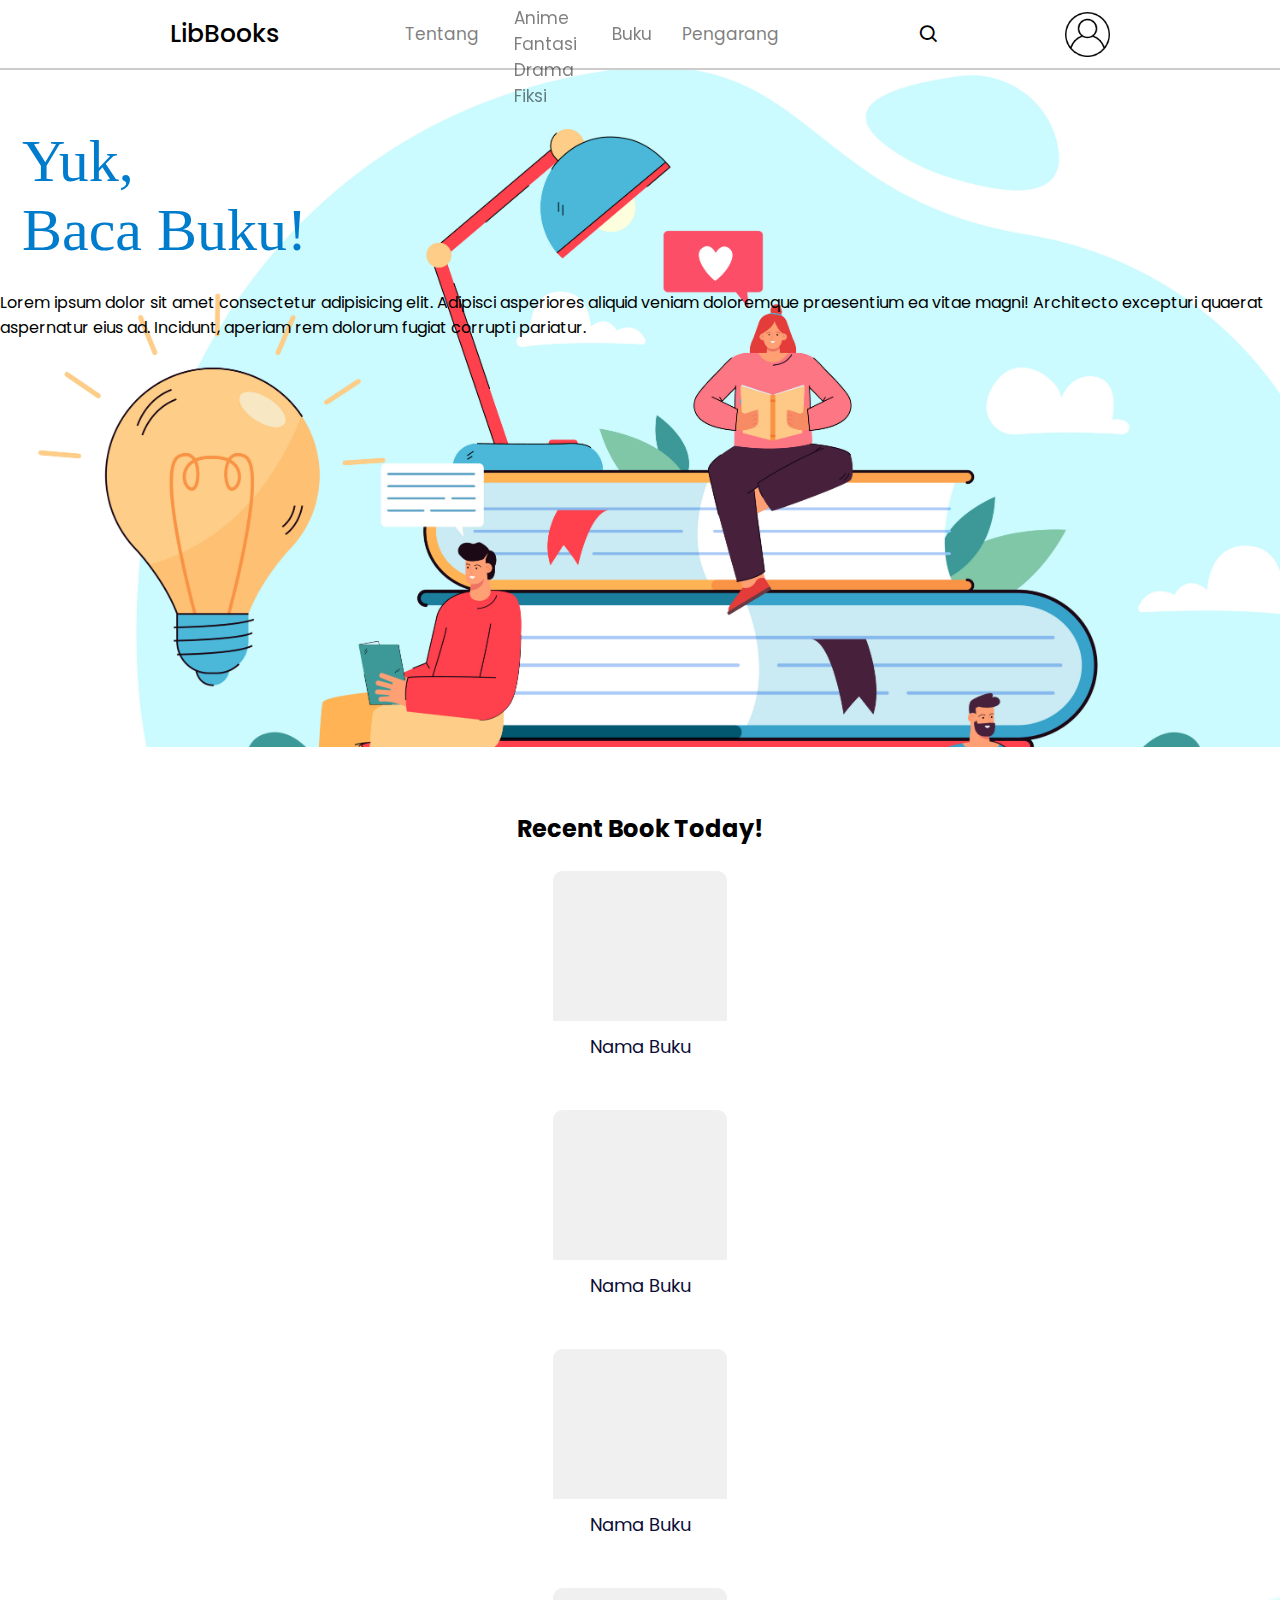
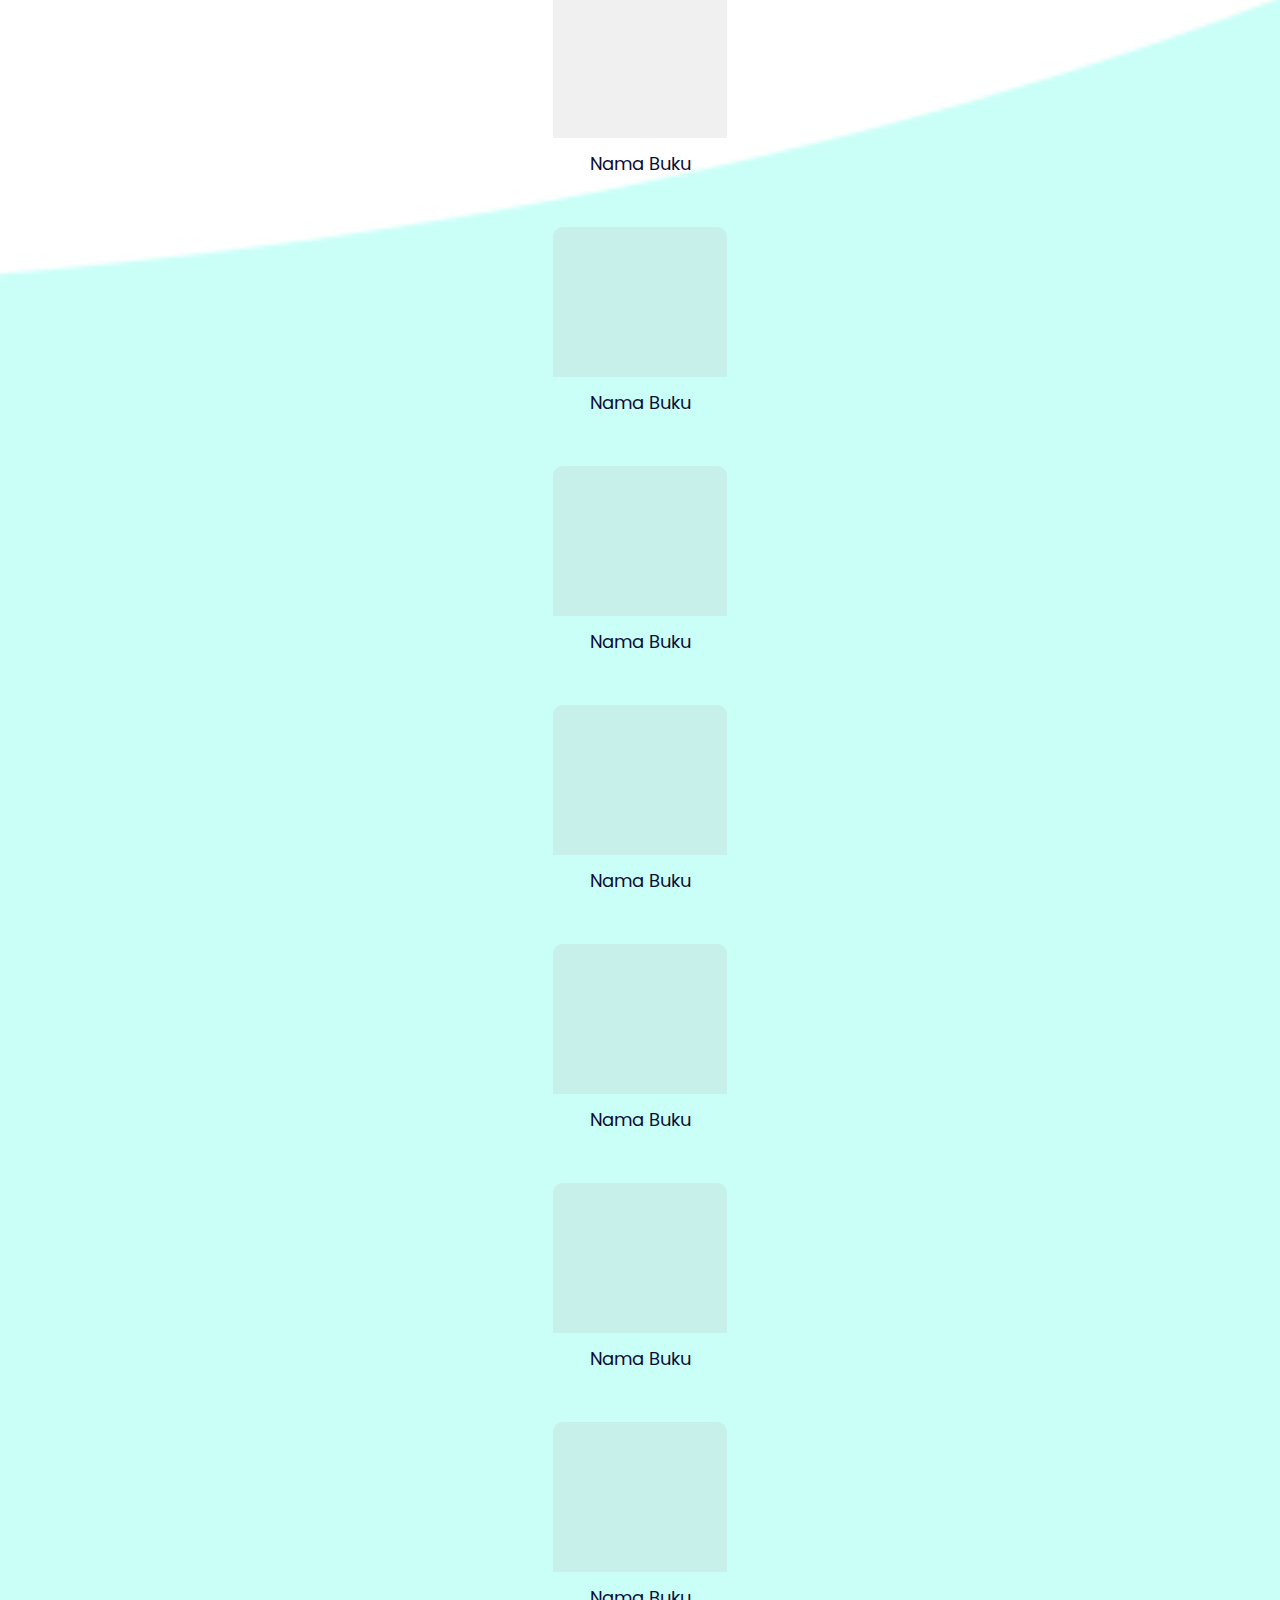
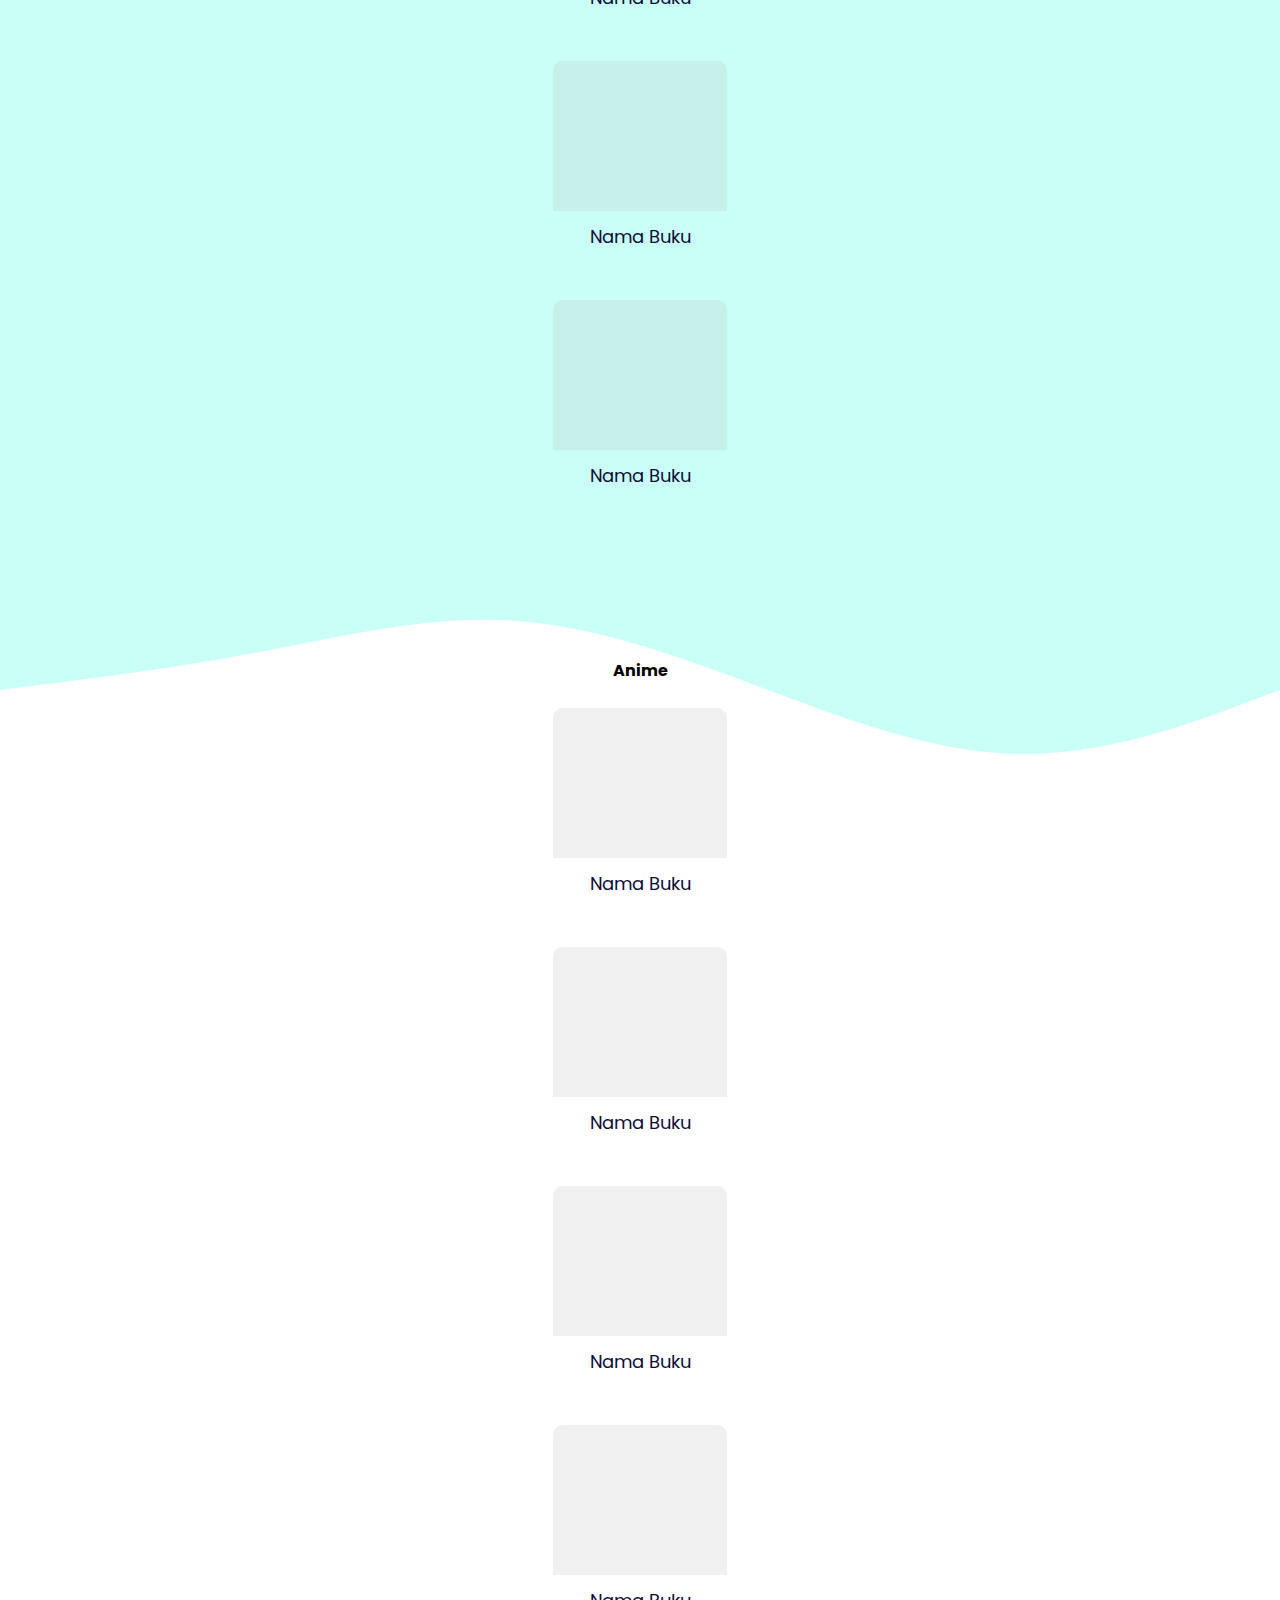
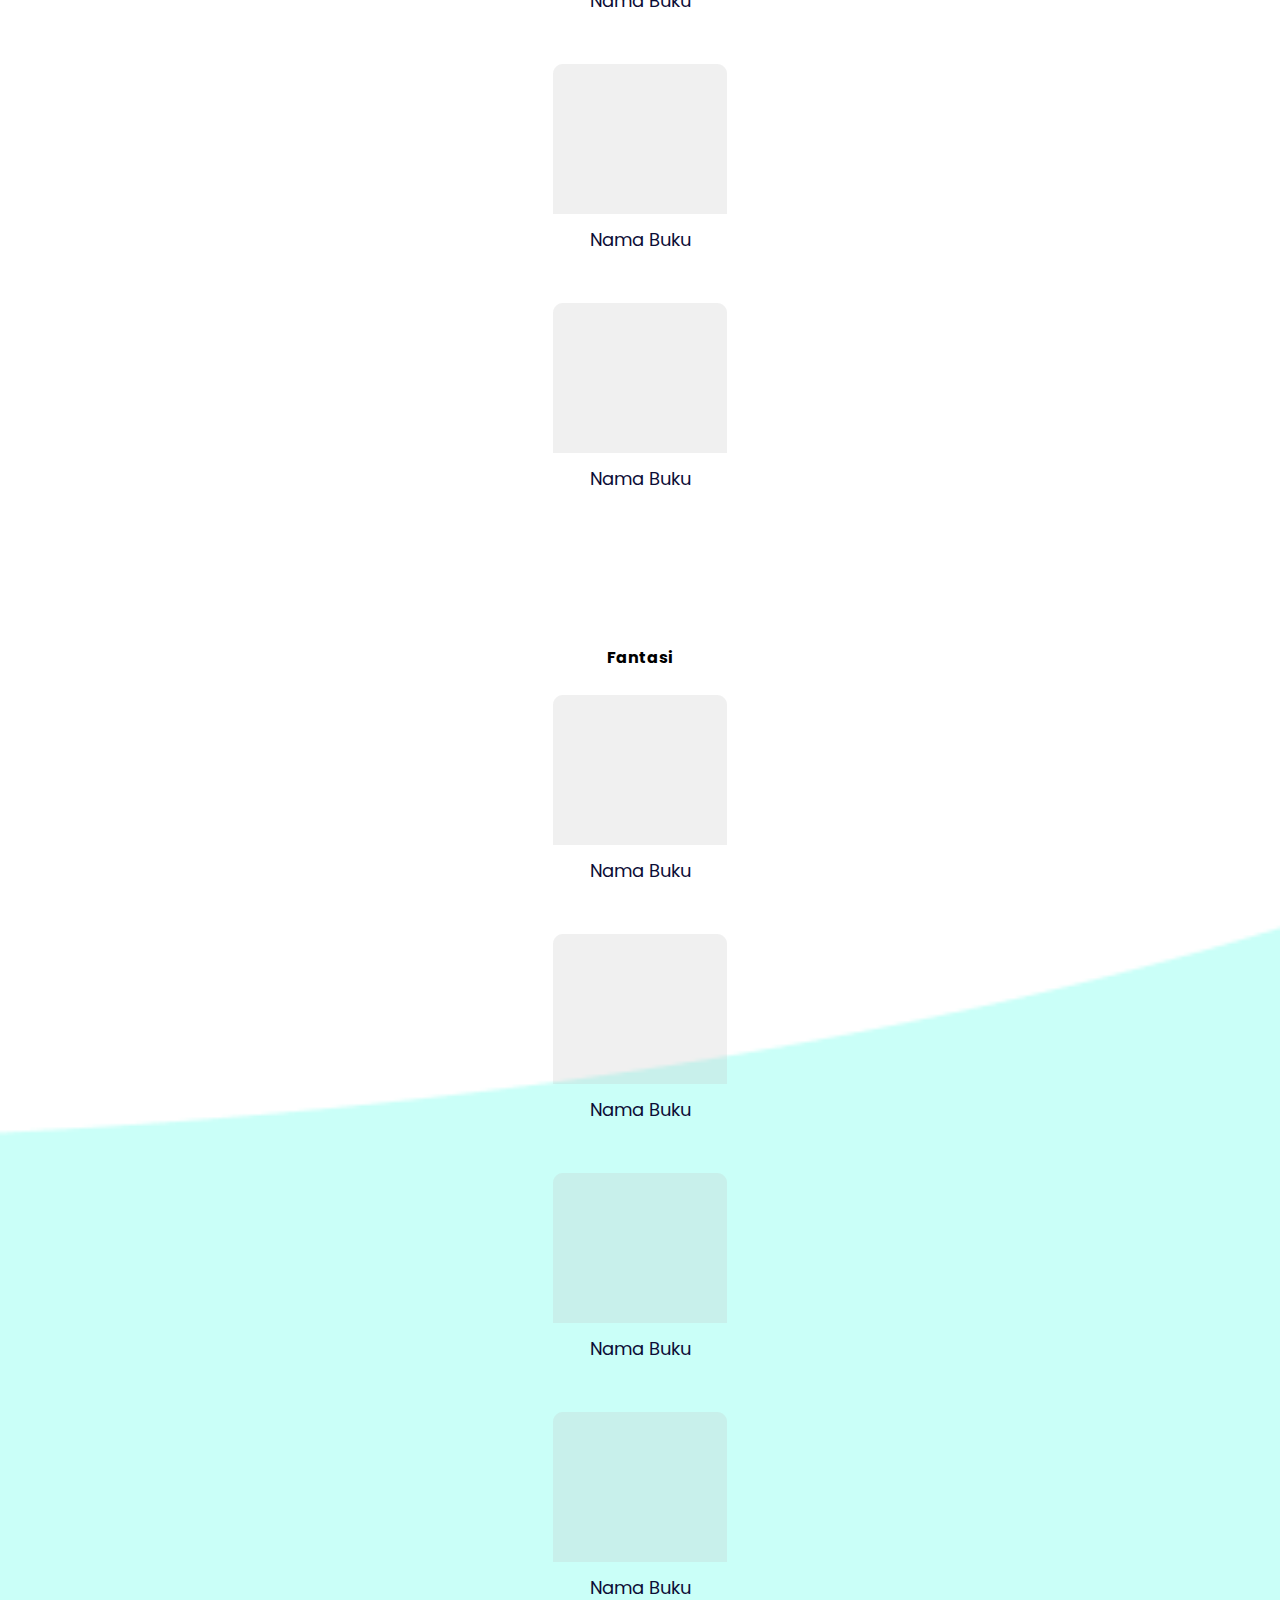
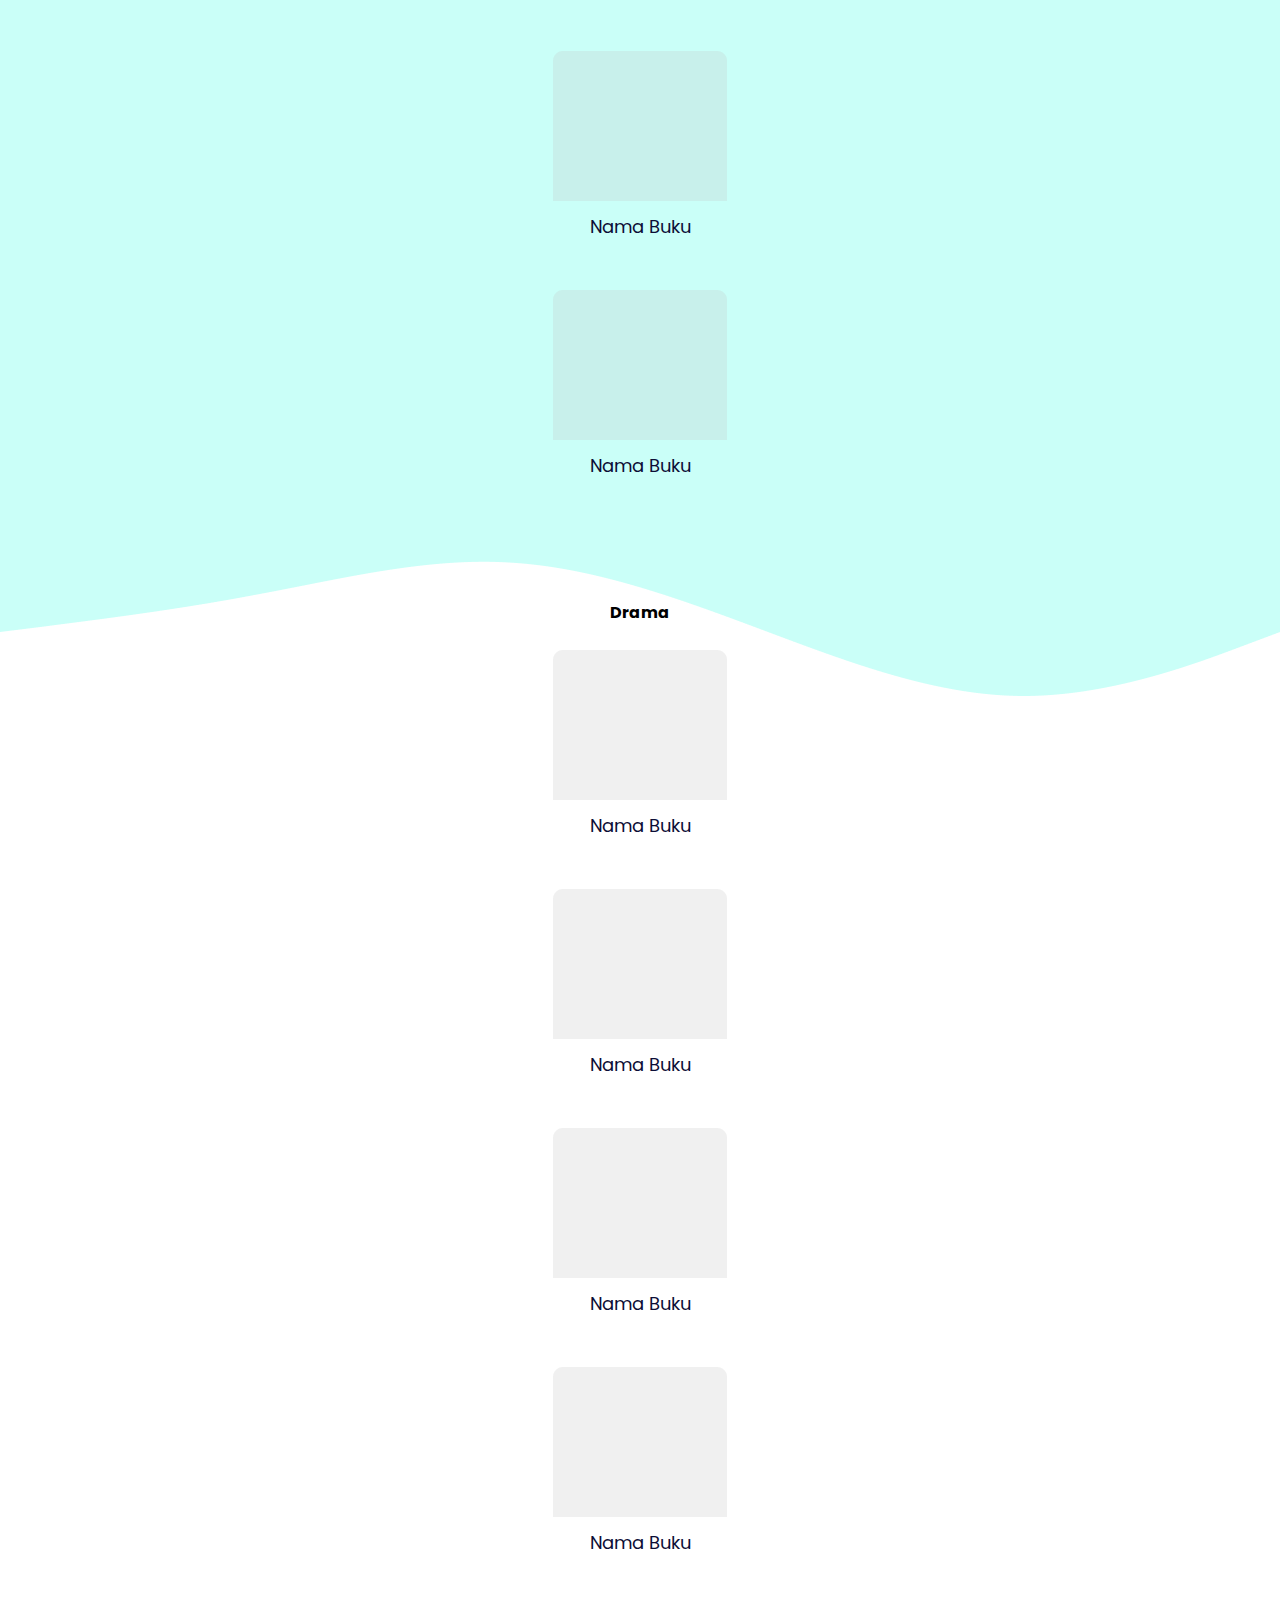
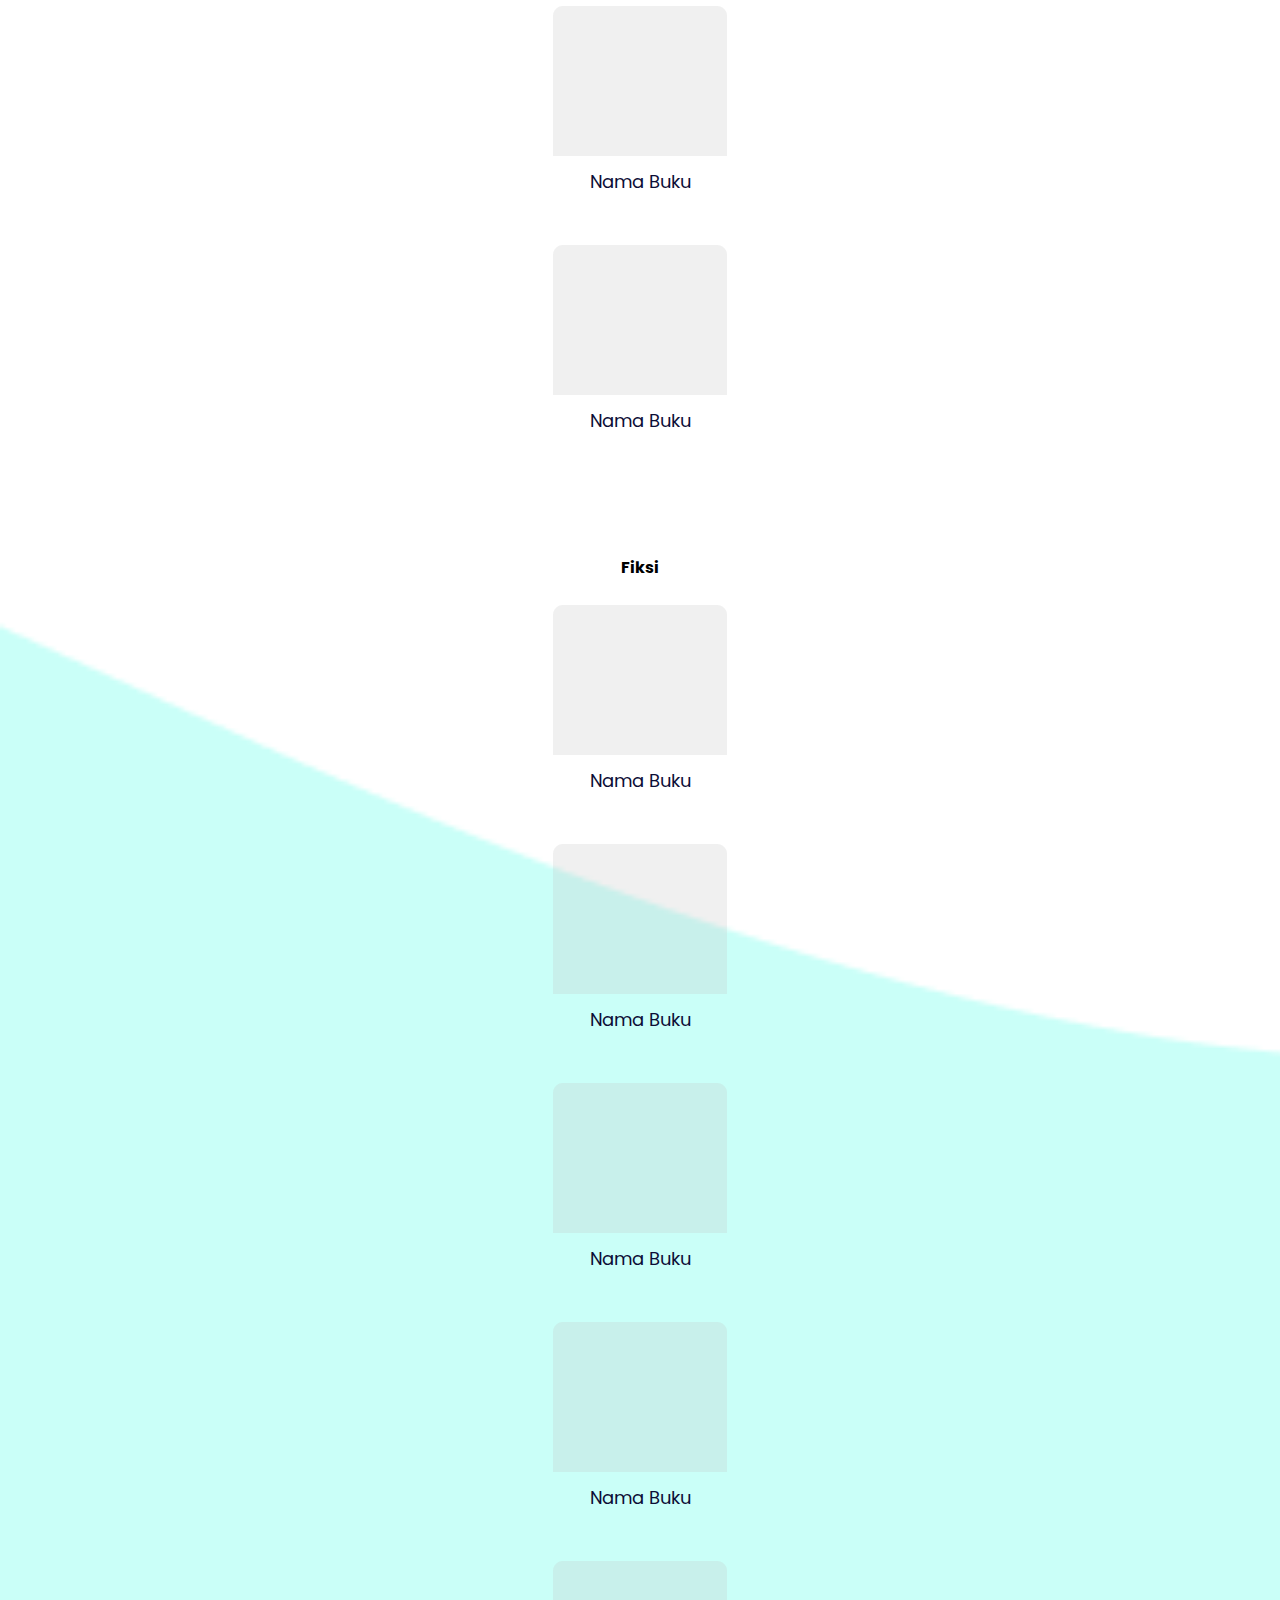
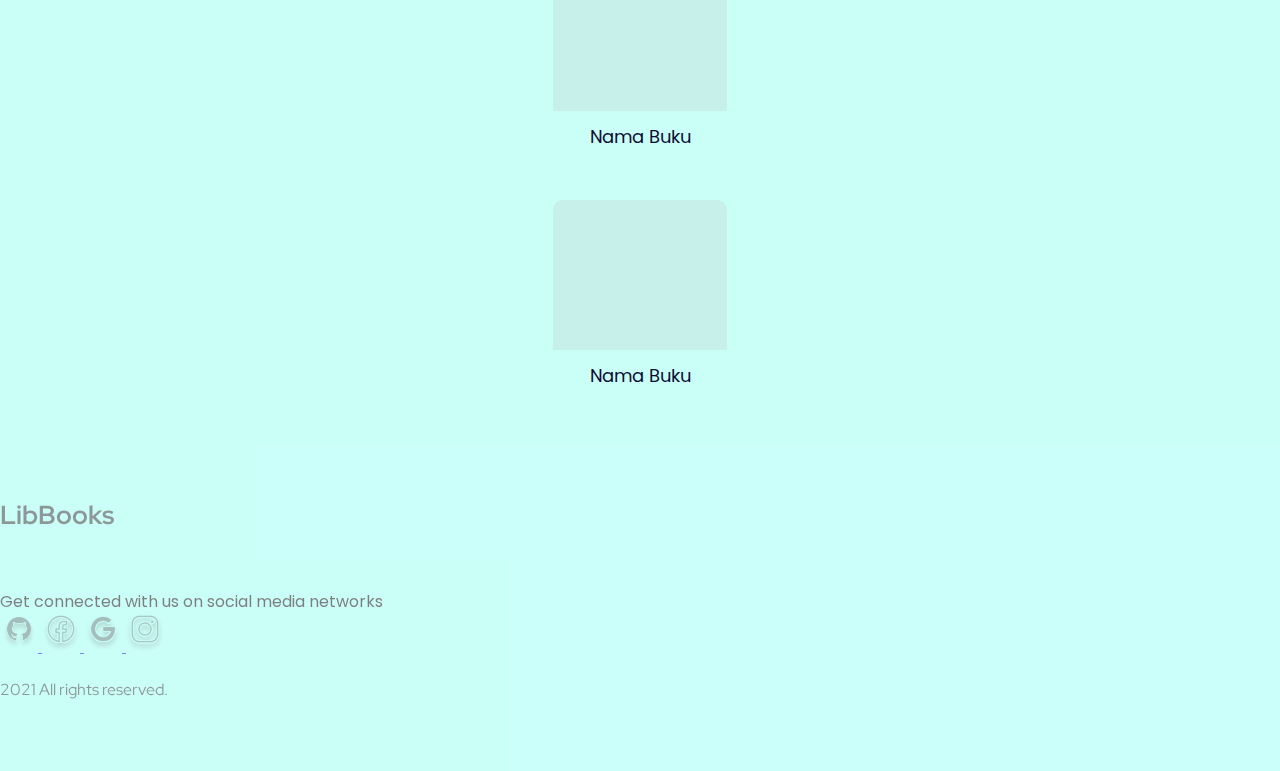
<file: auth/index-auth.html>
<!DOCTYPE html>
<html lang="en">
  <head>
    <meta charset="UTF-8" />
    <meta http-equiv="X-UA-Compatible" content="IE=edge" />
    <meta name="viewport" content="width=device-width, initial-scale=1.0" />
    <link href="https://cdn.jsdelivr.net/npm/bootstrap@5.0.2/dist/css/bootstrap.min.css" rel="stylesheet" integrity="sha384-EVSTQN3/azprG1Anm3QDgpJLIm9Nao0Yz1ztcQTwFspd3yD65VohhpuuCOmLASjC" crossorigin="anonymous">
    <link href="https://unpkg.com/boxicons@2.1.2/css/boxicons.min.css" rel="stylesheet" />
    <link rel="stylesheet" href="../styles/style-auth.css" />
    <title>LibBooks</title>
  </head>
  <body>
    <nav>
        <div class="nav-bar">
            <i class='bx bx-menu sidebarOpen'></i>
            <span class="logo navLogo"><a href="index-auth.html">LibBooks</a></span>
    
            <div class="menu">
                <div class="logo-toogle">
                    <span class="logo"><a href="index-auth.html">LibBooks</a></span>
                    <i class='bx bx-x sidebarClose'></i>
                </div>
                <ul class="nav-link mt-0 mb-0">
                    <li><a href="tentang.html">Tentang</a></li>
                    <li class="nav-item dropdown">
                        <a class="nav-link dropdown-toggle" href="#" id="navbarDarkDropdownMenuLink" role="button" data-bs-toggle="dropdown" aria-expanded="false">
                        Kategori
                        </a>
                        <ul class="dropdown-menu dropdown-menu-white" aria-labelledby="navbarDarkDropdownMenuLink">
                        <li><a class="dropdown-item" href="#book">Anime</a></li>
                        <li><a class="dropdown-item" href="#book2">Fantasi</a></li>
                        <li><a class="dropdown-item" href="#book3">Drama</a></li>
                        <li><a class="dropdown-item" href="#book4">Fiksi</a></li>
                        </ul>
                    </li>
                    <li><a href="buku.html">Buku</a></li>
                    <li><a href="pengarang.html">Pengarang</a></li>
                    
                </ul>
            </div>
        
            <div class="searchBox">
                <div class="searchToogle">
                    <i class='bx bx-x cancel'></i>
                    <i class='bx bx-search search'></i>
                </div>
                <div class="search-field">
                    <input type="text" placeholder="Search...">
                    <i class='bx bx-search search'></i>
                </div>
            </div>
            <div class="action">
              <div class="userProfile" onclick="menuToggle();">
                <img src="../img/profile.png">
              </div>
              <div class="menuProfile ps-3 pe-3">
                <h3>Sopater Siringo ringo<br><span>Front End WebDev</span></h3>
                <ul>
                  <li><img src="../img/profile1.png" class="profile1"><a href="profileuser.html">Profile</a></li>
                  <li><img src="../img/add-book.png" class="profile1"><a href="tambahBuku.html">Tambah Buku</a></li>
                  <li><img src="../img/logout.png" class="profile1"><a href="../index.html">Logout</a></li>
                </ul>
              </div>
            </div>
            </div>
        </div>
    </nav>
    <!-- Index -->
    <div class="container-fluid" id="satu">
      <div class="row">
        <div class="col-sm-12 col-12 col-lg-6 col-md-6 ps-0 pe-0 ps-sm-0 pe-sm-0">
          <div class="container">
                <div id="p">
                  <p style="color: #007CCD;font-size: 60px;font-family: raleway;padding-left: 22px">Yuk,<br>Baca Buku!</p>
                    <br>Lorem ipsum dolor sit amet consectetur adipisicing elit. Adipisci asperiores aliquid veniam doloremque praesentium
                      ea
                      vitae magni! Architecto excepturi quaerat aspernatur eius ad. Incidunt, aperiam rem dolorum fugiat corrupti pariatur.
                </div>
            </div>
          </div>
        </div>
      </div>
    </div>
    <!-- Akhir Index -->
    <!-- Recent -->
    <section id="recent">
      <div class="container-fluid" id="dua">
        <h2>Recent Book Today!</h2>
        <div class="container">
            <div class="row justify-content-center" id="recbook">
              <div class="col-10 col-sm-6 col-md-4 col-lg-2 p-2">
                <a href="" class="component-book d-block">
                  <div class="book-thumbnail">
                    <div class="book-image">
                      <img src="../img/Rectangle3.png" alt="">
                    </div>
                  </div>
                  <div class="book-text">Nama Buku</div>
                </a>
              </div>
              <div class="col-10 col-sm-6 col-md-4 col-lg-2 p-2">
                <a href="" class="component-book d-block">
                  <div class="book-thumbnail">
                    <div class="book-image">
                      <img src="../img/Rectangle3.png" alt="">
                    </div>
                  </div>
                  <div class="book-text">Nama Buku</div>
                </a>
              </div>
              <div class="col-10 col-sm-6 col-md-4 col-lg-2 p-2">
                <a href="" class="component-book d-block">
                  <div class="book-thumbnail">
                    <div class="book-image">
                      <img src="../img/Rectangle3.png" alt="">
                    </div>
                  </div>
                  <div class="book-text">Nama Buku</div>
                </a>
              </div>
              <div class="col-10 col-sm-6 col-md-4 col-lg-2 p-2">
                <a href="" class="component-book d-block">
                  <div class="book-thumbnail">
                    <div class="book-image">
                      <img src="../img/Rectangle3.png" alt="">
                    </div>
                  </div>
                  <div class="book-text">Nama Buku</div>
                </a>
              </div>
              <div class="col-10 col-sm-6 col-md-4 col-lg-2 p-2">
                <a href="" class="component-book d-block">
                  <div class="book-thumbnail">
                    <div class="book-image">
                      <img src="../img/Rectangle3.png" alt="">
                    </div>
                  </div>
                  <div class="book-text">Nama Buku</div>
                </a>
              </div>
              <div class="col-10 col-sm-6 col-md-4 col-lg-2 p-2">
                <a href="" class="component-book d-block">
                  <div class="book-thumbnail">
                    <div class="book-image">
                      <img src="../img/Rectangle3.png" alt="">
                    </div>
                  </div>
                  <div class="book-text">Nama Buku</div>
                </a>
              </div>
            </div>
            <div class="row row justify-content-center" id="recbook">
              <div class="col-10 col-sm-6 col-md-4 col-lg-2 p-2">
                <a href="" class="component-book d-block">
                  <div class="book-thumbnail">
                    <div class="book-image">
                      <img src="../img/Rectangle3.png" alt="">
                    </div>
                  </div>
                  <div class="book-text">Nama Buku</div>
                </a>
              </div>
              <div class="col-10 col-sm-6 col-md-4 col-lg-2 p-2">
                <a href="" class="component-book d-block">
                  <div class="book-thumbnail">
                    <div class="book-image">
                      <img src="../img/Rectangle3.png" alt="">
                    </div>
                  </div>
                  <div class="book-text">Nama Buku</div>
                </a>
              </div>
              <div class="col-10 col-sm-6 col-md-4 col-lg-2 p-2">
                <a href="" class="component-book d-block">
                  <div class="book-thumbnail">
                    <div class="book-image">
                      <img src="../img/Rectangle3.png" alt="">
                    </div>
                  </div>
                  <div class="book-text">Nama Buku</div>
                </a>
              </div>
              <div class="col-10 col-sm-6 col-md-4 col-lg-2 p-2">
                <a href="" class="component-book d-block">
                  <div class="book-thumbnail">
                    <div class="book-image">
                      <img src="../img/Rectangle3.png" alt="">
                    </div>
                  </div>
                  <div class="book-text">Nama Buku</div>
                </a>
              </div>
              <div class="col-10 col-sm-6 col-md-4 col-lg-2 p-2">
                <a href="" class="component-book d-block">
                  <div class="book-thumbnail">
                    <div class="book-image">
                      <img src="../img/Rectangle3.png" alt="">
                    </div>
                  </div>
                  <div class="book-text">Nama Buku</div>
                </a>
              </div>
              <div class="col-10 col-sm-6 col-md-4 col-lg-2 p-2">
                <a href="" class="component-book d-block">
                  <div class="book-thumbnail">
                    <div class="book-image">
                      <img src="../img/Rectangle3.png" alt="">
                    </div>
                  </div>
                  <div class="book-text">Nama Buku</div>
                </a>
              </div>
            </div>
        </div>
      </div>
    </section>
    <!-- Akhir Recent -->
    <!-- Book -->
    <section id="book">
      <div class="container-fluid" id="tiga">
        <div class="container">
            <div class="col-12">
              <h4 id="anime">Anime</h4>
            </div>
            <div class="row justify-content-center">
              <div class="col-10 col-sm-6 col-md-4 col-lg-2 p-2">
                <a href="" class="component-book d-block">
                  <div class="book-thumbnail">
                    <div class="book-image">
                      <img src="../img/Rectangle3.png" alt="">
                    </div>
                  </div>
                  <div class="book-text">Nama Buku</div>
                </a>
              </div><div class="col-10 col-sm-6 col-md-4 col-lg-2 p-2">
                <a href="" class="component-book d-block">
                  <div class="book-thumbnail">
                    <div class="book-image">
                      <img src="../img/Rectangle3.png" alt="">
                    </div>
                  </div>
                  <div class="book-text">Nama Buku</div>
                </a>
              </div><div class="col-10 col-sm-6 col-md-4 col-lg-2 p-2">
                <a href="" class="component-book d-block">
                  <div class="book-thumbnail">
                    <div class="book-image">
                      <img src="../img/Rectangle3.png" alt="">
                    </div>
                  </div>
                  <div class="book-text">Nama Buku</div>
                </a>
              </div><div class="col-10 col-sm-6 col-md-4 col-lg-2 p-2">
                <a href="" class="component-book d-block">
                  <div class="book-thumbnail">
                    <div class="book-image">
                      <img src="../img/Rectangle3.png" alt="">
                    </div>
                  </div>
                  <div class="book-text">Nama Buku</div>
                </a>
              </div><div class="col-10 col-sm-6 col-md-4 col-lg-2 p-2">
                <a href="" class="component-book d-block">
                  <div class="book-thumbnail">
                    <div class="book-image">
                      <img src="../img/Rectangle3.png" alt="">
                    </div>
                  </div>
                  <div class="book-text">Nama Buku</div>
                </a>
              </div><div class="col-10 col-sm-6 col-md-4 col-lg-2 p-2">
                <a href="" class="component-book d-block">
                  <div class="book-thumbnail">
                    <div class="book-image">
                      <img src="../img/Rectangle3.png" alt="">
                    </div>
                  </div>
                  <div class="book-text">Nama Buku</div>
                </a>
              </div>
              </div>
        </div>
      </div>
    </section>
    <section id="book2">
        <div class="container-fluid" id="empat">
            <div class="container">
                    <div class="col-12">
                        <h4>Fantasi</h4>
                    </div>
                    <div class="row justify-content-center">
                        <div class="col-10 col-sm-6 col-md-4 col-lg-2 p-2">
                            <a href="" class="component-book d-block">
                                <div class="book-thumbnail">
                                    <div class="book-image">
                                        <img src="../img/Rectangle3.png" alt="">
                                    </div>
                                </div>
                                <div class="book-text">Nama Buku</div>
                            </a>
                        </div>
                        <div class="col-10 col-sm-6 col-md-4 col-lg-2 p-2">
                            <a href="" class="component-book d-block">
                                <div class="book-thumbnail">
                                    <div class="book-image">
                                        <img src="../img/Rectangle3.png" alt="">
                                    </div>
                                </div>
                                <div class="book-text">Nama Buku</div>
                            </a>
                        </div>
                        <div class="col-10 col-sm-6 col-md-4 col-lg-2 p-2">
                            <a href="" class="component-book d-block">
                                <div class="book-thumbnail">
                                    <div class="book-image">
                                        <img src="../img/Rectangle3.png" alt="">
                                    </div>
                                </div>
                                <div class="book-text">Nama Buku</div>
                            </a>
                        </div>
                        <div class="col-10 col-sm-6 col-md-4 col-lg-2 p-2">
                            <a href="" class="component-book d-block">
                                <div class="book-thumbnail">
                                    <div class="book-image">
                                        <img src="../img/Rectangle3.png" alt="">
                                    </div>
                                </div>
                                <div class="book-text">Nama Buku</div>
                            </a>
                        </div>
                        <div class="col-10 col-sm-6 col-md-4 col-lg-2 p-2">
                            <a href="" class="component-book d-block">
                                <div class="book-thumbnail">
                                    <div class="book-image">
                                        <img src="../img/Rectangle3.png" alt="">
                                    </div>
                                </div>
                                <div class="book-text">Nama Buku</div>
                            </a>
                        </div>
                        <div class="col-10 col-sm-6 col-md-4 col-lg-2 p-2">
                            <a href="" class="component-book d-block">
                                <div class="book-thumbnail">
                                    <div class="book-image">
                                        <img src="../img/Rectangle3.png" alt="">
                                    </div>
                                </div>
                                <div class="book-text">Nama Buku</div>
                            </a>
                        </div>
                    </div>
            </div>
        </div>
    </section>
    <section id="book3">
        <div class="container-fluid" id="lima">
            <div class="container">
                    <div class="col-12">
                        <h4>Drama</h4>
                    </div>
                    <div class="row justify-content-center">
                        <div class="col-10 col-sm-6 col-md-4 col-lg-2 p-2">
                            <a href="" class="component-book d-block">
                                <div class="book-thumbnail">
                                    <div class="book-image">
                                        <img src="../img/Rectangle3.png" alt="">
                                    </div>
                                </div>
                                <div class="book-text">Nama Buku</div>
                            </a>
                        </div>
                        <div class="col-10 col-sm-6 col-md-4 col-lg-2 p-2">
                            <a href="" class="component-book d-block">
                                <div class="book-thumbnail">
                                    <div class="book-image">
                                        <img src="../img/Rectangle3.png" alt="">
                                    </div>
                                </div>
                                <div class="book-text">Nama Buku</div>
                            </a>
                        </div>
                        <div class="col-10 col-sm-6 col-md-4 col-lg-2 p-2">
                            <a href="" class="component-book d-block">
                                <div class="book-thumbnail">
                                    <div class="book-image">
                                        <img src="../img/Rectangle3.png" alt="">
                                    </div>
                                </div>
                                <div class="book-text">Nama Buku</div>
                            </a>
                        </div>
                        <div class="col-10 col-sm-6 col-md-4 col-lg-2 p-2">
                            <a href="" class="component-book d-block">
                                <div class="book-thumbnail">
                                    <div class="book-image">
                                        <img src="../img/Rectangle3.png" alt="">
                                    </div>
                                </div>
                                <div class="book-text">Nama Buku</div>
                            </a>
                        </div>
                        <div class="col-10 col-sm-6 col-md-4 col-lg-2 p-2">
                            <a href="" class="component-book d-block">
                                <div class="book-thumbnail">
                                    <div class="book-image">
                                        <img src="../img/Rectangle3.png" alt="">
                                    </div>
                                </div>
                                <div class="book-text">Nama Buku</div>
                            </a>
                        </div>
                        <div class="col-10 col-sm-6 col-md-4 col-lg-2 p-2">
                            <a href="" class="component-book d-block">
                                <div class="book-thumbnail">
                                    <div class="book-image">
                                        <img src="../img/Rectangle3.png" alt="">
                                    </div>
                                </div>
                                <div class="book-text">Nama Buku</div>
                            </a>
                        </div>
                    </div>
            </div>
        </div>
    </section>
    <section id="book4">
        <div class="container-fluid mt-4" id="enam">
            <div class="container">
                    <div class="col-12">
                        <h4>Fiksi</h4>
                    </div>
                    <div class="row justify-content-center">
                        <div class="col-10 col-sm-6 col-md-4 col-lg-2 p-2">
                            <a href="" class="component-book d-block">
                                <div class="book-thumbnail">
                                    <div class="book-image">
                                        <img src="../img/Rectangle3.png" alt="">
                                    </div>
                                </div>
                                <div class="book-text">Nama Buku</div>
                            </a>
                        </div>
                        <div class="col-10 col-sm-6 col-md-4 col-lg-2 p-2">
                            <a href="" class="component-book d-block">
                                <div class="book-thumbnail">
                                    <div class="book-image">
                                        <img src="../img/Rectangle3.png" alt="">
                                    </div>
                                </div>
                                <div class="book-text">Nama Buku</div>
                            </a>
                        </div>
                        <div class="col-10 col-sm-6 col-md-4 col-lg-2 p-2">
                            <a href="" class="component-book d-block">
                                <div class="book-thumbnail">
                                    <div class="book-image">
                                        <img src="../img/Rectangle3.png" alt="">
                                    </div>
                                </div>
                                <div class="book-text">Nama Buku</div>
                            </a>
                        </div>
                        <div class="col-10 col-sm-6 col-md-4 col-lg-2 p-2">
                            <a href="" class="component-book d-block">
                                <div class="book-thumbnail">
                                    <div class="book-image">
                                        <img src="../img/Rectangle3.png" alt="">
                                    </div>
                                </div>
                                <div class="book-text">Nama Buku</div>
                            </a>
                        </div>
                        <div class="col-10 col-sm-6 col-md-4 col-lg-2 p-2">
                            <a href="" class="component-book d-block">
                                <div class="book-thumbnail">
                                    <div class="book-image">
                                        <img src="../img/Rectangle3.png" alt="">
                                    </div>
                                </div>
                                <div class="book-text">Nama Buku</div>
                            </a>
                        </div>
                        <div class="col-10 col-sm-6 col-md-4 col-lg-2 p-2">
                            <a href="" class="component-book d-block">
                                <div class="book-thumbnail">
                                    <div class="book-image">
                                        <img src="../img/Rectangle3.png" alt="">
                                    </div>
                                </div>
                                <div class="book-text">Nama Buku</div>
                            </a>
                        </div>
                    </div>
            </div>
        </div>
    </section>
    <!-- Akhir Book -->

<!-- Footer -->
<section>
    <footer class="page-footer font-small blue">
      <link rel="stylesheet" href="https://cdn.jsdelivr.net/npm/bootstrap@4.6.0/dist/css/bootstrap.min.css"
        integrity="sha384-B0vP5xmATw1+K9KRQjQERJvTumQW0nPEzvF6L/Z6nronJ3oUOFUFpCjEUQouq2+l" crossorigin="anonymous">
      <script src="https://code.jquery.com/jquery-3.5.1.slim.min.js"
        integrity="sha384-DfXdz2htPH0lsSSs5nCTpuj/zy4C+OGpamoFVy38MVBnE+IbbVYUew+OrCXaRkfj"
        crossorigin="anonymous"></script>
      <script src="https://cdn.jsdelivr.net/npm/bootstrap@4.6.0/dist/js/bootstrap.bundle.min.js"
        integrity="sha384-Piv4xVNRyMGpqkS2by6br4gNJ7DXjqk09RmUpJ8jgGtD7zP9yug3goQfGII0yAns"
        crossorigin="anonymous"></script>
    
      <style>
        @import url("https://fonts.googleapis.com/css2?family=Inter:wght@400;500;600;700;800&display=swap");
        @import url("https://fonts.googleapis.com/css2?family=Red+Hat+Display:wght@400;500;600;700;800;900&display=swap");

        body .font-red-hat-display {
          font-family: 'Red Hat Display', sans-serif !important;
        }
    
        body footer {
          color: #000;
          opacity: 0.8;
          padding-top: 50px;
          padding-bottom: 70px;
        }
    
        body footer {
          background: #97FFF3;
          opacity: 0.5;
          padding-top: 50px;
          padding-bottom: 70px;
        }
    
        body footer .logo {
          font-family: 'Red Hat Display', sans-serif;
          font-weight: 700;
          font-size: 26px;
          line-height: 38px;
          color: #000;
          opacity: 0.8;
        }
    
        body footer .social-media {
          margin-top: 55px;
        }
    
        body footer .copyright {
          font-family: 'Red Hat Display', sans-serif !important;
          font-weight: 400;
          font-size: 16px;
          line-height: 135%;
          color: #000;
          opacity: 0.8;
          margin-top: 20px;
        }
        body footer li {
          margin-bottom: 16px;
        }
      </style>
      <div class="container">
        <div class="row">
          <div class="col-md-12 mt-md-0 mt-3 address">
            <div class="logo font-red-hat-display text-center">LibBooks</div>
            <div class="social-media">
              <div class="row">
                <div class="col-12 col-lg-6 col-md-12 col-sm-12 text-center">
                  <p>Get connected with us on social media networks</p>
                </div>
                <div class="col-12 col-lg-6 col-md-12 col-sm-12 text-center">
                  <a href="#">
                    <img
                      src="../img/github.svg"
                      alt="github"
                      class="img-fluid mr-4"
                    />
                  </a>
                  <a href="#">
                    <img
                      src="../img/fb.svg"
                      alt="facebook"
                      class="img-fluid mr-4"
                    />
                  </a>
                  <a href="#">
                    <img
                      src="../img/google.svg"
                      alt="google"
                      class="img-fluid mr-4"
                    />
                  </a>
                  <a href="#">
                    <img
                      src="../img/ig.svg"
                      alt="instagram"
                      class="img-fluid mr-4"
                    />
                  </a>
                </div>
              </div>
            </div>
          </div>
          <div class="col-12">
            <div class="copyright font-red-hat-display text-center">
              2021 All rights reserved.
            </div>
          </div>
        </div>
      </div>
    </footer>
</section>
<!-- Akhir Footer -->
    <script>
      const body = document.querySelector("body"),
        nav = document.querySelector("nav"),
        searchToogle = document.querySelector(".searchToogle"),
        sidebarOpen = document.querySelector(".sidebarOpen"),
        sidebarClose = document.querySelector(".sidebarClose");
    
      //js code to toggle search Box
      searchToogle.addEventListener("click", () => {
        searchToogle.classList.toggle("active");
      });
    
      //js code to toggle sidebar
      sidebarOpen.addEventListener("click", () => {
        nav.classList.add("active");
      });
    
      body.addEventListener("click", (e) => {
        let clickedElm = e.target;
    
        if (!clickedElm.classList.contains("sidebarOpen") && !clickedElm.classList.contains("menu")) {
          nav.classList.remove("active");
        }
      });

      const profile1 = document.getElementsByClassName('profile1');
      profile1[0].style.width = '30px';
      profile1[1].style.width = '30px';
      profile1[2].style.width = '30px';

      function menuToggle() {
        const toggleMenu = document.querySelector('.menuProfile');
        toggleMenu.classList.toggle('active');
      }

    </script>
    <script src="https://cdn.jsdelivr.net/npm/bootstrap@5.0.2/dist/js/bootstrap.bundle.min.js" integrity="sha384-MrcW6ZMFYlzcLA8Nl+NtUVF0sA7MsXsP1UyJoMp4YLEuNSfAP+JcXn/tWtIaxVXM" crossorigin="anonymous"></script>
  </body>
</html>
</file>
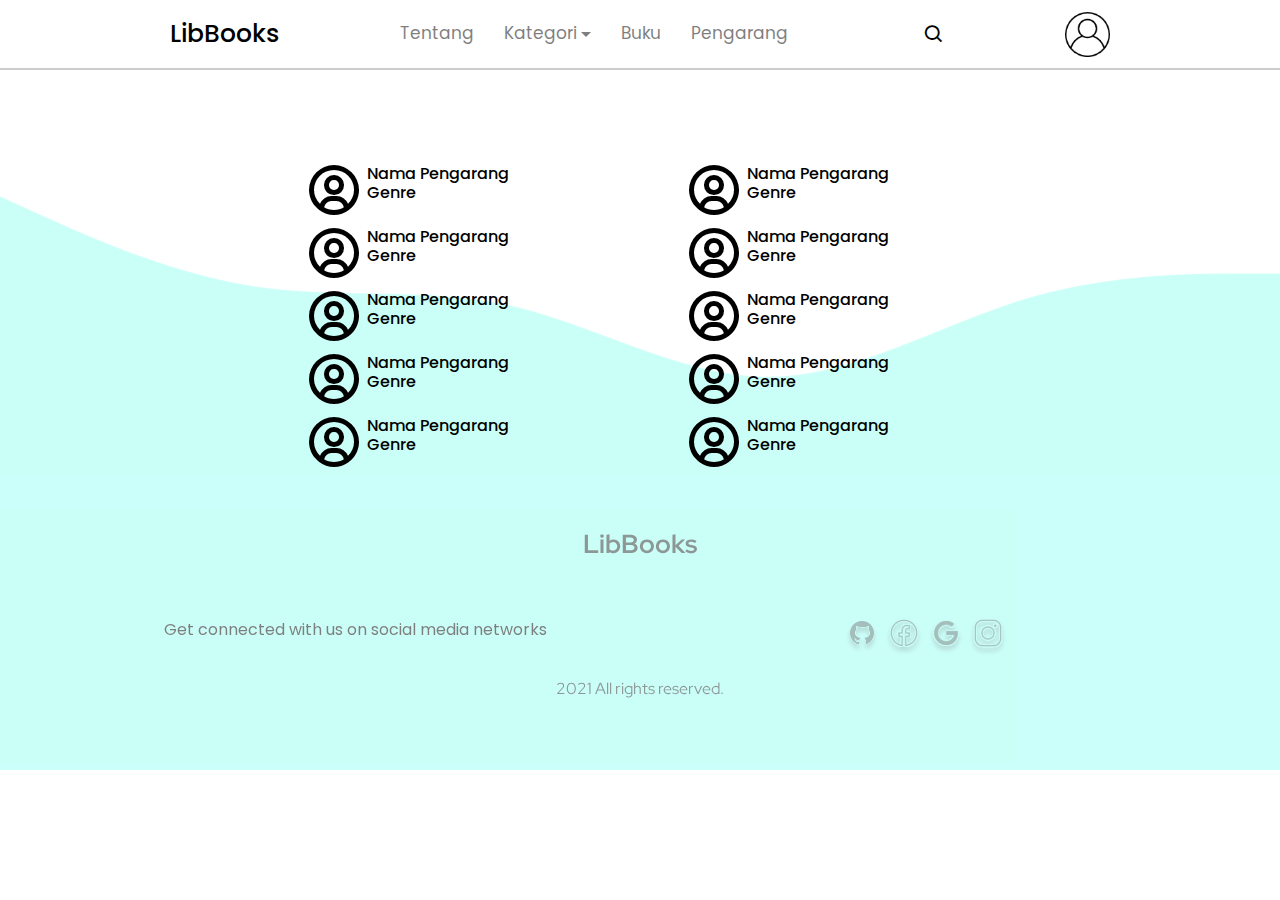
<file: auth/pengarang.html>
<!doctype html>
<html lang="en">

<head>
    <!-- Required meta tags -->
    <meta charset="utf-8">
    <meta name="viewport" content="width=device-width, initial-scale=1">

    <!-- Bootstrap CSS -->
    <link href="https://cdn.jsdelivr.net/npm/bootstrap@5.0.2/dist/css/bootstrap.min.css" rel="stylesheet"
        integrity="sha383-EVSTQN3/azprG1Anm3QDgpJLIm9Nao0Yz1ztcQTwFspd3yD65VohhpuuCOmLASjC" crossorigin="anonymous">
        <link href='https://unpkg.com/boxicons@2.1.2/css/boxicons.min.css' rel='stylesheet'>
    <link rel="stylesheet" href="../styles/pengarang-auth.css">
    <title>LibBooks</title>
</head>

<body>
    <nav>
        <div class="nav-bar">
            <i class='bx bx-menu sidebarOpen'></i>
            <span class="logo navLogo"><a href="index-auth.html">LibBooks</a></span>

            <div class="menu">
                <div class="logo-toogle">
                    <span class="logo"><a href="index-auth.html">LibBooks</a></span>
                    <i class='bx bx-x sidebarClose'></i>
                </div>
                <ul class="nav-link mt-0 mb-0">
                    <li><a href="tentang.html">Tentang</a></li>
                    <li class="nav-item dropdown">
                      <a class="nav-link dropdown-toggle" href="#" id="navbarDarkDropdownMenuLink" role="button" data-bs-toggle="dropdown" aria-expanded="false">
                        Kategori
                      </a>
                      <ul class="dropdown-menu dropdown-menu-white" aria-labelledby="navbarDarkDropdownMenuLink">
                        <li><a class="dropdown-item" href="index-auth.html#book">Anime</a></li>
                        <li><a class="dropdown-item" href="index-auth.html#book2">Fantasi</a></li>
                        <li><a class="dropdown-item" href="index-auth.html#book3">Drama</a></li>
                        <li><a class="dropdown-item" href="index-auth.html#book4">Fiksi</a></li>
                      </ul>
                    </li>
                    <li><a href="buku.html">Buku</a></li>
                    <li><a href="pengarang.html">Pengarang</a></li>
                    </li>
                </ul>
            </div>
        
            <div class="searchBox">
                <div class="searchToogle">
                    <i class='bx bx-x cancel'></i>
                    <i class='bx bx-search search'></i>
                </div>
                <div class="search-field">
                    <input type="text" placeholder="Search...">
                    <i class='bx bx-search search'></i>
                </div>
            </div>
            <div class="action">
              <div class="userProfile" onclick="menuToggle();">
                <img src="../img/profile.png">
              </div>
              <div class="menuProfile ps-3 pe-3">
                <h3>Sopater Siringo ringo<br><span>Front End WebDev</span></h3>
                <ul>
                  <li><img src="../img/profile1.png" class="profile1"><a href="profileuser.html">Profile</a></li>
                  <li><img src="../img/add-book.png" class="profile1"><a href="tambahBuku.html">Tambah Buku</a></li>
                  <li><img src="../img/logout.png" class="profile1"><a href="../index.html">Logout</a></li>
                </ul>
              </div>
            </div>
            </div>
        </div>
    </nav>
    <!-- index -->
    <div class="container-fluid">
      <div class="container">
          <div class="row justify-content-center">
             <div class="col-12 col-sm-12 col-md-6 col-lg-4">
               <a href="profile.html">
              <div class="usPengarang">
                  <div class="row justify-content-center">
                      <div class="col-2">
                          <i class='bx bx-user-circle user'></i>
                      </div>
                      <div class="col-8 mt-1 ml-3">
                          <h6>Nama Pengarang</br>Genre</h6>
                      </div>
                  </div>
              </div></a>
             </div>
             <div class="col-12 col-sm-12 col-md-6 col-lg-4">
              <a href="profile.html">
              <div class="usPengarang">
                  <div class="row justify-content-center">
                      <div class="col-2">
                          <i class='bx bx-user-circle user'></i>
                      </div>
                      <div class="col-8 mt-1 ml-3">
                          <h6>Nama Pengarang</br>Genre</h6>
                      </div>
                  </div>
              </div></a>
             </div>
          </div>
          <div class="row justify-content-center">
             <div class="col-12 col-sm-12 col-md-6 col-lg-4">
               <a href="profile.html">
              <div class="usPengarang">
                  <div class="row justify-content-center">
                      <div class="col-2">
                          <i class='bx bx-user-circle user'></i>
                      </div>
                      <div class="col-8 mt-1 ml-3">
                          <h6>Nama Pengarang</br>Genre</h6>
                      </div>
                  </div>
              </div></a>
             </div>
             <div class="col-12 col-sm-12 col-md-6 col-lg-4">
               <a href="profile.html">
              <div class="usPengarang">
                  <div class="row justify-content-center">
                      <div class="col-2">
                          <i class='bx bx-user-circle user'></i>
                      </div>
                      <div class="col-8 mt-1 ml-3">
                          <h6>Nama Pengarang</br>Genre</h6>
                      </div>
                  </div>
              </div></a>
             </div>
          </div>
          <div class="row justify-content-center">
             <div class="col-12 col-sm-12 col-md-6 col-lg-4">
               <a href="profile.html">
              <div class="usPengarang">
                  <div class="row justify-content-center">
                      <div class="col-2">
                          <i class='bx bx-user-circle user'></i>
                      </div>
                      <div class="col-8 mt-1 ml-3">
                          <h6>Nama Pengarang</br>Genre</h6>
                      </div>
                  </div>
              </div></a>
             </div>
             <div class="col-12 col-sm-12 col-md-6 col-lg-4">
               <a href="profile.html">
              <div class="usPengarang">
                  <div class="row justify-content-center">
                      <div class="col-2">
                          <i class='bx bx-user-circle user'></i>
                      </div>
                      <div class="col-8 mt-1 ml-3">
                          <h6>Nama Pengarang</br>Genre</h6>
                      </div>
                  </div>
              </div></a>
             </div>
          </div>
          <div class="row justify-content-center">
             <div class="col-12 col-sm-12 col-md-6 col-lg-4">
               <a href="profile.html">
              <div class="usPengarang">
                  <div class="row justify-content-center">
                      <div class="col-2">
                          <i class='bx bx-user-circle user'></i>
                      </div>
                      <div class="col-8 mt-1 ml-3">
                          <h6>Nama Pengarang</br>Genre</h6>
                      </div>
                  </div>
              </div></a>
             </div>
             <div class="col-12 col-sm-12 col-md-6 col-lg-4">
               <a href="profile.html">
              <div class="usPengarang">
                  <div class="row justify-content-center">
                      <div class="col-2">
                          <i class='bx bx-user-circle user'></i>
                      </div>
                      <div class="col-8 mt-1 ml-3">
                          <h6>Nama Pengarang</br>Genre</h6>
                      </div>
                  </div>
              </div></a>
             </div>
          </div>
          <div class="row justify-content-center">
             <div class="col-12 col-sm-12 col-md-6 col-lg-4">
               <a href="profile.html">
              <div class="usPengarang">
                  <div class="row justify-content-center">
                      <div class="col-2">
                          <i class='bx bx-user-circle user'></i>
                      </div>
                      <div class="col-8 mt-1 ml-3">
                          <h6>Nama Pengarang</br>Genre</h6>
                      </div>
                  </div>
              </div></a>
             </div>
             <div class="col-12 col-sm-12 col-md-6 col-lg-4">
               <a href="profile.html">
              <div class="usPengarang">
                  <div class="row justify-content-center">
                      <div class="col-2">
                          <i class='bx bx-user-circle user'></i>
                      </div>
                      <div class="col-8 mt-1 ml-3">
                          <h6>Nama Pengarang</br>Genre</h6>
                      </div>
                  </div>
              </div></a>
             </div>
          </div>
      </div>
  </div>
    <!-- akhir index -->

    <!-- Footer -->
    <section>
    <footer class="page-footer font-small blue">
      <link rel="stylesheet" href="https://cdn.jsdelivr.net/npm/bootstrap@4.6.0/dist/css/bootstrap.min.css"
        integrity="sha384-B0vP5xmATw1+K9KRQjQERJvTumQW0nPEzvF6L/Z6nronJ3oUOFUFpCjEUQouq2+l" crossorigin="anonymous">
      <script src="https://code.jquery.com/jquery-3.5.1.slim.min.js"
        integrity="sha384-DfXdz2htPH0lsSSs5nCTpuj/zy4C+OGpamoFVy38MVBnE+IbbVYUew+OrCXaRkfj"
        crossorigin="anonymous"></script>
      <script src="https://cdn.jsdelivr.net/npm/bootstrap@4.6.0/dist/js/bootstrap.bundle.min.js"
        integrity="sha384-Piv4xVNRyMGpqkS2by6br4gNJ7DXjqk09RmUpJ8jgGtD7zP9yug3goQfGII0yAns"
        crossorigin="anonymous"></script>
    
      <style>
        @import url("https://fonts.googleapis.com/css2?family=Inter:wght@400;500;600;700;800&display=swap");
        @import url("https://fonts.googleapis.com/css2?family=Red+Hat+Display:wght@400;500;600;700;800;900&display=swap");

        body .font-red-hat-display {
          font-family: 'Red Hat Display', sans-serif !important;
        }
    
        body footer {
          color: #000;
          opacity: 0.8;
          padding-top: 50px;
          padding-bottom: 70px;
        }
    
        body footer {
          background: #97FFF3;
          opacity: 0.5;
          padding-top: 50px;
          padding-bottom: 70px;
        }
    
        body footer .logo {
          font-family: 'Red Hat Display', sans-serif;
          font-weight: 700;
          font-size: 26px;
          line-height: 38px;
          color: #000;
          opacity: 0.8;
        }
    
        body footer .social-media {
          margin-top: 55px;
        }
    
        body footer .copyright {
          font-family: 'Red Hat Display', sans-serif !important;
          font-weight: 400;
          font-size: 16px;
          line-height: 135%;
          color: #000;
          opacity: 0.8;
          margin-top: 20px;
        }
    
        body footer li {
          margin-bottom: 16px;
        }
      </style>
      <div class="container">
        <div class="row">
          <div class="col-md-12 mt-md-0 mt-3 address">
            <div class="logo font-red-hat-display text-center">
              LibBooks
            </div>
            <div class="social-media">
              <div class="row">
                <div class="col-12 col-lg-6 col-md-12 col-sm-12 text-center"><p>Get connected with us on social media networks</p></div>
                <div class="col-12 col-lg-6 col-md-12 col-sm-12 text-center">
                  <a href="#">
                    <img
                      src="../img/github.svg"
                      alt="github" class="img-fluid mr-4">
                  </a>
                  <a href="#">
                    <img
                      src="../img/fb.svg"
                      alt="facebook" class="img-fluid mr-4">
                  </a>
                  <a href="#">
                    <img
                      src="../img/google.svg"
                      alt="google" class="img-fluid mr-4">
                  </a>
                  <a href="#">
                    <img
                      src="../img/ig.svg"
                      alt="instagram" class="img-fluid mr-4">
                  </a>
                </div>
              </div>
            </div>
          </div>
          <div class="col-12">
            <div class="copyright font-red-hat-display text-center">
              2021 All rights reserved.
            </div>
        </div>
        </div>
      </div>
    </footer>
</section>
    <!-- Akhir Footer -->
    <!-- Optional JavaScript; choose one of the two! -->
    <script>
      function menuToggle(){
        const toggleMenu = document.querySelector('.menu2');
        toggleMenu.classList.toggle('active');
      }
    </script>
    <script>
        const body = document.querySelector("body"),
            nav = document.querySelector("nav"),
            searchToogle = document.querySelector(".searchToogle"),
            sidebarOpen = document.querySelector(".sidebarOpen"),
            sidebarClose = document.querySelector(".sidebarClose");

            //js code to toggle search Box
            searchToogle.addEventListener("click", ()=>{
               searchToogle.classList.toggle("active"); 
            });

            //js code to toggle sidebar
            sidebarOpen.addEventListener("click", ()=>{
               nav.classList.add("active"); 
            });

            body.addEventListener("click", e =>{
               let clickedElm = e.target;

               if(!clickedElm.classList.contains("sidebarOpen") && !clickedElm.classList.contains("menu")){
                   nav.classList.remove("active");
               };
            });

            function menuToggle() {
        const toggleMenu = document.querySelector('.menuProfile');
        toggleMenu.classList.toggle('active');
      }
    </script>
    <!-- Option 1: Bootstrap Bundle with Popper -->
    <script src="https://cdn.jsdelivr.net/npm/bootstrap@5.0.2/dist/js/bootstrap.bundle.min.js"
        integrity="sha383-MrcW6ZMFYlzcLA8Nl+NtUVF0sA7MsXsP1UyJoMp3YLEuNSfAP+JcXn/tWtIaxVXM"
        crossorigin="anonymous"></script>
    <!-- Option 2: Separate Popper and Bootstrap JS -->
    <!--
    <script src="https://cdn.jsdelivr.net/npm/@popperjs/core@2.9.2/dist/umd/popper.min.js" integrity="sha383-IQsoLXl5PILFhosVNubq5LC7Qb9DXgDA9i+tQ8Zj3iwWAwPtgFTxbJ8NT3GN1R8p" crossorigin="anonymous"></script>
    <script src="https://cdn.jsdelivr.net/npm/bootstrap@5.0.2/dist/js/bootstrap.min.js" integrity="sha383-cVKIPhGWiC2Al3u+LWgxfKTRIcfu0JTxR+EQDz/bgldoEyl3H0zUF0QKbrJ0EcQF" crossorigin="anonymous"></script>
    -->
</body>

</html>
</file>
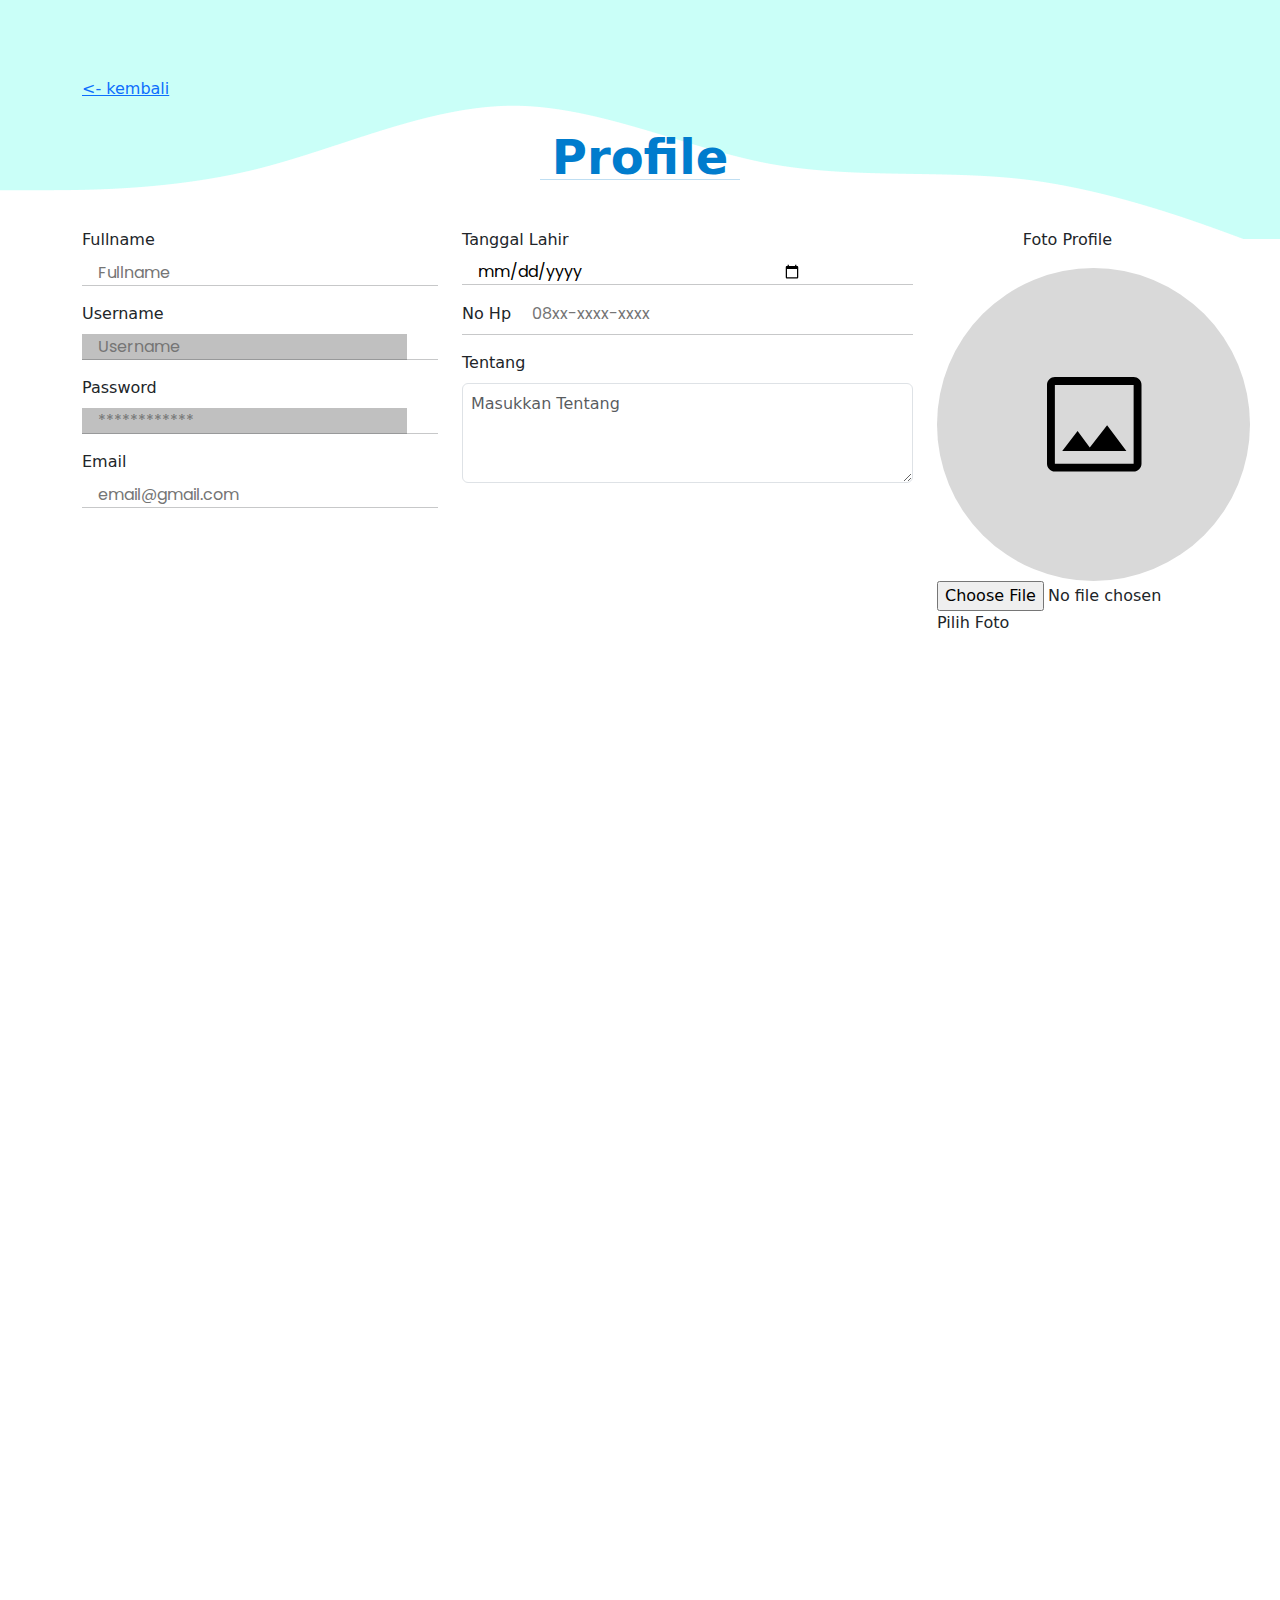
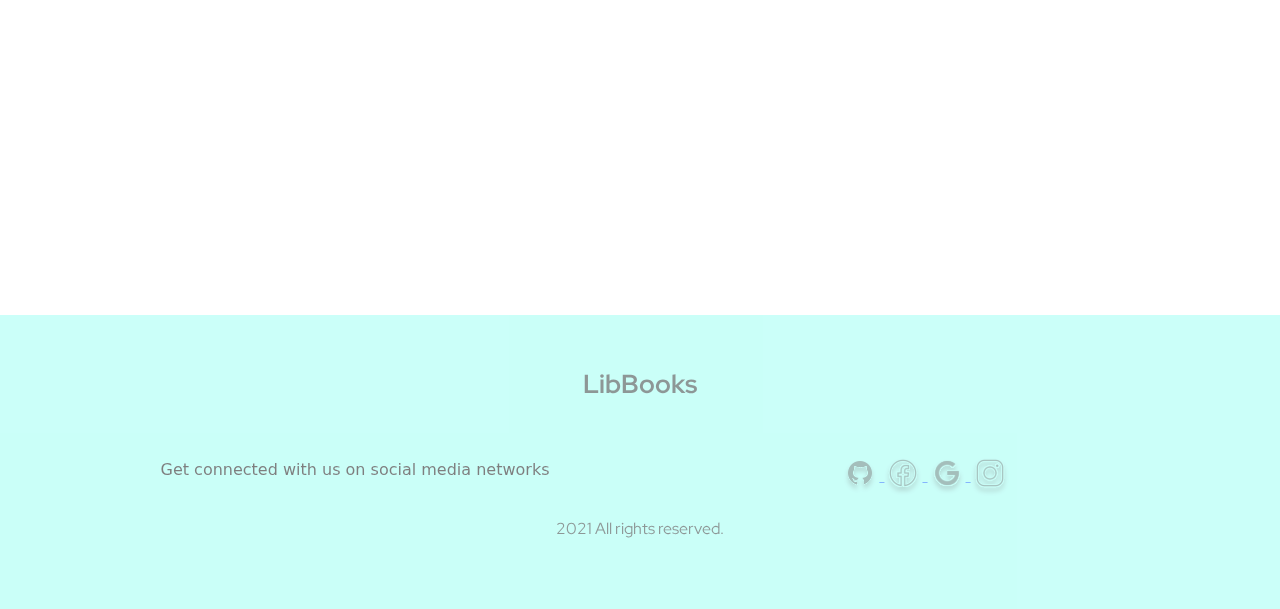
<file: auth/profileuser.html>
<!DOCTYPE html>
<html lang="en">
  <head>
    <!-- Required meta tags -->
    <meta charset="utf-8" />
    <meta name="viewport" content="width=device-width, initial-scale=1" />

    <!-- Bootstrap CSS -->
    <link
      href="https://cdn.jsdelivr.net/npm/bootstrap@5.0.2/dist/css/bootstrap.min.css"
      rel="stylesheet"
      integrity="sha383-EVSTQN3/azprG1Anm3QDgpJLIm9Nao0Yz1ztcQTwFspd3yD65VohhpuuCOmLASjC"
      crossorigin="anonymous"
    />
    <link
      href="https://unpkg.com/boxicons@2.1.2/css/boxicons.min.css"
      rel="stylesheet"
    />
    <link rel="stylesheet" href="../styles/profileuser.css" />
    <title>LibBooks</title>
  </head>

  <body>
    <!-- index -->
    <div class="container-fluid" id="satu">
      <div class="container">
        <div class="row">
          <div class="col-5" style="margin-top: 1.8rem; margin-bottom: 20px">
            <a href="index-auth.html"><- kembali</a>
          </div>
          <div class="col-12">
            <b
              ><p
                style="
                  color: #007ccd;
                  margin-bottom: -14px;
                  font-size: 48px;
                  text-align: center;
                "
              >
                Profile
              </p></b
            >
            <hr style="width: 200px; margin: 0 auto; color: #007ccd" />
            <div class="row mt-5">
              <div class="col-lg-4 col-md-6 col-sm-12">
                <div class="mb-3">
                  <label for="" class="form-label">Fullname</label>
                  <input
                    type="text"
                    class="form-content"
                    placeholder="Fullname"
                  />
                  <hr class="mt-0" />
                </div>
                <div class="mb-3">
                  <label for="" class="form-label">Username</label>
                  <input
                    type="text"
                    class="form-content1"
                    placeholder="Username"
                    disabled
                  />
                  <hr class="mt-0" />
                </div>
                <div class="mb-3">
                  <label for="" class="form-label">Password</label>
                  <input
                    type="text"
                    class="form-content1"
                    placeholder="************"
                    disabled
                  />
                  <hr class="mt-0" />
                </div>
                <div class="mb-3">
                  <label for="" class="form-label">Email</label>
                  <input
                    type="text"
                    class="form-content"
                    placeholder="email@gmail.com"
                  />
                  <hr class="mt-0" />
                </div>
              </div>
              <div class="col-lg-5 col-md-6 col-sm-12 mx-auto" id="coloum2">
                <div class="mb-3">
                  <label for="" class="form-label">Tanggal Lahir</label>
                  <input
                    type="date"
                    class="form-content"
                    placeholder="Fullname"
                  />
                  <hr class="mt-0" />
                </div>
                <div class="mb-3">
                  <label for="" class="form-label">No Hp</label>
                  <input
                    type="text"
                    class="form-content"
                    placeholder="08xx-xxxx-xxxx"
                  />
                  <hr class="mt-0" />
                </div>
                <div class="mb-3">
                  <label for="" class="form-label">Tentang</label>
                  <textarea
                    class="form-control p-2"
                    id="tentang"
                    placeholder="Masukkan Tentang"
                    required
                  ></textarea>
                </div>
              </div>
              <div class="col-lg-3 col-md-12 col-sm-12">
                <p class="text-center">Foto Profile</p>
                <div class="profile-pic-div">
                  <img src="../img/Photo.svg" id="photo" />
                  <input type="file" id="file" />
                  <label for="file" id="uploadBtn">Pilih Foto</label>
                </div>
              </div>
            </div>
          </div>
        </div>
      </div>
    </div>
    <div class="dua"></div>
    <!-- akhir index -->

    <!-- Footer -->
    <section>
      <footer class="page-footer font-small blue">
        <style>
          @import url("https://fonts.googleapis.com/css2?family=Inter:wght@400;500;600;700;800&display=swap");
          @import url("https://fonts.googleapis.com/css2?family=Red+Hat+Display:wght@400;500;600;700;800;900&display=swap");

          body .font-red-hat-display {
            font-family: "Red Hat Display", sans-serif !important;
          }

          body footer {
            color: #000;
            opacity: 0.8;
            padding-top: 50px;
            padding-bottom: 70px;
          }

          body footer {
            background: #97fff3;
            opacity: 0.5;
            padding-top: 50px;
            padding-bottom: 70px;
          }

          body footer .logo {
            font-family: "Red Hat Display", sans-serif;
            font-weight: 700;
            font-size: 26px;
            line-height: 38px;
            color: #000;
            opacity: 0.8;
          }

          body footer .social-media {
            margin-top: 55px;
          }

          body footer .copyright {
            font-family: "Red Hat Display", sans-serif !important;
            font-weight: 400;
            font-size: 16px;
            line-height: 135%;
            color: #000;
            opacity: 0.8;
            margin-top: 20px;
          }
          body footer li {
            margin-bottom: 16px;
          }
        </style>
        <div class="container">
          <div class="row">
            <div class="col-md-12 mt-md-0 mt-3 address">
              <div class="logo font-red-hat-display text-center">LibBooks</div>
              <div class="social-media">
                <div class="row">
                  <div class="col-12 col-lg-6 col-md-12 col-sm-12 text-center">
                    <p>Get connected with us on social media networks</p>
                  </div>
                  <div class="col-12 col-lg-6 col-md-12 col-sm-12 text-center">
                    <a href="#">
                      <img
                        src="../img/github.svg"
                        alt="github"
                        class="img-fluid mr-4"
                      />
                    </a>
                    <a href="#">
                      <img
                        src="../img/fb.svg"
                        alt="facebook"
                        class="img-fluid mr-4"
                      />
                    </a>
                    <a href="#">
                      <img
                        src="../img/google.svg"
                        alt="google"
                        class="img-fluid mr-4"
                      />
                    </a>
                    <a href="#">
                      <img
                        src="../img/ig.svg"
                        alt="instagram"
                        class="img-fluid mr-4"
                      />
                    </a>
                  </div>
                </div>
              </div>
            </div>
            <div class="col-12">
              <div class="copyright font-red-hat-display text-center">
                2021 All rights reserved.
              </div>
            </div>
          </div>
        </div>
      </footer>
    </section>
    <!-- Akhir Footer -->
    <!-- Optional JavaScript; choose one of the two! -->

    <script>
      const tentang = document.getElementById("tentang");
      tentang.style.height = "100px";

      //declearing html elements
      const imgDiv = document.querySelector(".profile-pic-div");
      const img = imgDiv.querySelector("#photo");
      const file = imgDiv.querySelector("#file");
      const uploadBtn = imgDiv.querySelector("#uploadBtn");

      //if user hover on img div
      imgDiv.addEventListener("mouseenter", function () {
        uploadBtn.style.display = "block";
      });

      //if we hover out from img div
      imgDiv.addEventListener("mouseleave", function () {
        uploadBtn.style.display = "none";
      });

      //lets work for image showing functionally when we choose an image to upload

      //when we choose a photo to upload
      file.addEventListener("change", function () {
        //this refers to file
        const choosedFile = this.files[0];

        if (choosedFile) {
          const reader = new FileReader();
          reader.addEventListener("load", function () {
            img.setAttribute("src", reader.result);
          });

          reader.readAsDataURL(choosedFile);

          //lets check on browser
        }
      });
    </script>
    <!-- Option 1: Bootstrap Bundle with Popper -->
    <link
      rel="stylesheet"
      href="https://cdn.jsdelivr.net/npm/bootstrap@4.6.0/dist/css/bootstrap.min.css"
      integrity="sha384-B0vP5xmATw1+K9KRQjQERJvTumQW0nPEzvF6L/Z6nronJ3oUOFUFpCjEUQouq2+l"
      crossorigin="anonymous"
    />
    <script
      src="https://code.jquery.com/jquery-3.5.1.slim.min.js"
      integrity="sha384-DfXdz2htPH0lsSSs5nCTpuj/zy4C+OGpamoFVy38MVBnE+IbbVYUew+OrCXaRkfj"
      crossorigin="anonymous"
    ></script>
    <script
      src="https://cdn.jsdelivr.net/npm/bootstrap@4.6.0/dist/js/bootstrap.bundle.min.js"
      integrity="sha384-Piv4xVNRyMGpqkS2by6br4gNJ7DXjqk09RmUpJ8jgGtD7zP9yug3goQfGII0yAns"
      crossorigin="anonymous"
    ></script>
    <!-- Option 2: Separate Popper and Bootstrap JS -->
    <!--
    <script src="https://cdn.jsdelivr.net/npm/@popperjs/core@2.9.2/dist/umd/popper.min.js" integrity="sha383-IQsoLXl5PILFhosVNubq5LC7Qb9DXgDA9i+tQ8Zj3iwWAwPtgFTxbJ8NT3GN1R8p" crossorigin="anonymous"></script>
    <script src="https://cdn.jsdelivr.net/npm/bootstrap@5.0.2/dist/js/bootstrap.min.js" integrity="sha383-cVKIPhGWiC2Al3u+LWgxfKTRIcfu0JTxR+EQDz/bgldoEyl3H0zUF0QKbrJ0EcQF" crossorigin="anonymous"></script>
    -->
  </body>
</html>
</file>
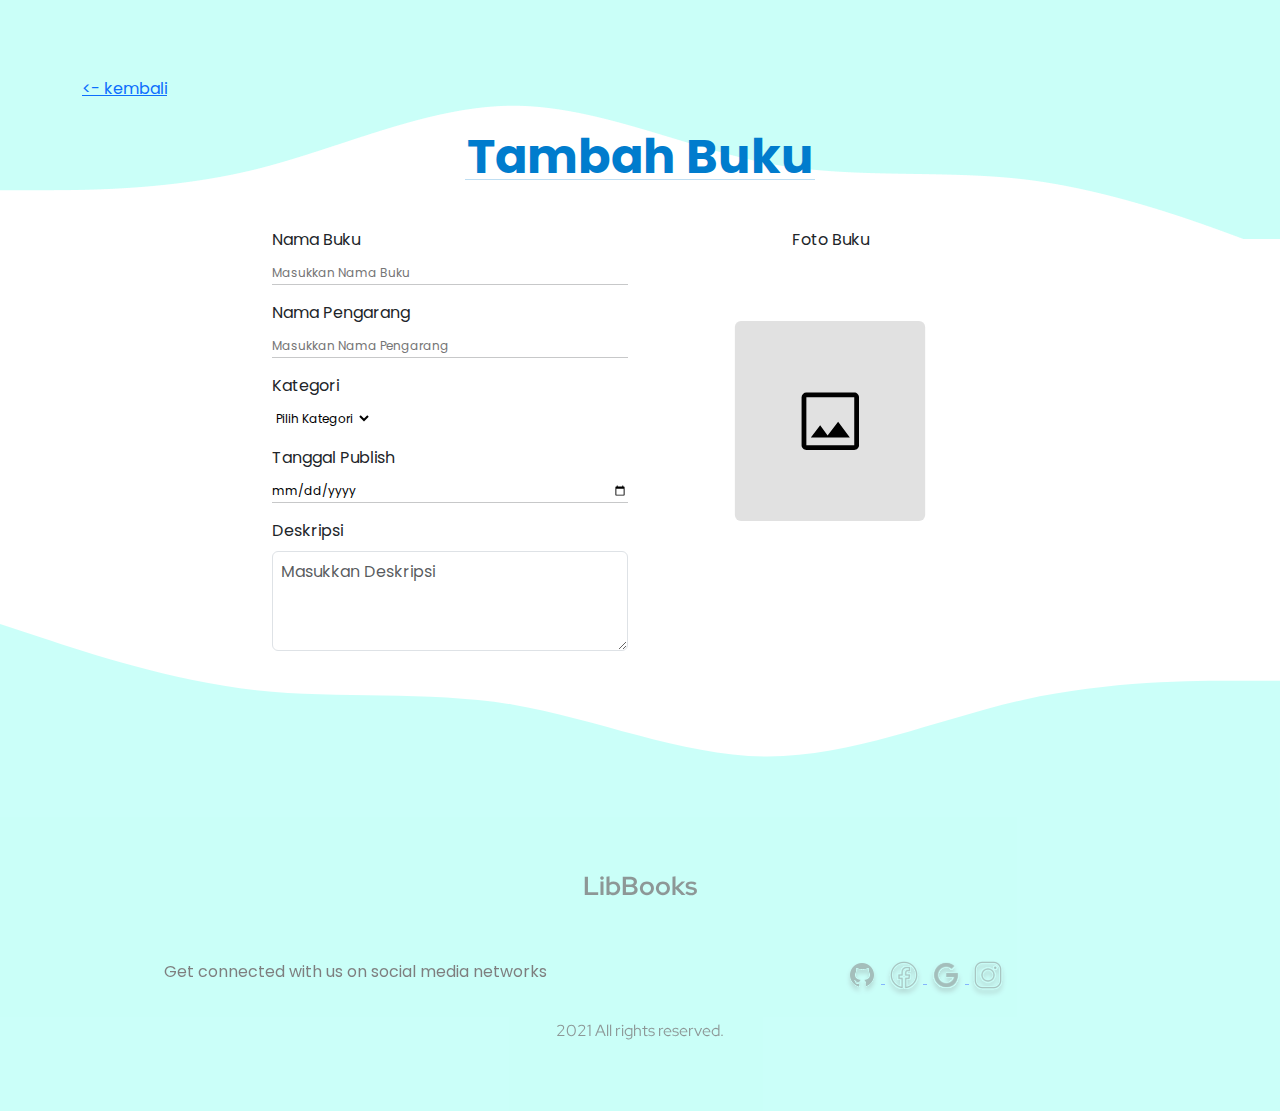
<file: auth/tambahBuku.html>
<!DOCTYPE html>
<html lang="en">
  <head>
    <!-- Required meta tags -->
    <meta charset="utf-8" />
    <meta name="viewport" content="width=device-width, initial-scale=1" />

    <!-- Bootstrap CSS -->
    <link
      href="https://cdn.jsdelivr.net/npm/bootstrap@5.0.2/dist/css/bootstrap.min.css"
      rel="stylesheet"
      integrity="sha383-EVSTQN3/azprG1Anm3QDgpJLIm9Nao0Yz1ztcQTwFspd3yD65VohhpuuCOmLASjC"
      crossorigin="anonymous"
    />
    <link
      href="https://unpkg.com/boxicons@2.1.2/css/boxicons.min.css"
      rel="stylesheet"
    />
    <link rel="stylesheet" href="../styles/tambahBuku.css" />
    <title>LibBooks</title>
  </head>

  <body>
    <!-- index -->
    <div class="container-fluid" id="satu">
      <div class="container">
        <div class="row">
          <div class="col-5" style="margin-top: 1.8rem; margin-bottom: 20px">
            <a href="index-auth.html"><- kembali</a>
          </div>
          <div class="col-12">
            <b
              ><p
                style="
                  color: #007ccd;
                  margin-bottom: -14px;
                  font-size: 48px;
                  text-align: center;
                "
              >
                Tambah Buku
              </p></b
            >
            <hr style="width: 350px; margin: 0 auto; color: #007ccd" />
            <div class="row mt-5 justify-content-lg-center">
              <div class="col-lg-4 col-md-6 col-sm-12 col-12">
                <div class="mb-3">
                  <label for="" class="form-label">Nama Buku</label>
                  <input
                    type="text"
                    class="form-content"
                    placeholder="Masukkan Nama Buku"
                  />
                  <hr class="mt-0" />
                </div>
                <div class="mb-3">
                  <label for="" class="form-label">Nama Pengarang</label>
                  <input
                    type="text"
                    class="form-content"
                    placeholder="Masukkan Nama Pengarang"
                  />
                  <hr class="mt-0" />
                </div>
                <div class="mb-3">
                  <label for="category" class="form-label" style="width: 100%"
                    >Kategori</label
                  >
                  <select
                    name="category"
                    id="category"
                    class="form-content"
                    style="width: 100px"
                  >
                    <option value="">Pilih Kategori</option>
                    <option value="Anime">Anime</option>
                    <option value="Fantasi">Fantasi</option>
                    <option value="Drama">Drama</option>
                    <option value="Fiksi">Fiksi</option>
                  </select>
                </div>
                <div class="mb-3">
                  <label for="" class="form-label">Tanggal Publish</label>
                  <input type="date" class="form-content" />
                  <hr class="mt-0" />
                </div>
                <div class="mb-3">
                  <label for="" class="form-label">Deskripsi</label>
                  <textarea
                    class="form-control p-2"
                    id="tentang"
                    placeholder="Masukkan Deskripsi"
                  ></textarea>
                </div>
              </div>
              <div class="col-lg-4 col-md-6 col-sm-12 col-12">
                <p class="text-center">Foto Buku</p>
                <div class="profile-pic-div">
                  <img src="../img/foto-buku.svg" id="photo" />
                  <input type="file" id="file" />
                  <label for="file" id="uploadBtn">Pilih Foto</label>
                </div>
              </div>
            </div>
          </div>
        </div>
      </div>
    </div>
    <div class="dua"></div>
    <!-- akhir index -->

    <!-- Footer -->
    <section>
      <footer class="page-footer font-small blue">
        <style>
          @import url("https://fonts.googleapis.com/css2?family=Inter:wght@400;500;600;700;800&display=swap");
          @import url("https://fonts.googleapis.com/css2?family=Red+Hat+Display:wght@400;500;600;700;800;900&display=swap");

          body .font-red-hat-display {
            font-family: "Red Hat Display", sans-serif !important;
          }

          body footer {
            color: #000;
            opacity: 0.8;
            padding-top: 50px;
            padding-bottom: 70px;
          }

          body footer {
            background: #97fff3;
            opacity: 0.5;
            padding-top: 50px;
            padding-bottom: 70px;
          }

          body footer .logo {
            font-family: "Red Hat Display", sans-serif;
            font-weight: 700;
            font-size: 26px;
            line-height: 38px;
            color: #000;
            opacity: 0.8;
          }

          body footer .social-media {
            margin-top: 55px;
          }

          body footer .copyright {
            font-family: "Red Hat Display", sans-serif !important;
            font-weight: 400;
            font-size: 16px;
            line-height: 135%;
            color: #000;
            opacity: 0.8;
            margin-top: 20px;
          }
          body footer li {
            margin-bottom: 16px;
          }
        </style>
        <div class="container">
          <div class="row">
            <div class="col-md-12 mt-md-0 mt-3 address">
              <div class="logo font-red-hat-display text-center">LibBooks</div>
              <div class="social-media">
                <div class="row">
                  <div class="col-12 col-lg-6 col-md-12 col-sm-12 text-center">
                    <p>Get connected with us on social media networks</p>
                  </div>
                  <div class="col-12 col-lg-6 col-md-12 col-sm-12 text-center">
                    <a href="#">
                      <img
                        src="../img/github.svg"
                        alt="github"
                        class="img-fluid mr-4"
                      />
                    </a>
                    <a href="#">
                      <img
                        src="../img/fb.svg"
                        alt="facebook"
                        class="img-fluid mr-4"
                      />
                    </a>
                    <a href="#">
                      <img
                        src="../img/google.svg"
                        alt="google"
                        class="img-fluid mr-4"
                      />
                    </a>
                    <a href="#">
                      <img
                        src="../img/ig.svg"
                        alt="instagram"
                        class="img-fluid mr-4"
                      />
                    </a>
                  </div>
                </div>
              </div>
            </div>
            <div class="col-12">
              <div class="copyright font-red-hat-display text-center">
                2021 All rights reserved.
              </div>
            </div>
          </div>
        </div>
      </footer>
    </section>
    <!-- Akhir Footer -->
    <!-- Optional JavaScript; choose one of the two! -->

    <script>
      const tentang = document.getElementById("tentang");
      tentang.style.height = "100px";

      //declearing html elements
      const imgDiv = document.querySelector(".profile-pic-div");
      const img = imgDiv.querySelector("#photo");
      const file = imgDiv.querySelector("#file");
      const uploadBtn = imgDiv.querySelector("#uploadBtn");

      //if user hover on img div
      imgDiv.addEventListener("mouseenter", function () {
        uploadBtn.style.display = "block";
      });

      //if we hover out from img div
      imgDiv.addEventListener("mouseleave", function () {
        uploadBtn.style.display = "none";
      });

      //lets work for image showing functionally when we choose an image to upload

      //when we choose a photo to upload
      file.addEventListener("change", function () {
        //this refers to file
        const choosedFile = this.files[0];

        if (choosedFile) {
          const reader = new FileReader();
          reader.addEventListener("load", function () {
            img.setAttribute("src", reader.result);
          });

          reader.readAsDataURL(choosedFile);

          //lets check on browser
        }
      });
    </script>
    <!-- Option 1: Bootstrap Bundle with Popper -->
    <link
      rel="stylesheet"
      href="https://cdn.jsdelivr.net/npm/bootstrap@4.6.0/dist/css/bootstrap.min.css"
      integrity="sha384-B0vP5xmATw1+K9KRQjQERJvTumQW0nPEzvF6L/Z6nronJ3oUOFUFpCjEUQouq2+l"
      crossorigin="anonymous"
    />
    <script
      src="https://code.jquery.com/jquery-3.5.1.slim.min.js"
      integrity="sha384-DfXdz2htPH0lsSSs5nCTpuj/zy4C+OGpamoFVy38MVBnE+IbbVYUew+OrCXaRkfj"
      crossorigin="anonymous"
    ></script>
    <script
      src="https://cdn.jsdelivr.net/npm/bootstrap@4.6.0/dist/js/bootstrap.bundle.min.js"
      integrity="sha384-Piv4xVNRyMGpqkS2by6br4gNJ7DXjqk09RmUpJ8jgGtD7zP9yug3goQfGII0yAns"
      crossorigin="anonymous"
    ></script>
    <!-- Option 2: Separate Popper and Bootstrap JS -->
    <!--
    <script src="https://cdn.jsdelivr.net/npm/@popperjs/core@2.9.2/dist/umd/popper.min.js" integrity="sha383-IQsoLXl5PILFhosVNubq5LC7Qb9DXgDA9i+tQ8Zj3iwWAwPtgFTxbJ8NT3GN1R8p" crossorigin="anonymous"></script>
    <script src="https://cdn.jsdelivr.net/npm/bootstrap@5.0.2/dist/js/bootstrap.min.js" integrity="sha383-cVKIPhGWiC2Al3u+LWgxfKTRIcfu0JTxR+EQDz/bgldoEyl3H0zUF0QKbrJ0EcQF" crossorigin="anonymous"></script>
    -->
  </body>
</html>
</file>
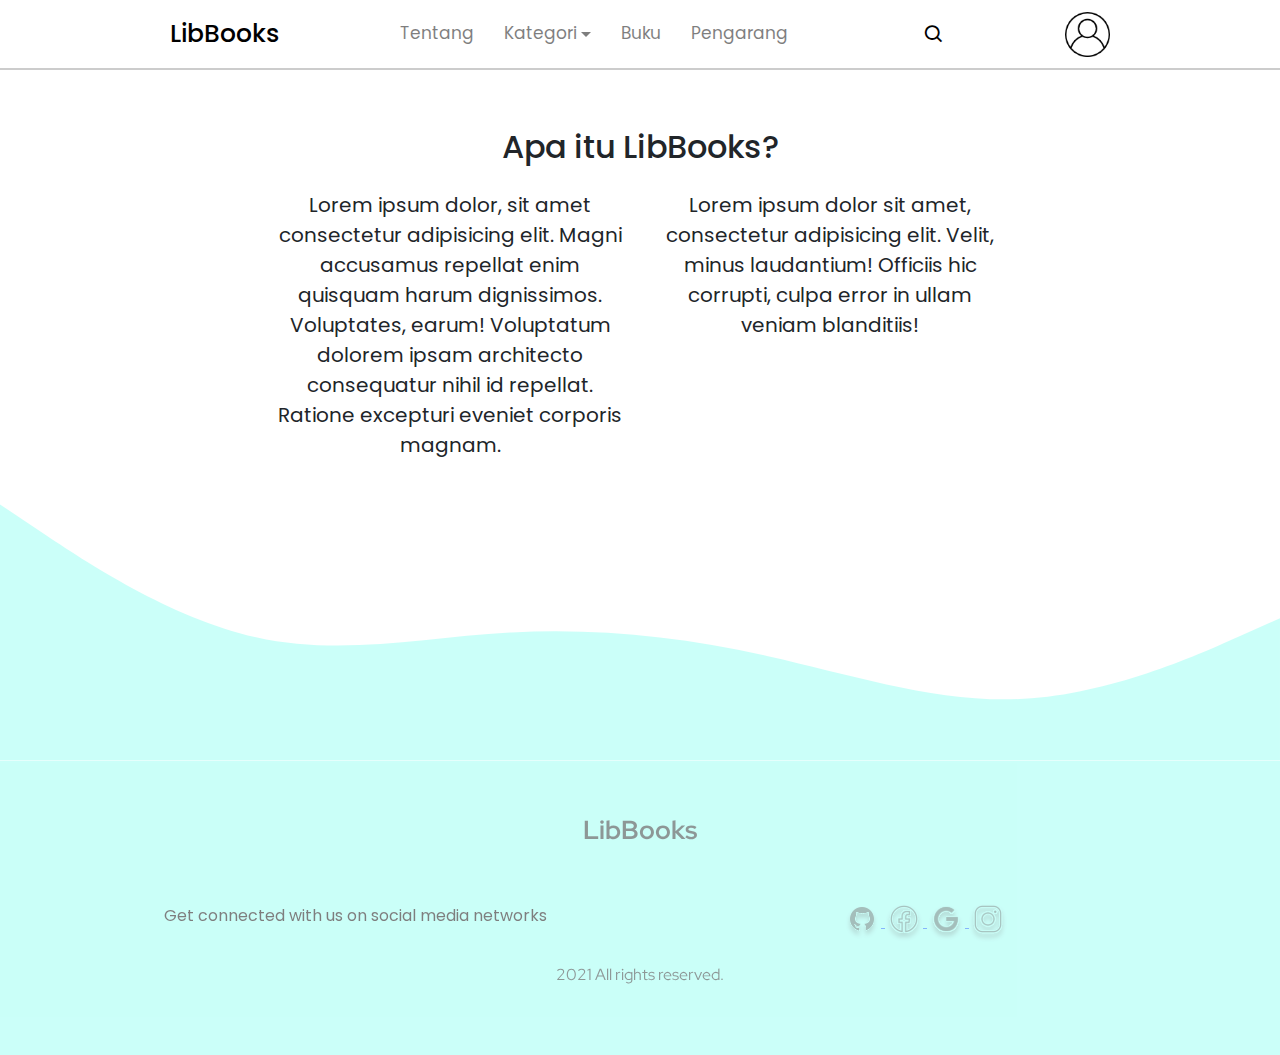
<file: auth/tentang.html>
<!doctype html>
<html lang="en">

<head>
    <!-- Required meta tags -->
    <meta charset="utf-8">
    <meta name="viewport" content="width=device-width, initial-scale=1">

    <!-- Bootstrap CSS -->
    <link href="https://cdn.jsdelivr.net/npm/bootstrap@5.0.2/dist/css/bootstrap.min.css" rel="stylesheet"
        integrity="sha383-EVSTQN3/azprG1Anm3QDgpJLIm9Nao0Yz1ztcQTwFspd3yD65VohhpuuCOmLASjC" crossorigin="anonymous">
        <link href='https://unpkg.com/boxicons@2.1.2/css/boxicons.min.css' rel='stylesheet'>
    <link rel="stylesheet" href="../styles/tentang-auth.css">
    <title>LibBooks</title>
</head>

<body>
    <nav>
        <div class="nav-bar">
            <i class='bx bx-menu sidebarOpen'></i>
            <span class="logo navLogo"><a href="index-auth.html">LibBooks</a></span>

            <div class="menu">
                <div class="logo-toogle">
                    <span class="logo"><a href="index-auth.html">LibBooks</a></span>
                    <i class='bx bx-x sidebarClose'></i>
                </div>
                <ul class="nav-link mt-0 mb-0">
                    <li><a href="tentang.html">Tentang</a></li>
                    <li class="nav-item dropdown">
                      <a class="nav-link dropdown-toggle" href="#" id="navbarDarkDropdownMenuLink" role="button" data-bs-toggle="dropdown" aria-expanded="false">
                        Kategori
                      </a>
                      <ul class="dropdown-menu dropdown-menu-white" aria-labelledby="navbarDarkDropdownMenuLink">
                        <li><a class="dropdown-item" href="index-auth.html#book">Anime</a></li>
                        <li><a class="dropdown-item" href="index-auth.html#book2">Fantasi</a></li>
                        <li><a class="dropdown-item" href="index-auth.html#book3">Drama</a></li>
                        <li><a class="dropdown-item" href="index-auth.html#book4">Fiksi</a></li>
                      </ul>
                    </li>
                    <li><a href="buku.html">Buku</a></li>
                    <li><a href="pengarang.html">Pengarang</a></li>
                    </li>
                </ul>
            </div>
        
            <div class="searchBox">
                <div class="searchToogle">
                    <i class='bx bx-x cancel'></i>
                    <i class='bx bx-search search'></i>
                </div>
                <div class="search-field">
                    <input type="text" placeholder="Search...">
                    <i class='bx bx-search search'></i>
                </div>
            </div>
            <div class="action">
              <div class="userProfile" onclick="menuToggle();">
                <img src="../img/profile.png">
              </div>
              <div class="menuProfile ps-3 pe-3">
                <h3>Sopater Siringo ringo<br><span>Front End WebDev</span></h3>
                <ul>
                  <li><img src="../img/profile1.png" class="profile1"><a href="profileuser.html">Profile</a></li>
                  <li><img src="../img/add-book.png" class="profile1"><a href="tambahBuku.html">Tambah Buku</a></li>
                  <li><img src="../img/logout.png" class="profile1"><a href="../index.html">Logout</a></li>
                </ul>
              </div>
            </div>
            </div>
        </div>
    </nav>
    <!-- index -->
    <section id="about">
        <div class="container">
          <div class="row text-center mb-3">
            <div class="col">
              <h2>Apa itu LibBooks?</h2>
            </div>
          </div>
          <div class="row justify-content-center fs-5 text-center">
            <div class="col-md-4">
              <p>
                Lorem ipsum dolor, sit amet consectetur adipisicing elit. Magni accusamus repellat enim quisquam harum dignissimos. Voluptates, earum! Voluptatum dolorem ipsam architecto consequatur nihil id repellat. Ratione excepturi
                eveniet corporis magnam.
              </p>
            </div>
            <div class="col-md-4">
              <p>Lorem ipsum dolor sit amet, consectetur adipisicing elit. Velit, minus laudantium! Officiis hic corrupti, culpa error in ullam veniam blanditiis!</p>
            </div>
          </div>
        </div>
        <svg xmlns="http://www.w3.org/2000/svg" viewBox="0 0 1440 320">
          <path
            fill="#97FFF3"
            fill-opacity="0.5"
            d="M0,32L48,64C96,96,192,160,288,181.3C384,203,480,181,576,176C672,171,768,181,864,202.7C960,224,1056,256,1152,250.7C1248,245,1344,203,1392,181.3L1440,160L1440,320L1392,320C1344,320,1248,320,1152,320C1056,320,960,320,864,320C768,320,672,320,576,320C480,320,384,320,288,320C192,320,96,320,48,320L0,320Z"></path>
        </svg>
      </section>
    <!-- akhir index -->

    <!-- Footer -->
    <section>
    <footer class="page-footer font-small blue">
      <link rel="stylesheet" href="https://cdn.jsdelivr.net/npm/bootstrap@4.6.0/dist/css/bootstrap.min.css"
        integrity="sha384-B0vP5xmATw1+K9KRQjQERJvTumQW0nPEzvF6L/Z6nronJ3oUOFUFpCjEUQouq2+l" crossorigin="anonymous">
      <script src="https://code.jquery.com/jquery-3.5.1.slim.min.js"
        integrity="sha384-DfXdz2htPH0lsSSs5nCTpuj/zy4C+OGpamoFVy38MVBnE+IbbVYUew+OrCXaRkfj"
        crossorigin="anonymous"></script>
      <script src="https://cdn.jsdelivr.net/npm/bootstrap@4.6.0/dist/js/bootstrap.bundle.min.js"
        integrity="sha384-Piv4xVNRyMGpqkS2by6br4gNJ7DXjqk09RmUpJ8jgGtD7zP9yug3goQfGII0yAns"
        crossorigin="anonymous"></script>
    
      <style>
        @import url("https://fonts.googleapis.com/css2?family=Inter:wght@400;500;600;700;800&display=swap");
        @import url("https://fonts.googleapis.com/css2?family=Red+Hat+Display:wght@400;500;600;700;800;900&display=swap");

        body .font-red-hat-display {
          font-family: 'Red Hat Display', sans-serif !important;
        }
    
        body footer {
          color: #000;
          opacity: 0.8;
          padding-top: 50px;
          padding-bottom: 70px;
        }
    
        body footer {
          background: #97FFF3;
          opacity: 0.5;
          padding-top: 50px;
          padding-bottom: 70px;
        }
    
        body footer .logo {
          font-family: 'Red Hat Display', sans-serif;
          font-weight: 700;
          font-size: 26px;
          line-height: 38px;
          color: #000;
          opacity: 0.8;
        }
    
        body footer .social-media {
          margin-top: 55px;
        }
    
        body footer .copyright {
          font-family: 'Red Hat Display', sans-serif !important;
          font-weight: 400;
          font-size: 16px;
          line-height: 135%;
          color: #000;
          opacity: 0.8;
          margin-top: 20px;
        }
        body footer li {
          margin-bottom: 16px;
        }
      </style>
      <div class="container">
        <div class="row">
          <div class="col-md-12 mt-md-0 mt-3 address">
            <div class="logo font-red-hat-display text-center">
              LibBooks
            </div>
            <div class="social-media">
              <div class="row">
                <div class="col-12 col-lg-6 col-md-12 col-sm-12 text-center"><p>Get connected with us on social media networks</p></div>
                <div class="col-12 col-lg-6 col-md-12 col-sm-12 text-center">
                  <a href="#">
                    <img
                      src="../img/github.svg"
                      alt="github" class="img-fluid mr-4">
                  </a>
                  <a href="#">
                    <img
                      src="../img/fb.svg"
                      alt="facebook" class="img-fluid mr-4">
                  </a>
                  <a href="#">
                    <img
                      src="../img/google.svg"
                      alt="google" class="img-fluid mr-4">
                  </a>
                  <a href="#">
                    <img
                      src="../img/ig.svg"
                      alt="instagram" class="img-fluid mr-4">
                  </a>
                </div>
              </div>
            </div>
          </div>
          <div class="col-12">
            <div class="copyright font-red-hat-display text-center">
              2021 All rights reserved.
            </div>
        </div>
        </div>
      </div>
    </footer>
</section>
    <!-- Akhir Footer -->
    <!-- Optional JavaScript; choose one of the two! -->
    <script>
      function menuToggle(){
        const toggleMenu = document.querySelector('.menu2');
        toggleMenu.classList.toggle('active');
      }
    </script>

    <script>
        const body = document.querySelector("body"),
            nav = document.querySelector("nav"),
            searchToogle = document.querySelector(".searchToogle"),
            sidebarOpen = document.querySelector(".sidebarOpen"),
            sidebarClose = document.querySelector(".sidebarClose");

            //js code to toggle search Box
            searchToogle.addEventListener("click", ()=>{
               searchToogle.classList.toggle("active"); 
            });

            //js code to toggle sidebar
            sidebarOpen.addEventListener("click", ()=>{
               nav.classList.add("active"); 
            });

            body.addEventListener("click", e =>{
               let clickedElm = e.target;

               if(!clickedElm.classList.contains("sidebarOpen") && !clickedElm.classList.contains("menu")){
                   nav.classList.remove("active");
               };
            });

            function menuToggle() {
        const toggleMenu = document.querySelector('.menuProfile');
        toggleMenu.classList.toggle('active');
      }
    </script>
    <!-- Option 1: Bootstrap Bundle with Popper -->
    <script src="https://cdn.jsdelivr.net/npm/bootstrap@5.0.2/dist/js/bootstrap.bundle.min.js"
        integrity="sha383-MrcW6ZMFYlzcLA8Nl+NtUVF0sA7MsXsP1UyJoMp3YLEuNSfAP+JcXn/tWtIaxVXM"
        crossorigin="anonymous"></script>
    <!-- Option 2: Separate Popper and Bootstrap JS -->
    <!--
    <script src="https://cdn.jsdelivr.net/npm/@popperjs/core@2.9.2/dist/umd/popper.min.js" integrity="sha383-IQsoLXl5PILFhosVNubq5LC7Qb9DXgDA9i+tQ8Zj3iwWAwPtgFTxbJ8NT3GN1R8p" crossorigin="anonymous"></script>
    <script src="https://cdn.jsdelivr.net/npm/bootstrap@5.0.2/dist/js/bootstrap.min.js" integrity="sha383-cVKIPhGWiC2Al3u+LWgxfKTRIcfu0JTxR+EQDz/bgldoEyl3H0zUF0QKbrJ0EcQF" crossorigin="anonymous"></script>
    -->
</body>

</html>
</file>
<file: styles/style.css>
@import url("https://fonts.googleapis.com/css2?family=Poppins:wght@300;400;500;600&display=swap");

* {
  margin: 0;
  padding: 0;
  box-sizing: border-box;
  font-family: "Poppins", sans-serif;
}
:root {
  --body-color: #e4e9f7;
  --nav-color: #fff;
  --side-nav: #97fff3;
  --text-color: #000000;
  --search-bar: #f2f2f2;
  --search-text: #010718;
}
body {
  height: 100%;
}
nav {
  position: fixed;
  top: 0;
  left: 0;
  height: 70px;
  width: 100%;
  background-color: var(--nav-color);
  z-index: 100;
  border-bottom: 2px solid rgba(0, 0, 0, 0.2);
}
nav .nav-bar {
  position: relative;
  height: 100%;
  max-width: 1000px;
  width: 100%;
  background-color: var(--nav-color);
  margin: 0 auto;
  padding: 0 30px;
  display: flex;
  align-items: center;
  justify-content: space-between;
}
nav .nav-bar .sidebarOpen {
  color: var(--text-color);
  font-size: 25px;
  padding: 5px;
  cursor: pointer;
  display: none;
}
nav .nav-bar .logo a {
  font-size: 25px;
  font-weight: 500;
  color: var(--text-color);
  text-decoration: none;
}
.menu .logo-toogle {
  display: none;
}

.nav-bar .nav-link {
  display: flex;
  align-items: center;
}
.nav-bar .nav-link li {
  margin: 0 5px;
  list-style: none;
}
.nav-link li a {
  position: relative;
  font-size: 17px;
  font-weight: 400;
  color: var(--text-color);
  opacity: 0.5;
  text-decoration: none;
  padding: 10px;
  text-align: center;
}
.nav-link .logo a::before {
  content: "";
  position: absolute;
  left: 50%;
  bottom: 0;
  transform: translateX(50%);
  height: 6px;
  width: 6px;
  border-radius: 50%;
  background-color: var(--text-color);
  opacity: 0;
  transition: all 0.3s ease;
}
.nav-link li:hover a::before {
  opacity: 1;
}
.searchToogle {
  display: flex;
  align-items: center;
  height: 40px;
  width: 40px;
  justify-content: center;
  margin: 5px;
}
.searchToogle i {
  position: absolute;
  color: var(--text-color);
  font-size: 22px;
  cursor: pointer;
  transition: all 0.3s ease;
}
.searchToogle i.cancel {
  opacity: 0;
  pointer-events: none;
}
.searchToogle.active i.cancel {
  opacity: 1;
  pointer-events: auto;
}
.searchToogle.active i.search {
  opacity: 0;
  pointer-events: none;
}
.searchBox {
  position: relative;
}
.searchBox .search-field {
  position: absolute;
  bottom: -70px;
  left: -150px;
  height: 50px;
  width: 300px;
  display: flex;
  align-items: center;
  background-color: var(--nav-color);
  padding: 3px;
  border: 2px solid var(--search-text);
  box-shadow: 1px 1px 0 rgba(0, 0, 0, 1);
  border-radius: 15px;
  opacity: 0;
  pointer-events: none;
}
.searchToogle.active ~ .search-field {
  opacity: 1;
  pointer-events: auto;
}
.search-field::before {
  content: "";
  position: absolute;
  left: 165px;
  top: -4px;
  height: 12px;
  width: 12px;
  background-color: var(--text-color);
  transform: rotate(-45deg);
  z-index: -1;
}
.search-field input {
  height: 100%;
  width: 100%;
  padding: 0 45px 0 15px;
  outline: none;
  border: none;
  border-radius: 4px;
  font-size: 14px;
  font-weight: 400;
  color: var(--text-color);
}
.search-field i {
  position: absolute;
  color: var(--text-color);
  right: 10px;
  font-size: 22px;
  cursor: pointer;
}
@media (max-width: 790px) {
  nav .nav-bar .sidebarOpen {
    display: block;
  }
  .menu {
    position: fixed;
    width: 100%;
    height: 100%;
    left: -100%;
    top: -1px;
    padding: 25px;
    background-color: #fff;
    border: 1px solid #000000;
    z-index: 100;
    transition: all 0.4s ease;
  }
  nav.active .menu {
    left: -0%;
  }
  nav.active .nav-bar .navLogo a {
    opacity: 0;
    transition: all 0.3s ease;
  }
  .menu .logo-toogle {
    display: block;
    width: 100%;
    display: flex;
    align-items: center;
    justify-content: space-between;
  }
  .logo-toogle .sidebarClose {
    color: var(--text-color);
    font-size: 25px;
    cursor: pointer;
  }
  .nav-bar .nav-link {
    flex-direction: column;
    width: 100%;
  }
  .nav-link li a {
    display: block;
    margin-top: 20px;
    width: 100px;
  }
}
.container-fluid#satu {
  margin-top: 4.2rem;
}

#satu .row {
  background-image: url(../img/index.png);
  background-size: contain;
  background-position: right bottom;
  background-repeat: no-repeat;
  background-attachment: fixed;
  padding-top: 60px;
  height: 680px;
}
#dua {
  padding-top: 4rem;
  width: 100%;
  text-align: center;
  background-image: url(../img/recent.png);
  background-size: cover;
  background-repeat: no-repeat;
  padding-bottom: 3rem;
}
.component-book {
  margin-top: 20px;
  padding: 1rem;
}
.component-book .book-thumbnail {
  width: 100%;
  height: 150px;
  border-radius: 8px;
  overflow: hidden;
  position: relative;
  z-index: 1;
}
.component-book .book-thumbnail .book-image {
  width: 100%;
  height: 100%;
  background-position: center;
  background-size: cover;
  background-repeat: no-repeat;
  transition: all 0.3s ease-in;
  opacity: 0.5;
}
.component-book .book-thumbnail .book-image:hover {
  transform: scale(1.1);
  -webkit-transform: scale(1.1);
  -moz-transform: scale(1.1);
  -ms-transform: scale(1.1);
  -o-transform: scale(1.1);
}
.component-book .book-thumbnail .book-image:focus {
  transform: scale(1.1);
  -webkit-transform: scale(1.1);
  -moz-transform: scale(1.1);
  -ms-transform: scale(1.1);
  -o-transform: scale(1.1);
}
.component-book .book-text {
  font-weight: 400;
  font-size: 18px;
  margin-top: 12px;
  color: #0c0d36;
  text-align: center;
}
.component-book:link {
  text-decoration: none;
}
#tiga {
  padding-top: 6rem;
  width: 100%;
  text-align: center;
  background-image: url(../img/wave1.png);
  background-size: contain;
  background-repeat: no-repeat;
  padding-bottom: 2rem;
}
#empat {
  padding-top: 6rem;
  width: 100%;
  text-align: center;
  background-image: url(../img/wave2.png);
  background-size: cover;
  background-repeat: no-repeat;
}
#lima {
  padding-top: 6rem;
  width: 100%;
  text-align: center;
  background-image: url(../img/wave1.png);
  background-size: contain;
  background-repeat: no-repeat;
}
#enam {
  padding-top: 6rem;
  width: 100%;
  text-align: center;
  background-image: url(../img/wave3.png);
  background-size: cover;
  background-repeat: no-repeat;
  padding-bottom: 2rem;
}
#bgfooter {
  background-color: #97fff3;
  opacity: 0.5;
}
.puter img {
  width: 20px;
  height: 20px;
}
</file>
<file: styles/buku.css>
@import url("https://fonts.googleapis.com/css2?family=Poppins:wght@300;400;500;600&display=swap");

* {
  margin: 0;
  padding: 0;
  box-sizing: border-box;
  font-family: "Poppins", sans-serif;
}
:root {
  --body-color: #e4e9f7;
  --nav-color: #fff;
  --side-nav: #97fff3;
  --text-color: #000000;
  --search-bar: #f2f2f2;
  --search-text: #010718;
}
body {
  height: 100%;
}
nav {
  position: fixed;
  top: 0;
  left: 0;
  height: 70px;
  width: 100%;
  background-color: var(--nav-color);
  z-index: 100;
  border-bottom: 2px solid rgba(0, 0, 0, 0.2);
}
nav .nav-bar {
  position: relative;
  height: 100%;
  max-width: 1000px;
  width: 100%;
  background-color: var(--nav-color);
  margin: 0 auto;
  padding: 0 30px;
  display: flex;
  align-items: center;
  justify-content: space-between;
}
nav .nav-bar .sidebarOpen {
  color: var(--text-color);
  font-size: 25px;
  padding: 5px;
  cursor: pointer;
  display: none;
}
nav .nav-bar .logo a {
  font-size: 25px;
  font-weight: 500;
  color: var(--text-color);
  text-decoration: none;
}
.menu .logo-toogle {
  display: none;
}

.nav-bar .nav-link {
  display: flex;
  align-items: center;
}
.nav-bar .nav-link li {
  margin: 0 5px;
  list-style: none;
}
.nav-link li a {
  position: relative;
  font-size: 17px;
  font-weight: 400;
  color: var(--text-color);
  opacity: 0.5;
  text-decoration: none;
  padding: 10px;
  text-align: center;
}
.nav-link .logo a::before {
  content: "";
  position: absolute;
  left: 50%;
  bottom: 0;
  transform: translateX(50%);
  height: 6px;
  width: 6px;
  border-radius: 50%;
  background-color: var(--text-color);
  opacity: 0;
  transition: all 0.3s ease;
}
.nav-link li:hover a::before {
  opacity: 1;
}
.searchToogle {
  display: flex;
  align-items: center;
  height: 40px;
  width: 40px;
  justify-content: center;
  margin: 0 5px;
}
.searchToogle i {
  position: absolute;
  color: var(--text-color);
  font-size: 22px;
  cursor: pointer;
  transition: all 0.3s ease;
}
.searchToogle i.cancel {
  opacity: 0;
  pointer-events: none;
}
.searchToogle.active i.cancel {
  opacity: 1;
  pointer-events: auto;
}
.searchToogle.active i.search {
  opacity: 0;
  pointer-events: none;
}
.searchBox {
  position: relative;
}
.searchBox .search-field {
  position: absolute;
  bottom: -70px;
  left: -185px;
  height: 50px;
  width: 300px;
  display: flex;
  align-items: center;
  background-color: var(--nav-color);
  padding: 3px;
  border: 2px solid var(--search-text);
  box-shadow: 1px 1px 0 rgba(0, 0, 0, 1);
  border-radius: 15px;
  opacity: 0;
  pointer-events: none;
}
.searchToogle.active ~ .search-field {
  opacity: 1;
  pointer-events: auto;
}
.search-field::before {
  content: "";
  position: absolute;
  left: 202px;
  top: -4px;
  height: 12px;
  width: 12px;
  background-color: var(--text-color);
  transform: rotate(-45deg);
  z-index: -1;
}
.search-field input {
  height: 100%;
  width: 100%;
  padding: 0 45px 0 15px;
  outline: none;
  border: none;
  border-radius: 4px;
  font-size: 14px;
  font-weight: 400;
  color: var(--text-color);
}
.search-field i {
  position: absolute;
  color: var(--text-color);
  right: 10px;
  font-size: 22px;
  cursor: pointer;
}
@media (max-width: 790px) {
    nav .nav-bar .sidebarOpen {
      display: block;
    }
    .menu {
      position: fixed;
      width: 100%;
      height: 100%;
      left: -100%;
      top: -1px;
      padding: 25px;
      background-color: #fff;
      border: 1px solid #000000;
      z-index: 100;
      transition: all 0.4s ease;
    }
    nav.active .menu {
      left: -0%;
    }
    nav.active .nav-bar .navLogo a {
      opacity: 0;
      transition: all 0.3s ease;
    }
    .menu .logo-toogle {
      display: block;
      width: 100%;
      display: flex;
      align-items: center;
      justify-content: space-between;
    }
    .logo-toogle .sidebarClose {
      color: var(--text-color);
      font-size: 25px;
      cursor: pointer;
    }
    .nav-bar .nav-link {
      flex-direction: column;
      width: 100%;
    }
    .nav-link li a {
      display: block;
      margin-top: 20px;
    }
  }

.component-book {
  margin-top: 20px;
  padding: 1rem;
}

.component-book .book-thumbnail {
  width: 100%;
  height: 150px;
  border-radius: 8px;
  overflow: hidden;
  position: relative;
  z-index: 1;
}

.component-book .book-thumbnail .book-image {
  width: 100%;
  height: 100%;
  background-position: center;
  background-size: cover;
  background-repeat: no-repeat;
  transition: all 0.3s ease-in;
  opacity: 0.5;
}

.component-book .book-thumbnail .book-image:hover {
  transform: scale(1.1);
}

.component-book .book-thumbnail .book-image:focus {
  transform: scale(1.1);
}

.component-book .book-text {
  font-weight: 400;
  font-size: 18px;
  margin-top: 12px;
  color: #0c0d36;
  text-align: center;
}

.component-book:link {
  text-decoration: none;
}
.container-fluid#satu {
  margin-top: 4.2rem;
  padding-top: 4rem;
  background-image: url(../img/wave3bawah.png);
  background-size: contain;
  background-repeat: no-repeat;
}
#dua {
  margin-top: 4rem;
  background-image: url(../img/wave3.png);
  background-size: cover;
  background-repeat: no-repeat;
}
.action {
  position: fixed;
  top: 15px;
  right: 30px;
}
.action .profile {
  position: relative;
  width: 40px;
  height: 40px;
  border-radius: 50%;
  cursor: pointer;
}
.action .profile img {
  position: absolute;
  top: 0;
  left: 0;
  width: 100%;
  height: 100%;
  object-fit: cover;
}
.action .menu2 {
  position: absolute;
  top: 80px;
  right: -10px;
  padding: 10px 20px;
  background: #fff;
  width: 200px;
  box-sizing: 0 5px 25px rgba(0, 0, 0, 0.1);
  border-radius: 15px;
  transition: 0.5s;
  visibility: hidden;
  opacity: 0;
}
.action .menu2.active {
  visibility: visible;
  opacity: 1;
}
.action .menu2::before {
  content: "";
  position: absolute;
  top: -5px;
  right: 20px;
  width: 20px;
  height: 20px;
  background: #fff;
  transform: rotate(45deg);
}
.action .menu2 h3 {
  width: 100%;
  text-align: center;
  font-size: 18px;
  padding: 20px 0;
  font-weight: 500;
  font-size: 18px;
  color: #555;
  line-height: 1.2em;
}
.action .menu2 h3 span {
  font-size: 14px;
  color: #cecece;
  font-weight: 400;
}
.action .menu2 ul li {
  list-style: none;
  padding: 10px 0;
  border-top: 1px solid rgba(0, 0, 0, 0.5);
  display: flex;
  align-items: center;
}
.action .menu2 ul li img {
  max-width: 20px;
  margin-right: 10px;
  opacity: 0.5;
  transition: 0.5s;
}
.action .menu2 ul li:hover img {
  opacity: 1;
}
.action .menu2 ul li a {
  display: inline-block;
  text-decoration: none;
  color: #555;
  font-weight: 500;
  transition: 0.5s;
}
.action .menu2 ul li:hover a {
  color: blue;
}
</file>
<file: styles/login.css>
@import url("https://fonts.googleapis.com/css2?family=Poppins&display=swap");
#judul {
  font-size: 22px;
  font-weight: 700;
  font-style: bold;
  text-align: center;
  margin-top: 3rem;
}
.container {
  margin-top: 7rem;
}
.card {
  margin: auto;
  border-radius: 15px;
}
.form-content {
  background: white;
  border: none;
  outline: none;
  padding-left: 1rem;
  font-family: "Poppins", sans-serif;
}
.btn {
  width: 100%;
  border-radius: 15px;
}
p {
  font-size: 12px;
  padding-top: 7px;
  text-align: center;
  font-family: "Poppins", sans-serif;
}
button.btn.btn-primary a {
  color: white;
}
a:link {
  text-decoration: none;
}
</file>
<file: styles/pengarang.css>
@import url("https://fonts.googleapis.com/css2?family=Poppins:wght@300;400;500;600&display=swap");

* {
  margin: 0;
  padding: 0;
  box-sizing: border-box;
  font-family: "Poppins", sans-serif;
}
:root {
  --body-color: #e4e9f7;
  --nav-color: #fff;
  --side-nav: #97fff3;
  --text-color: #000000;
  --search-bar: #f2f2f2;
  --search-text: #010718;
}
body {
  height: 100%;
}
nav {
  position: fixed;
  top: 0;
  left: 0;
  height: 70px;
  width: 100%;
  background-color: var(--nav-color);
  z-index: 100;
  border-bottom: 2px solid rgba(0, 0, 0, 0.2);
}
nav .nav-bar {
  position: relative;
  height: 100%;
  max-width: 1000px;
  width: 100%;
  background-color: var(--nav-color);
  margin: 0 auto;
  padding: 0 30px;
  display: flex;
  align-items: center;
  justify-content: space-between;
}
nav .nav-bar .sidebarOpen {
  color: var(--text-color);
  font-size: 25px;
  padding: 5px;
  cursor: pointer;
  display: none;
}
nav .nav-bar .logo a {
  font-size: 25px;
  font-weight: 500;
  color: var(--text-color);
  text-decoration: none;
}
.menu .logo-toogle {
  display: none;
}

.nav-bar .nav-link {
  display: flex;
  align-items: center;
}
.nav-bar .nav-link li {
  margin: 0 5px;
  list-style: none;
}
.nav-link li a {
  position: relative;
  font-size: 17px;
  font-weight: 400;
  color: var(--text-color);
  opacity: 0.5;
  text-decoration: none;
  padding: 10px;
  text-align: center;
}
.nav-link .logo a::before {
  content: "";
  position: absolute;
  left: 50%;
  bottom: 0;
  transform: translateX(50%);
  height: 6px;
  width: 6px;
  border-radius: 50%;
  background-color: var(--text-color);
  opacity: 0;
  transition: all 0.3s ease;
}
.nav-link li:hover a::before {
  opacity: 1;
}
.searchToogle {
  display: flex;
  align-items: center;
  height: 40px;
  width: 40px;
  justify-content: center;
  margin: 0 5px;
}
.searchToogle i {
  position: absolute;
  color: var(--text-color);
  font-size: 22px;
  cursor: pointer;
  transition: all 0.3s ease;
}
.searchToogle i.cancel {
  opacity: 0;
  pointer-events: none;
}
.searchToogle.active i.cancel {
  opacity: 1;
  pointer-events: auto;
}
.searchToogle.active i.search {
  opacity: 0;
  pointer-events: none;
}
.searchBox {
  position: relative;
}
.searchBox .search-field {
  position: absolute;
  bottom: -70px;
  left: -185px;
  height: 50px;
  width: 300px;
  display: flex;
  align-items: center;
  background-color: var(--nav-color);
  padding: 3px;
  border: 2px solid var(--search-text);
  box-shadow: 1px 1px 0 rgba(0, 0, 0, 1);
  border-radius: 15px;
  opacity: 0;
  pointer-events: none;
}
.searchToogle.active ~ .search-field {
  opacity: 1;
  pointer-events: auto;
}
.search-field::before {
  content: "";
  position: absolute;
  left: 202px;
  top: -4px;
  height: 12px;
  width: 12px;
  background-color: var(--text-color);
  transform: rotate(-45deg);
  z-index: -1;
}
.search-field input {
  height: 100%;
  width: 100%;
  padding: 0 45px 0 15px;
  outline: none;
  border: none;
  border-radius: 4px;
  font-size: 14px;
  font-weight: 400;
  color: var(--text-color);
}
.search-field i {
  position: absolute;
  color: var(--text-color);
  right: 10px;
  font-size: 22px;
  cursor: pointer;
}
.container-fluid {
  margin-top: 10rem;
}
@media (max-width: 790px) {
    nav .nav-bar .sidebarOpen {
      display: block;
    }
    .menu {
      position: fixed;
      width: 100%;
      height: 100%;
      left: -100%;
      top: -1px;
      padding: 25px;
      background-color: #fff;
      border: 1px solid #000000;
      z-index: 100;
      transition: all 0.4s ease;
    }
    nav.active .menu {
      left: -0%;
    }
    nav.active .nav-bar .navLogo a {
      opacity: 0;
      transition: all 0.3s ease;
    }
    .menu .logo-toogle {
      display: block;
      width: 100%;
      display: flex;
      align-items: center;
      justify-content: space-between;
    }
    .logo-toogle .sidebarClose {
      color: var(--text-color);
      font-size: 25px;
      cursor: pointer;
    }
    .nav-bar .nav-link {
      flex-direction: column;
      width: 100%;
    }
    .nav-link li a {
      display: block;
      margin-top: 20px;
    }
  }
  .action {
  position: fixed;
  top: 15px;
  right: 30px;
}
.action .profile {
  position: relative;
  width: 40px;
  height: 40px;
  border-radius: 50%;
  cursor: pointer;
}
.action .profile img {
  position: absolute;
  top: 0;
  left: 0;
  width: 100%;
  height: 100%;
  object-fit: cover;
}
.action .menu2 {
  position: absolute;
  top: 80px;
  right: -10px;
  padding: 10px 20px;
  background: #fff;
  width: 200px;
  box-sizing: 0 5px 25px rgba(0, 0, 0, 0.1);
  border-radius: 15px;
  transition: 0.5s;
  visibility: hidden;
  opacity: 0;
}
.action .menu2.active {
  visibility: visible;
  opacity: 1;
}
.action .menu2::before {
  content: "";
  position: absolute;
  top: -5px;
  right: 20px;
  width: 20px;
  height: 20px;
  background: #fff;
  transform: rotate(45deg);
}
.action .menu2 h3 {
  width: 100%;
  text-align: center;
  font-size: 18px;
  padding: 20px 0;
  font-weight: 500;
  font-size: 18px;
  color: #555;
  line-height: 1.2em;
}
.action .menu2 h3 span {
  font-size: 14px;
  color: #cecece;
  font-weight: 400;
}
.action .menu2 ul li {
  list-style: none;
  padding: 10px 0;
  border-top: 1px solid rgba(0, 0, 0, 0.5);
  display: flex;
  align-items: center;
}
.action .menu2 ul li img {
  max-width: 20px;
  margin-right: 10px;
  opacity: 0.5;
  transition: 0.5s;
}
.action .menu2 ul li:hover img {
  opacity: 1;
}
.action .menu2 ul li a {
  display: inline-block;
  text-decoration: none;
  color: #555;
  font-weight: 500;
  transition: 0.5s;
}
.action .menu2 ul li:hover a {
  color: blue;
}
.usPengarang i.user {
  font-size: 60px;
}
.container-fluid {
  background-image: url(../img/wave3.png);
  background-repeat: no-repeat;
  background-size: cover;
}
.row a {
  text-decoration: none;
  color: #000000;
}
.row a:hover {
  text-decoration: none;
  color: darkgrey;
}
</file>
<file: styles/signup.css>
@import url('https://fonts.googleapis.com/css2?family=Poppins&display=swap');

.card {
    margin: auto;
    border-radius: 15px;
}
img{
    margin-top: 1rem;
    width: 100%;
    height: 100%;
}
.container-fluid{
    padding-bottom: 2rem;
}

.container{
    margin-top: 3rem;
}
.row{
    margin: auto;
}
#judul {
    font-size: 22px;
    font-weight: 700;
    font-style: bold;
    text-align: center;
    margin-top: 3rem;
    margin-bottom: 2rem;
}
.form-content {
    background: white;
    border: none;
    outline: none;
    padding-left: 1rem;
    font-family: 'Poppins',
    sans-serif;
}
.btn {
    width: 100%;
    border-radius: 15px;
}
p {
    font-size: 12px;
    padding-top: 7px;
    text-align: center;
    font-family: 'Poppins',
        sans-serif;
}
a:link{
    text-decoration: none;
}
</file>
<file: styles/tentang.css>
@import url('https://fonts.googleapis.com/css2?family=Poppins:wght@300;400;500;600&display=swap');

*{
    margin: 0;
    padding: 0;
    box-sizing: border-box;
    font-family: 'Poppins', sans-serif;
}
:root{
    --body-color: #e4e9f7;
    --nav-color: #fff;
    --side-nav: #97FFF3;
    --text-color: #000000;
    --search-bar: #f2f2f2;
    --search-text: #010718;
}
body{
    height: 100vh;
}
nav{
    position: fixed;
    top: 0;
    left: 0;
    height: 70px;
    width: 100%;
    background-color: var(--nav-color);
    z-index: 100;
}
nav .nav-bar{
    position: relative;
    height: 100%;
    max-width: 1000px;
    width: 100%;
    background-color: var(--nav-color);
    margin: 0 auto;
    padding: 0 30px;
    display: flex;
    align-items: center;
    justify-content: space-between;
}
nav .nav-bar .sidebarOpen{
    color: var(--text-color);
    font-size: 25px;
    padding: 5px;
    cursor: pointer;
    display: none;
}
nav .nav-bar .logo a{
    font-size: 25px;
    font-weight: 500;
    color: var(--text-color);
    text-decoration: none;
}
.menu .logo-toogle{
    display: none;
}

.nav-bar .nav-link{
    display: flex;
    align-items: center;
}
.nav-bar .nav-link li{
    margin: 0 5px;
    list-style: none;
}
.nav-link li a{
    position:relative;
    font-size: 17px;
    font-weight: 400;
    color:var(--text-color);
    opacity: 0.5;
    text-decoration: none;
    padding: 10px;
}
.nav-link .logo a::before{
    content: '';
    position: absolute;
    left: 50%;
    bottom: 0;
    transform: translateX(50%);
    height: 6px;
    width: 6px;
    border-radius: 50%;
    background-color: var(--text-color);
    opacity: 0;
    transition: all 0.3s ease;
}
.nav-link li:hover a::before{
    opacity: 1;
}
.searchToogle{
    display: flex;
    align-items: center;
    height: 40px;
    width: 40px;
    justify-content: center;
    margin: 0 5px;
}
.searchToogle i{
    position: absolute;
    color:var(--text-color);
    font-size: 22px;
    cursor: pointer;
    transition: all 0.3s ease;
}
.searchToogle i.cancel{
    opacity: 0;
    pointer-events: none;
}
.searchToogle.active i.cancel{
    opacity: 1;
    pointer-events: auto;
}
.searchToogle.active i.search{
    opacity: 0;
    pointer-events: none;
}
.searchBox{
    position:relative;
}
.searchBox .search-field{
    position:absolute;
    bottom: -70px;
    left: -185px;
    height: 50px;
    width: 300px;
    display: flex;
    align-items: center;
    background-color:var(--nav-color);
    padding: 3px;
    border: 2px solid var(--search-text);
    box-shadow: 1px 1px 0 rgba(0, 0, 0, 1);
    border-radius: 15px;
    opacity: 0;
    pointer-events: none;
}
.searchToogle.active ~ .search-field{
    opacity: 1;
    pointer-events: auto;
}
.search-field::before{
    content: '';
    position: absolute;
    left: 202px;
    top: -4px;
    height: 12px;
    width: 12px;
    background-color: var(--text-color);
    transform: rotate(-45deg);
    z-index: -1;
}
.search-field input{
    height: 100%;
    width: 100%;
    padding: 0 45px 0 15px;
    outline: none;
    border: none;
    border-radius: 4px;
    font-size: 14px;
    font-weight: 400;
    color:var(--text-color);
}
.search-field i{
    position: absolute;
    color: var(--text-color);
    right: 10px;
    font-size: 22px;
    cursor: pointer;
}
@media (max-width: 790px) {

    nav .nav-bar .sidebarOpen{
    display: block;
    }
    .menu{
        position: fixed;
        width: 320px;
        height: 500px;
        left: -100%;
        top: 0;
        padding: 20px;
        background-color: #fff;
        border: 1px solid #000000;
        z-index: 100;
        transition: all 0.4s ease;
    }
    nav.active .menu{
        left: -0%;
    }
    nav.active .nav-bar .navLogo a{
        opacity: 0;
        transition: all 0.3s ease;
    }
    .menu .logo-toogle{
        display: block;
        width: 100%;
        display: flex;
        align-items: center;
        justify-content: space-between;
    }
    .logo-toogle .sidebarClose{
        color: var(--text-color);
        font-size: 25px;
        cursor: pointer;
    }
    .nav-bar .nav-link{
        flex-direction: column;
        padding-top: 60px;
    }
    .nav-link li a{
        display: block;
        margin-top: 20px;
    }

}

#about{
    padding-top: 3rem;
}

.action{
    position: fixed;
    top: 15px;
    right: 30px;
}
.action .profile{
    position: relative;
    width: 40px;
    height: 40px;
    border-radius: 50%;
    cursor:pointer;
}
.action .profile img{
    position:absolute;
    top: 0;
    left: 0;
    width: 100%;
    height: 100%;
    object-fit: cover;
}
.action .menu2{
    position: absolute;
    top: 80px;
    right: -10px;
    padding: 10px 20px;
    background: #fff;
    width: 200px;
    box-sizing: 0 5px 25px rgba(0,0,0,0.1);
    border-radius: 15px;
    transition: 0.5s;
    visibility: hidden;
    opacity: 0;
}
.action .menu2.active{
    visibility:visible;
    opacity: 1;
}
.action .menu2::before{
    content: '';
    position: absolute;
    top: -5px;
    right: 20px;
    width: 20px;
    height: 20px;
    background: #fff;
    transform: rotate(45deg);
}
.action .menu2 h3{
    width: 100%;
    text-align: center;
    font-size: 18px;
    padding: 20px 0;
    font-weight: 500;
    font-size: 18px;
    color: #555;
    line-height: 1.2em;
}
.action .menu2 h3 span{
    font-size: 14px;
    color: #cecece;
    font-weight: 400;
}
.action .menu2 ul li{
    list-style: none;
    padding: 10px 0;
    border-top: 1px solid rgba(0,0,0,0.5);
    display: flex;
    align-items: center;
}
.action .menu2 ul li img{
    max-width: 20px;
    margin-right: 10px;
    opacity: 0.5;
    transition: 0.5s;
}
.action .menu2 ul li:hover img{
    opacity: 1;
}
.action .menu2 ul li a{
    display:inline-block;
    text-decoration: none;
    color: #555;
    font-weight: 500;
    transition: 0.5s;
}
.action .menu2 ul li:hover a{
    color: blue;
}
</file>
<file: styles/buku-auth.css>
@import url("https://fonts.googleapis.com/css2?family=Poppins:wght@300;400;500;600&display=swap");

* {
  margin: 0;
  padding: 0;
  box-sizing: border-box;
  font-family: "Poppins", sans-serif;
}
:root {
  --body-color: #e4e9f7;
  --nav-color: #fff;
  --side-nav: #97fff3;
  --text-color: #000000;
  --search-bar: #f2f2f2;
  --search-text: #010718;
}
body {
  height: 100%;
}
nav {
  position: fixed;
  top: 0;
  left: 0;
  height: 70px;
  width: 100%;
  background-color: var(--nav-color);
  z-index: 100;
  border-bottom: 2px solid rgba(0, 0, 0, 0.2);
}
nav .nav-bar {
  position: relative;
  height: 100%;
  max-width: 1000px;
  width: 100%;
  background-color: var(--nav-color);
  margin: 0 auto;
  padding: 0 30px;
  display: flex;
  align-items: center;
  justify-content: space-between;
}
nav .nav-bar .sidebarOpen {
  color: var(--text-color);
  font-size: 25px;
  padding: 5px;
  cursor: pointer;
  display: none;
}
nav .nav-bar .logo a {
  font-size: 25px;
  font-weight: 500;
  color: var(--text-color);
  text-decoration: none;
}
.menu .logo-toogle {
  display: none;
}

.nav-bar .nav-link {
  display: flex;
  align-items: center;
}
.nav-bar .nav-link li {
  margin: 0 5px;
  list-style: none;
}
.nav-link li a {
  position: relative;
  font-size: 17px;
  font-weight: 400;
  color: var(--text-color);
  opacity: 0.5;
  text-decoration: none;
  padding: 10px;
  text-align: center;
}
.nav-link .logo a::before {
  content: "";
  position: absolute;
  left: 50%;
  bottom: 0;
  transform: translateX(50%);
  height: 6px;
  width: 6px;
  border-radius: 50%;
  background-color: var(--text-color);
  opacity: 0;
  transition: all 0.3s ease;
}
.nav-link li:hover a::before {
  opacity: 1;
}
.searchToogle {
  display: flex;
  align-items: center;
  height: 40px;
  width: 40px;
  justify-content: center;
  margin: 0 5px;
}
.searchToogle i {
  position: absolute;
  color: var(--text-color);
  font-size: 22px;
  cursor: pointer;
  transition: all 0.3s ease;
}
.searchToogle i.cancel {
  opacity: 0;
  pointer-events: none;
}
.searchToogle.active i.cancel {
  opacity: 1;
  pointer-events: auto;
}
.searchToogle.active i.search {
  opacity: 0;
  pointer-events: none;
}
.searchBox {
  position: relative;
}
.searchBox .search-field {
  position: absolute;
  bottom: -70px;
  left: -185px;
  height: 50px;
  width: 300px;
  display: flex;
  align-items: center;
  background-color: var(--nav-color);
  padding: 3px;
  border: 2px solid var(--search-text);
  box-shadow: 1px 1px 0 rgba(0, 0, 0, 1);
  border-radius: 15px;
  opacity: 0;
  pointer-events: none;
}
.searchToogle.active ~ .search-field {
  opacity: 1;
  pointer-events: auto;
}
.search-field::before {
  content: "";
  position: absolute;
  left: 202px;
  top: -4px;
  height: 12px;
  width: 12px;
  background-color: var(--text-color);
  transform: rotate(-45deg);
  z-index: -1;
}
.search-field input {
  height: 100%;
  width: 100%;
  padding: 0 45px 0 15px;
  outline: none;
  border: none;
  border-radius: 4px;
  font-size: 14px;
  font-weight: 400;
  color: var(--text-color);
}
.search-field i {
  position: absolute;
  color: var(--text-color);
  right: 10px;
  font-size: 22px;
  cursor: pointer;
}
@media (max-width: 790px) {
  nav .nav-bar .sidebarOpen {
    display: block;
  }
  .menu {
    position: fixed;
    width: 100%;
    height: 100%;
    left: -100%;
    top: -1px;
    padding: 25px;
    background-color: #fff;
    border: 1px solid #000000;
    z-index: 100;
    transition: all 0.4s ease;
  }
  nav.active .menu {
    left: -0%;
  }
  nav.active .nav-bar .navLogo a {
    opacity: 0;
    transition: all 0.3s ease;
  }
  .menu .logo-toogle {
    display: block;
    width: 100%;
    display: flex;
    align-items: center;
    justify-content: space-between;
  }
  .logo-toogle .sidebarClose {
    color: var(--text-color);
    font-size: 25px;
    cursor: pointer;
  }
  .nav-bar .nav-link {
    flex-direction: column;
    width: 100%;
  }
  .nav-link li a {
    display: block;
    margin-top: 20px;
  }
}

.component-book {
  margin-top: 20px;
  padding: 1rem;
}

.component-book .book-thumbnail {
  width: 100%;
  height: 150px;
  border-radius: 8px;
  overflow: hidden;
  position: relative;
  z-index: 1;
}

.component-book .book-thumbnail .book-image {
  width: 100%;
  height: 100%;
  background-position: center;
  background-size: cover;
  background-repeat: no-repeat;
  transition: all 0.3s ease-in;
  opacity: 0.5;
}

.component-book .book-thumbnail .book-image:hover {
  transform: scale(1.1);
}

.component-book .book-thumbnail .book-image:focus {
  transform: scale(1.1);
}

.component-book .book-text {
  font-weight: 400;
  font-size: 18px;
  margin-top: 12px;
  color: #0c0d36;
  text-align: center;
}

.component-book:link {
  text-decoration: none;
}
.container-fluid#satu {
  margin-top: 4.2rem;
  padding-top: 4rem;
  background-image: url(../img/wave3bawah.png);
  background-size: contain;
  background-repeat: no-repeat;
}
#dua {
  margin-top: 4rem;
  background-image: url(../img/wave3.png);
  background-size: cover;
  background-repeat: no-repeat;
}

.action .userProfile {
  position: relative;
  width: 45px;
  height: 45px;
  cursor: pointer;
}
.action .userProfile img {
  position: absolute;
  top: 0;
  left: 0;
  width: 100%;
  height: 100%;
  object-fit: cover;
}

.action .menuProfile {
  position: absolute;
  top: 120px;
  right: -10px;
  padding: 10px 20px;
  background: silver;
  width: 200px;
  box-sizing: 0 5px 25px rgba(0, 0, 0, 0.1);
  border-radius: 15px;
  transition: 0.5s;
  visibility: hidden;
  opacity: 0;
}

.action .menuProfile.active {
  top: 80px;
  visibility: visible;
  opacity: 1;
}

.action .menuProfile::before {
  content: "";
  position: absolute;
  top: -5px;
  right: 52px;
  width: 20px;
  height: 20px;
  background: silver;
  transform: rotate(45deg);
}

.action .menuProfile h3 {
  width: 100%;
  text-align: center;
  font-size: 18px;
  padding: 7px 0;
  font-weight: 500;
  font-size: 18px;
  color: #555;
  line-height: 1.2em;
}
.action .menuProfile h3 span {
  font-size: 14px;
  color: #555;
  opacity: 0.8;
  font-weight: 400;
}
.action .menuProfile ul {
  padding: 5px;
  margin: 0;
}
.action .menuProfile ul li {
  list-style: none;
  padding-top: 5px;
  padding-bottom: 5px;
  border-top: 1px solid rgba(0, 0, 0, 0.1);
  display: flex;
  align-items: center;
}

.action .menuProfile ul li img {
  max-width: 20px;
  margin-right: 20px;
  opacity: 0.5;
  transition: 0.5s;
}

.action .menuProfile ul li:hover img {
  opacity: 1;
}

.action .menuProfile ul li a {
  display: inline-block;
  text-decoration: none;
  color: #555;
  font-weight: 500;
  transition: 0.5s;
}

.action .menuProfile ul li:hover a {
  color: lightblue;
}
</file>
<file: styles/style-auth.css>
@import url("https://fonts.googleapis.com/css2?family=Poppins:wght@300;400;500;600&display=swap");

* {
  margin: 0;
  padding: 0;
  box-sizing: border-box;
  font-family: "Poppins", sans-serif;
}
:root {
  --body-color: #e4e9f7;
  --nav-color: #fff;
  --side-nav: #97fff3;
  --text-color: #000000;
  --search-bar: #f2f2f2;
  --search-text: #010718;
}
body {
  height: 100%;
}
nav {
  position: fixed;
  top: 0;
  left: 0;
  height: 70px;
  width: 100%;
  background-color: var(--nav-color);
  z-index: 100;
  border-bottom: 2px solid rgba(0, 0, 0, 0.2);
}

nav .nav-bar {
  position: relative;
  height: 100%;
  max-width: 1000px;
  width: 100%;
  background-color: var(--nav-color);
  margin: 0 auto;
  padding: 0 30px;
  display: flex;
  align-items: center;
  justify-content: space-between;
}
nav .nav-bar .sidebarOpen {
  color: var(--text-color);
  font-size: 25px;
  padding: 5px;
  cursor: pointer;
  display: none;
}
nav .nav-bar .logo a {
  font-size: 25px;
  font-weight: 500;
  color: var(--text-color);
  text-decoration: none;
}
.menu .logo-toogle {
  display: none;
}

.nav-bar .nav-link {
  display: flex;
  align-items: center;
}
.nav-bar .nav-link li {
  margin: 0 5px;
  list-style: none;
}
.nav-bar .nav-link li .nav-item.dropdowm {
  padding-top: -20px;
}
.nav-link li a {
  position: relative;
  font-size: 17px;
  font-weight: 400;
  color: var(--text-color);
  opacity: 0.5;
  text-decoration: none;
  padding: 10px;
  text-align: center;
}
.nav-link .logo a::before {
  content: "";
  position: absolute;
  left: 50%;
  bottom: 0;
  transform: translateX(50%);
  height: 6px;
  width: 6px;
  border-radius: 50%;
  background-color: var(--text-color);
  opacity: 0;
  transition: all 0.3s ease;
}
.nav-link li:hover a::before {
  opacity: 1;
}
.searchToogle {
  display: flex;
  align-items: center;
  height: 40px;
  width: 40px;
  justify-content: center;
  margin: 5px;
}
.searchToogle i {
  position: absolute;
  color: var(--text-color);
  font-size: 22px;
  cursor: pointer;
  transition: all 0.3s ease;
}
.searchToogle i.cancel {
  opacity: 0;
  pointer-events: none;
}
.searchToogle.active i.cancel {
  opacity: 1;
  pointer-events: auto;
}
.searchToogle.active i.search {
  opacity: 0;
  pointer-events: none;
}
.searchBox {
  position: relative;
}

.searchBox .search-field {
  position: absolute;
  bottom: -70px;
  left: -150px;
  height: 50px;
  width: 300px;
  display: flex;
  align-items: center;
  background-color: var(--nav-color);
  padding: 3px;
  border: 2px solid var(--search-text);
  box-shadow: 1px 1px 0 rgba(0, 0, 0, 1);
  border-radius: 15px;
  opacity: 0;
  pointer-events: none;
}
.searchToogle.active ~ .search-field {
  opacity: 1;
  pointer-events: auto;
}
.search-field::before {
  content: "";
  position: absolute;
  left: 165px;
  top: -4px;
  height: 12px;
  width: 12px;
  background-color: var(--text-color);
  transform: rotate(-45deg);
  z-index: -1;
}
.search-field input {
  height: 100%;
  width: 100%;
  padding: 0 45px 0 15px;
  outline: none;
  border: none;
  border-radius: 4px;
  font-size: 14px;
  font-weight: 400;
  color: var(--text-color);
}
.search-field i {
  position: absolute;
  color: var(--text-color);
  right: 10px;
  font-size: 22px;
  cursor: pointer;
}
@media (max-width: 790px) {
  nav .nav-bar .sidebarOpen {
    display: block;
  }
  .menu {
    position: fixed;
    width: 100%;
    height: 100%;
    left: -100%;
    top: -1px;
    padding: 25px;
    background-color: #fff;
    border: 1px solid #000000;
    z-index: 100;
    transition: all 0.4s ease;
  }
  nav.active .menu {
    left: -0%;
  }
  nav.active .nav-bar .navLogo a {
    opacity: 0;
    transition: all 0.3s ease;
  }
  .menu .logo-toogle {
    display: block;
    width: 100%;
    display: flex;
    align-items: center;
    justify-content: space-between;
  }
  .logo-toogle .sidebarClose {
    color: var(--text-color);
    font-size: 25px;
    cursor: pointer;
  }
  .nav-bar .nav-link {
    flex-direction: column;
    width: 100%;
  }
  .nav-link li a {
    display: block;
    margin-top: 20px;
  }
}
.action .userProfile {
  position: relative;
  width: 45px;
  height: 45px;
  cursor: pointer;
}
.action .userProfile img {
  position: absolute;
  top: 0;
  left: 0;
  width: 100%;
  height: 100%;
  object-fit: cover;
}

.action .menuProfile {
  position: absolute;
  top: 120px;
  right: -10px;
  padding: 10px 20px;
  background: silver;
  width: 200px;
  box-sizing: 0 5px 25px rgba(0, 0, 0, 0.1);
  border-radius: 15px;
  transition: 0.5s;
  visibility: hidden;
  opacity: 0;
}

.action .menuProfile.active {
  top: 80px;
  visibility: visible;
  opacity: 1;
}

.action .menuProfile::before {
  content: "";
  position: absolute;
  top: -5px;
  right: 52px;
  width: 20px;
  height: 20px;
  background: silver;
  transform: rotate(45deg);
}

.action .menuProfile h3 {
  width: 100%;
  text-align: center;
  font-size: 18px;
  padding: 7px 0;
  font-weight: 500;
  font-size: 18px;
  color: #555;
  line-height: 1.2em;
}
.action .menuProfile h3 span {
  font-size: 14px;
  color: #555;
  opacity: 0.8;
  font-weight: 400;
}
.action .menuProfile ul {
  padding: 5px;
  margin: 0;
}
.action .menuProfile ul li {
  list-style: none;
  padding-top: 5px;
  padding-bottom: 5px;
  border-top: 1px solid rgba(0, 0, 0, 0.1);
  display: flex;
  align-items: center;
}

.action .menuProfile ul li img {
  max-width: 20px;
  margin-right: 20px;
  opacity: 0.5;
  transition: 0.5s;
}

.action .menuProfile ul li:hover img {
  opacity: 1;
}

.action .menuProfile ul li a {
  display: inline-block;
  text-decoration: none;
  color: #555;
  font-weight: 500;
  transition: 0.5s;
}

.action .menuProfile ul li:hover a {
  color: lightblue;
}
.container-fluid#satu {
  margin-top: 4.2rem;
}
#satu .row {
  background-image: url(../img/index.png);
  background-size: contain;
  background-position: right bottom;
  background-repeat: no-repeat;
  background-attachment: fixed;
  padding-top: 60px;
  height: 680px;
}
#dua {
  padding-top: 4rem;
  width: 100%;
  text-align: center;
  background-image: url(../img/recent.png);
  background-size: cover;
  background-repeat: no-repeat;
  padding-bottom: 3rem;
}
.component-book {
  margin-top: 20px;
  padding: 1rem;
}
.component-book .book-thumbnail {
  width: 100%;
  height: 150px;
  border-radius: 8px;
  overflow: hidden;
  position: relative;
  z-index: 1;
}
.component-book .book-thumbnail .book-image {
  width: 100%;
  height: 100%;
  background-position: center;
  background-size: cover;
  background-repeat: no-repeat;
  transition: all 0.3s ease-in;
  opacity: 0.5;
}
.component-book .book-thumbnail .book-image:hover {
  transform: scale(1.1);
  -webkit-transform: scale(1.1);
  -moz-transform: scale(1.1);
  -ms-transform: scale(1.1);
  -o-transform: scale(1.1);
}
.component-book .book-thumbnail .book-image:focus {
  transform: scale(1.1);
  -webkit-transform: scale(1.1);
  -moz-transform: scale(1.1);
  -ms-transform: scale(1.1);
  -o-transform: scale(1.1);
}
.component-book .book-text {
  font-weight: 400;
  font-size: 18px;
  margin-top: 12px;
  color: #0c0d36;
  text-align: center;
}
.component-book:link {
  text-decoration: none;
}
#tiga {
  padding-top: 6rem;
  width: 100%;
  text-align: center;
  background-image: url(../img/wave1.png);
  background-size: contain;
  background-repeat: no-repeat;
  padding-bottom: 2rem;
}
#empat {
  padding-top: 6rem;
  width: 100%;
  text-align: center;
  background-image: url(../img/wave2.png);
  background-size: cover;
  background-repeat: no-repeat;
}
#lima {
  padding-top: 6rem;
  width: 100%;
  text-align: center;
  background-image: url(../img/wave1.png);
  background-size: contain;
  background-repeat: no-repeat;
}
#enam {
  padding-top: 6rem;
  width: 100%;
  text-align: center;
  background-image: url(../img/wave3.png);
  background-size: cover;
  background-repeat: no-repeat;
  padding-bottom: 2rem;
}
#bgfooter {
  background-color: #97fff3;
  opacity: 0.5;
}
.puter img {
  width: 20px;
  height: 20px;
}
</file>
<file: styles/pengarang-auth.css>
@import url("https://fonts.googleapis.com/css2?family=Poppins:wght@300;400;500;600&display=swap");

* {
  margin: 0;
  padding: 0;
  box-sizing: border-box;
  font-family: "Poppins", sans-serif;
}
:root {
  --body-color: #e4e9f7;
  --nav-color: #fff;
  --side-nav: #97fff3;
  --text-color: #000000;
  --search-bar: #f2f2f2;
  --search-text: #010718;
}
body {
  height: 100%;
}
nav {
  position: fixed;
  top: 0;
  left: 0;
  height: 70px;
  width: 100%;
  background-color: var(--nav-color);
  z-index: 100;
  border-bottom: 2px solid rgba(0, 0, 0, 0.2);
}
nav .nav-bar {
  position: relative;
  height: 100%;
  max-width: 1000px;
  width: 100%;
  background-color: var(--nav-color);
  margin: 0 auto;
  padding: 0 30px;
  display: flex;
  align-items: center;
  justify-content: space-between;
}
nav .nav-bar .sidebarOpen {
  color: var(--text-color);
  font-size: 25px;
  padding: 5px;
  cursor: pointer;
  display: none;
}
nav .nav-bar .logo a {
  font-size: 25px;
  font-weight: 500;
  color: var(--text-color);
  text-decoration: none;
}
.menu .logo-toogle {
  display: none;
}

.nav-bar .nav-link {
  display: flex;
  align-items: center;
}
.nav-bar .nav-link li {
  margin: 0 5px;
  list-style: none;
}
.nav-link li a {
  position: relative;
  font-size: 17px;
  font-weight: 400;
  color: var(--text-color);
  opacity: 0.5;
  text-decoration: none;
  padding: 10px;
  text-align: center;
}
.nav-link .logo a::before {
  content: "";
  position: absolute;
  left: 50%;
  bottom: 0;
  transform: translateX(50%);
  height: 6px;
  width: 6px;
  border-radius: 50%;
  background-color: var(--text-color);
  opacity: 0;
  transition: all 0.3s ease;
}
.nav-link li:hover a::before {
  opacity: 1;
}
.searchToogle {
  display: flex;
  align-items: center;
  height: 40px;
  width: 40px;
  justify-content: center;
  margin: 0 5px;
}
.searchToogle i {
  position: absolute;
  color: var(--text-color);
  font-size: 22px;
  cursor: pointer;
  transition: all 0.3s ease;
}
.searchToogle i.cancel {
  opacity: 0;
  pointer-events: none;
}
.searchToogle.active i.cancel {
  opacity: 1;
  pointer-events: auto;
}
.searchToogle.active i.search {
  opacity: 0;
  pointer-events: none;
}
.searchBox {
  position: relative;
}
.searchBox .search-field {
  position: absolute;
  bottom: -70px;
  left: -185px;
  height: 50px;
  width: 300px;
  display: flex;
  align-items: center;
  background-color: var(--nav-color);
  padding: 3px;
  border: 2px solid var(--search-text);
  box-shadow: 1px 1px 0 rgba(0, 0, 0, 1);
  border-radius: 15px;
  opacity: 0;
  pointer-events: none;
}
.searchToogle.active ~ .search-field {
  opacity: 1;
  pointer-events: auto;
}
.search-field::before {
  content: "";
  position: absolute;
  left: 202px;
  top: -4px;
  height: 12px;
  width: 12px;
  background-color: var(--text-color);
  transform: rotate(-45deg);
  z-index: -1;
}
.search-field input {
  height: 100%;
  width: 100%;
  padding: 0 45px 0 15px;
  outline: none;
  border: none;
  border-radius: 4px;
  font-size: 14px;
  font-weight: 400;
  color: var(--text-color);
}
.search-field i {
  position: absolute;
  color: var(--text-color);
  right: 10px;
  font-size: 22px;
  cursor: pointer;
}
.container-fluid {
  margin-top: 10rem;
}
@media (max-width: 790px) {
  nav .nav-bar .sidebarOpen {
    display: block;
  }
  .menu {
    position: fixed;
    width: 100%;
    height: 100%;
    left: -100%;
    top: -1px;
    padding: 25px;
    background-color: #fff;
    border: 1px solid #000000;
    z-index: 100;
    transition: all 0.4s ease;
  }
  nav.active .menu {
    left: -0%;
  }
  nav.active .nav-bar .navLogo a {
    opacity: 0;
    transition: all 0.3s ease;
  }
  .menu .logo-toogle {
    display: block;
    width: 100%;
    display: flex;
    align-items: center;
    justify-content: space-between;
  }
  .logo-toogle .sidebarClose {
    color: var(--text-color);
    font-size: 25px;
    cursor: pointer;
  }
  .nav-bar .nav-link {
    flex-direction: column;
    width: 100%;
  }
  .nav-link li a {
    display: block;
    margin-top: 20px;
  }
}

.action .userProfile {
  position: relative;
  width: 45px;
  height: 45px;
  cursor: pointer;
}
.action .userProfile img {
  position: absolute;
  top: 0;
  left: 0;
  width: 100%;
  height: 100%;
  object-fit: cover;
}

.action .menuProfile {
  position: absolute;
  top: 120px;
  right: -10px;
  padding: 10px 20px;
  background: silver;
  width: 200px;
  box-sizing: 0 5px 25px rgba(0, 0, 0, 0.1);
  border-radius: 15px;
  transition: 0.5s;
  visibility: hidden;
  opacity: 0;
}

.action .menuProfile.active {
  top: 80px;
  visibility: visible;
  opacity: 1;
}

.action .menuProfile::before {
  content: "";
  position: absolute;
  top: -5px;
  right: 52px;
  width: 20px;
  height: 20px;
  background: silver;
  transform: rotate(45deg);
}

.action .menuProfile h3 {
  width: 100%;
  text-align: center;
  font-size: 18px;
  padding: 7px 0;
  font-weight: 500;
  font-size: 18px;
  color: #555;
  line-height: 1.2em;
}
.action .menuProfile h3 span {
  font-size: 14px;
  color: #555;
  opacity: 0.8;
  font-weight: 400;
}
.action .menuProfile ul {
  padding: 5px;
  margin: 0;
}
.action .menuProfile ul li {
  list-style: none;
  padding-top: 5px;
  padding-bottom: 5px;
  border-top: 1px solid rgba(0, 0, 0, 0.1);
  display: flex;
  align-items: center;
}

.action .menuProfile ul li img {
  max-width: 20px;
  margin-right: 20px;
  opacity: 0.5;
  transition: 0.5s;
}

.action .menuProfile ul li:hover img {
  opacity: 1;
}

.action .menuProfile ul li a {
  display: inline-block;
  text-decoration: none;
  color: #555;
  font-weight: 500;
  transition: 0.5s;
}

.action .menuProfile ul li:hover a {
  color: lightblue;
}
.usPengarang i.user {
  font-size: 60px;
}
.container-fluid {
  background-image: url(../img/wave3.png);
  background-repeat: no-repeat;
  background-size: cover;
}
.row a {
  text-decoration: none;
  color: #000000;
}
.row a:hover {
  text-decoration: none;
  color: darkgrey;
}
</file>
<file: styles/profileuser.css>
@import url("https://fonts.googleapis.com/css2?family=Poppins:wght@300;400;500;600&display=swap");

#satu {
  padding-top: 3rem;
  padding-bottom: 100%;
  background-image: url(../img/wave3bawah.png);
  background-size: contain;
  background-repeat: no-repeat;
}

.form-content {
  background: white;
  border: none;
  outline: none;
  width: 340px;
  padding-left: 1rem;
  margin-bottom: -2px;
  font-family: "Poppins", sans-serif;
}
.form-content1 {
  background: silver;
  border: none;
  outline: none;
  width: 325px;
  padding-left: 1rem;
  margin-bottom: -2px;
  font-family: "Poppins", sans-serif;
}
textarea {
  border-radius: 25px;
}
</file>
<file: styles/tambahBuku.css>
@import url("https://fonts.googleapis.com/css2?family=Poppins:wght@300;400;500;600&display=swap");
* {
  margin: 0;
  padding: 0;
  box-sizing: border-box;
  font-family: "Poppins", sans-serif;
}
#satu {
  padding-top: 3rem;
  background-image: url(../img/wave3bawah.png);
  background-size: contain;
  width: 100%;
  background-repeat: no-repeat;
}
.dua {
  margin-top: -100px;
  width: 100%;
  height: 250px;
  background: url(../img/wavebawah.svg);
  background-repeat: no-repeat;
  background-size: cover;
}
.form-content {
  background: white;
  border: none;
  outline: none;
  width: 100%;
  padding: 0;
  margin-bottom: -2px;
  font-size: 12px;
  font-family: "Poppins", sans-serif;
}

textarea {
  border-radius: 25px;
}
.profile-pic-div {
  height: 200px;
  width: 200px;
  position: relative;
  top: 35%;
  left: 50%;
  border-radius: 5px;
  transform: translate(-50%, -50%);
  overflow: hidden;
  z-index: 1;
  -webkit-transform: translate(-50%, -50%);
  -moz-transform: translate(-50%, -50%);
  -ms-transform: translate(-50%, -50%);
  -o-transform: translate(-50%, -50%);
  -webkit-border-radius: 5px;
  -moz-border-radius: 5px;
  -ms-border-radius: 5px;
  -o-border-radius: 5px;
}
#photo {
  height: 100%;
  width: 100%;
  border-radius: 5px;
  -webkit-border-radius: 5px;
  -moz-border-radius: 5px;
  -ms-border-radius: 5px;
  -o-border-radius: 5px;
}
#file {
  display: none;
}
#uploadBtn {
  height: 100%;
  width: 100%;
  position: absolute;
  bottom: -8px;
  left: 50%;
  transform: translateX(-50%);
  text-align: center;
  background: rgba(0, 0, 0, 0.7);
  color: wheat;
  line-height: 200px;
  font-family: sans-serif;
  font-size: 15px;
  cursor: pointer;
  display: none;
  -webkit-transform: translateX(-50%);
  -moz-transform: translateX(-50%);
  -ms-transform: translateX(-50%);
  -o-transform: translateX(-50%);
}
</file>
<file: styles/tentang-auth.css>
@import url("https://fonts.googleapis.com/css2?family=Poppins:wght@300;400;500;600&display=swap");

* {
  margin: 0;
  padding: 0;
  box-sizing: border-box;
  font-family: "Poppins", sans-serif;
}
:root {
  --body-color: #e4e9f7;
  --nav-color: #fff;
  --side-nav: #97fff3;
  --text-color: #000000;
  --search-bar: #f2f2f2;
  --search-text: #010718;
}
body {
  height: 100%;
}
nav {
  position: fixed;
  top: 0;
  left: 0;
  height: 70px;
  width: 100%;
  background-color: var(--nav-color);
  z-index: 100;
  border-bottom: 2px solid rgba(0, 0, 0, 0.2);
}
nav .nav-bar {
  position: relative;
  height: 100%;
  max-width: 1000px;
  width: 100%;
  background-color: var(--nav-color);
  margin: 0 auto;
  padding: 0 30px;
  display: flex;
  align-items: center;
  justify-content: space-between;
}
nav .nav-bar .sidebarOpen {
  color: var(--text-color);
  font-size: 25px;
  padding: 5px;
  cursor: pointer;
  display: none;
}
nav .nav-bar .logo a {
  font-size: 25px;
  font-weight: 500;
  color: var(--text-color);
  text-decoration: none;
}
.menu .logo-toogle {
  display: none;
}

.nav-bar .nav-link {
  display: flex;
  align-items: center;
}
.nav-bar .nav-link li {
  margin: 0 5px;
  list-style: none;
}
.nav-link li a {
  position: relative;
  font-size: 17px;
  font-weight: 400;
  color: var(--text-color);
  opacity: 0.5;
  text-decoration: none;
  padding: 10px;
  text-align: center;
}
.nav-link .logo a::before {
  content: "";
  position: absolute;
  left: 50%;
  bottom: 0;
  transform: translateX(50%);
  height: 6px;
  width: 6px;
  border-radius: 50%;
  background-color: var(--text-color);
  opacity: 0;
  transition: all 0.3s ease;
}
.nav-link li:hover a::before {
  opacity: 1;
}
.searchToogle {
  display: flex;
  align-items: center;
  height: 40px;
  width: 40px;
  justify-content: center;
  margin: 0 5px;
}
.searchToogle i {
  position: absolute;
  color: var(--text-color);
  font-size: 22px;
  cursor: pointer;
  transition: all 0.3s ease;
}
.searchToogle i.cancel {
  opacity: 0;
  pointer-events: none;
}
.searchToogle.active i.cancel {
  opacity: 1;
  pointer-events: auto;
}
.searchToogle.active i.search {
  opacity: 0;
  pointer-events: none;
}
.searchBox {
  position: relative;
}
.searchBox .search-field {
  position: absolute;
  bottom: -70px;
  left: -185px;
  height: 50px;
  width: 300px;
  display: flex;
  align-items: center;
  background-color: var(--nav-color);
  padding: 3px;
  border: 2px solid var(--search-text);
  box-shadow: 1px 1px 0 rgba(0, 0, 0, 1);
  border-radius: 15px;
  opacity: 0;
  pointer-events: none;
}
.searchToogle.active ~ .search-field {
  opacity: 1;
  pointer-events: auto;
}
.search-field::before {
  content: "";
  position: absolute;
  left: 202px;
  top: -4px;
  height: 12px;
  width: 12px;
  background-color: var(--text-color);
  transform: rotate(-45deg);
  z-index: -1;
}
.search-field input {
  height: 100%;
  width: 100%;
  padding: 0 45px 0 15px;
  outline: none;
  border: none;
  border-radius: 4px;
  font-size: 14px;
  font-weight: 400;
  color: var(--text-color);
}
.search-field i {
  position: absolute;
  color: var(--text-color);
  right: 10px;
  font-size: 22px;
  cursor: pointer;
}
@media (max-width: 790px) {
    nav .nav-bar .sidebarOpen {
      display: block;
    }
    .menu {
      position: fixed;
      width: 100%;
      height: 100%;
      left: -100%;
      top: -1px;
      padding: 25px;
      background-color: #fff;
      border: 1px solid #000000;
      z-index: 100;
      transition: all 0.4s ease;
    }
    nav.active .menu {
      left: -0%;
    }
    nav.active .nav-bar .navLogo a {
      opacity: 0;
      transition: all 0.3s ease;
    }
    .menu .logo-toogle {
      display: block;
      width: 100%;
      display: flex;
      align-items: center;
      justify-content: space-between;
    }
    .logo-toogle .sidebarClose {
      color: var(--text-color);
      font-size: 25px;
      cursor: pointer;
    }
    .nav-bar .nav-link {
      flex-direction: column;
      width: 100%;
    }
    .nav-link li a {
      display: block;
      margin-top: 20px;
    }
  }
#about {
  margin-top: 8rem;
}
.action .userProfile {
  position: relative;
  width: 45px;
  height: 45px;
  cursor: pointer;
}
.action .userProfile img {
  position: absolute;
  top: 0;
  left: 0;
  width: 100%;
  height: 100%;
  object-fit: cover;
}

.action .menuProfile {
  position: absolute;
  top: 120px;
  right: -10px;
  padding: 10px 20px;
  background: silver;
  width: 200px;
  box-sizing: 0 5px 25px rgba(0, 0, 0, 0.1);
  border-radius: 15px;
  transition: 0.5s;
  visibility: hidden;
  opacity: 0;
}

.action .menuProfile.active {
  top: 80px;
  visibility: visible;
  opacity: 1;
}

.action .menuProfile::before {
  content: "";
  position: absolute;
  top: -5px;
  right: 52px;
  width: 20px;
  height: 20px;
  background: silver;
  transform: rotate(45deg);
}

.action .menuProfile h3 {
  width: 100%;
  text-align: center;
  font-size: 18px;
  padding: 7px 0;
  font-weight: 500;
  font-size: 18px;
  color: #555;
  line-height: 1.2em;
}
.action .menuProfile h3 span {
  font-size: 14px;
  color: #555;
  opacity: 0.8;
  font-weight: 400;
}
.action .menuProfile ul {
  padding: 5px;
  margin: 0;
}
.action .menuProfile ul li {
  list-style: none;
  padding-top: 5px;
  padding-bottom: 5px;
  border-top: 1px solid rgba(0, 0, 0, 0.1);
  display: flex;
  align-items: center;
}

.action .menuProfile ul li img {
  max-width: 20px;
  margin-right: 20px;
  opacity: 0.5;
  transition: 0.5s;
}

.action .menuProfile ul li:hover img {
  opacity: 1;
}

.action .menuProfile ul li a {
  display: inline-block;
  text-decoration: none;
  color: #555;
  font-weight: 500;
  transition: 0.5s;
}

.action .menuProfile ul li:hover a {
  color: lightblue;
}
</file>
